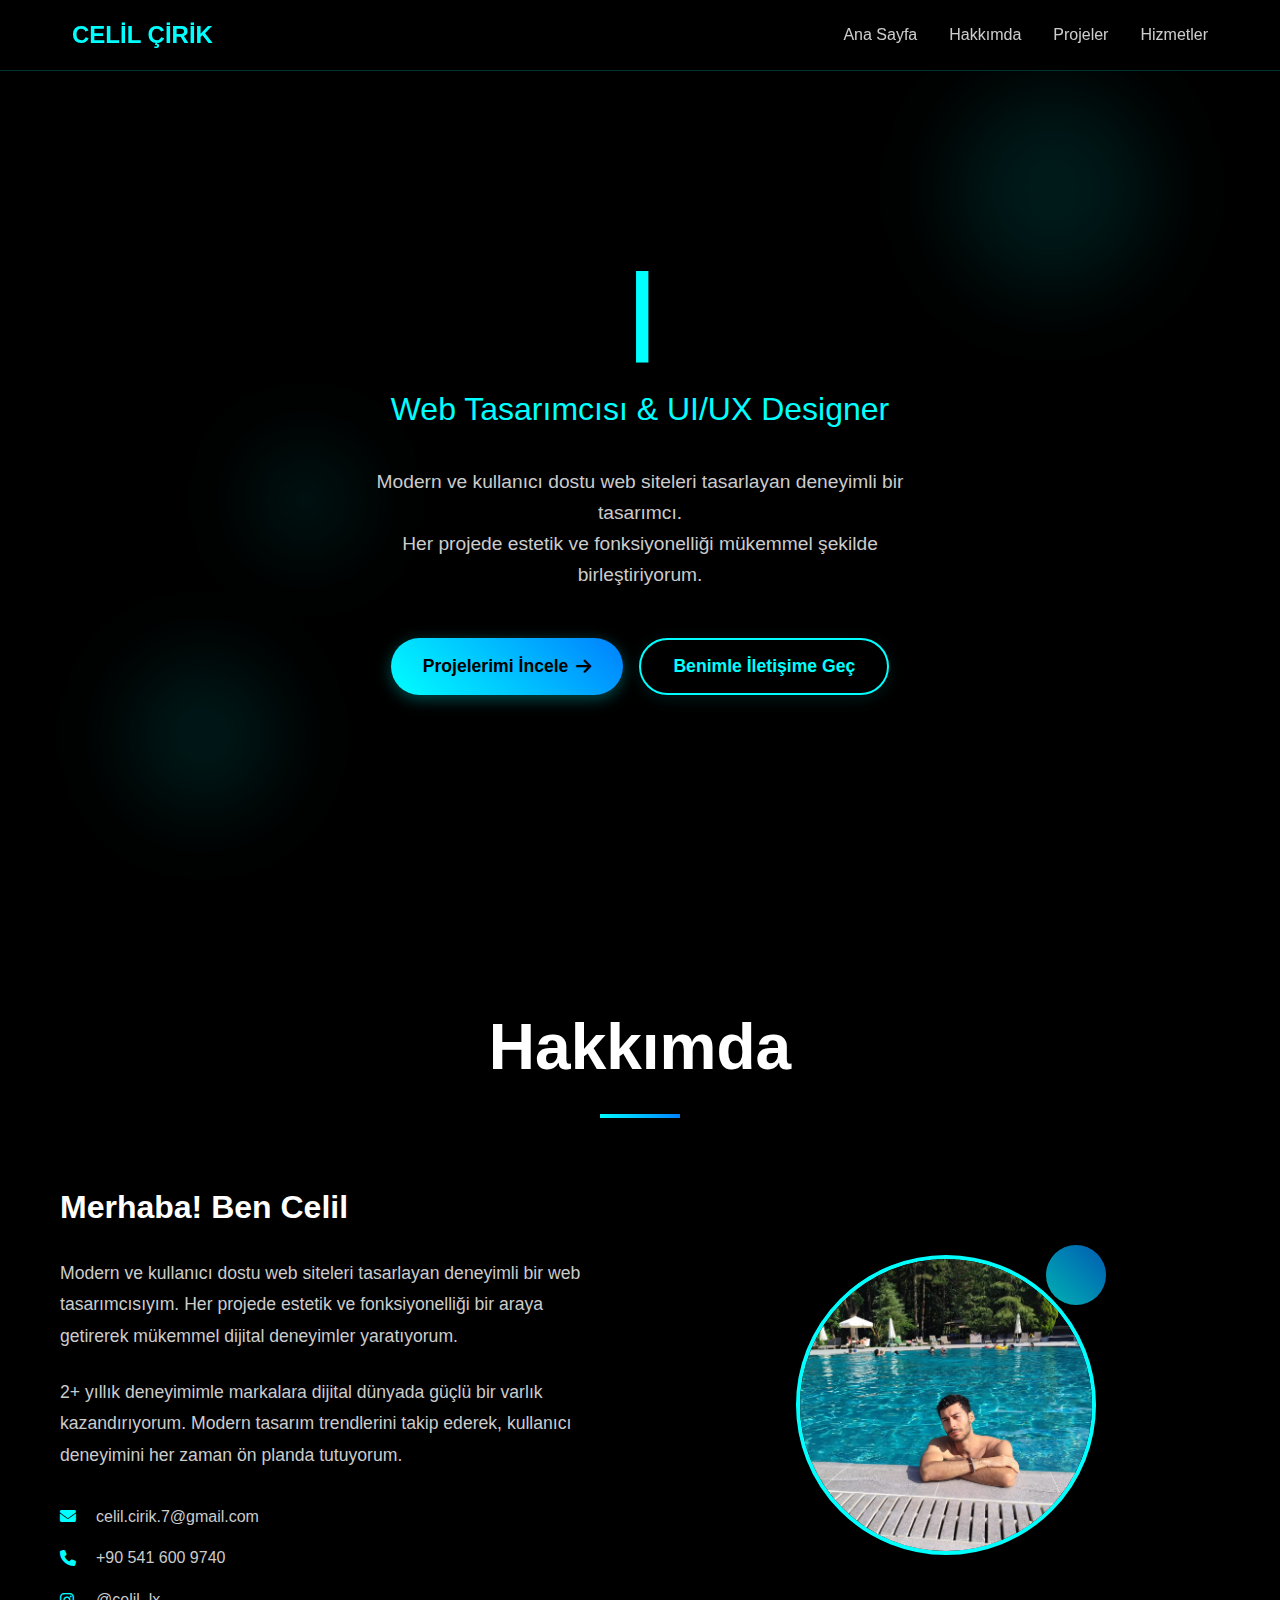
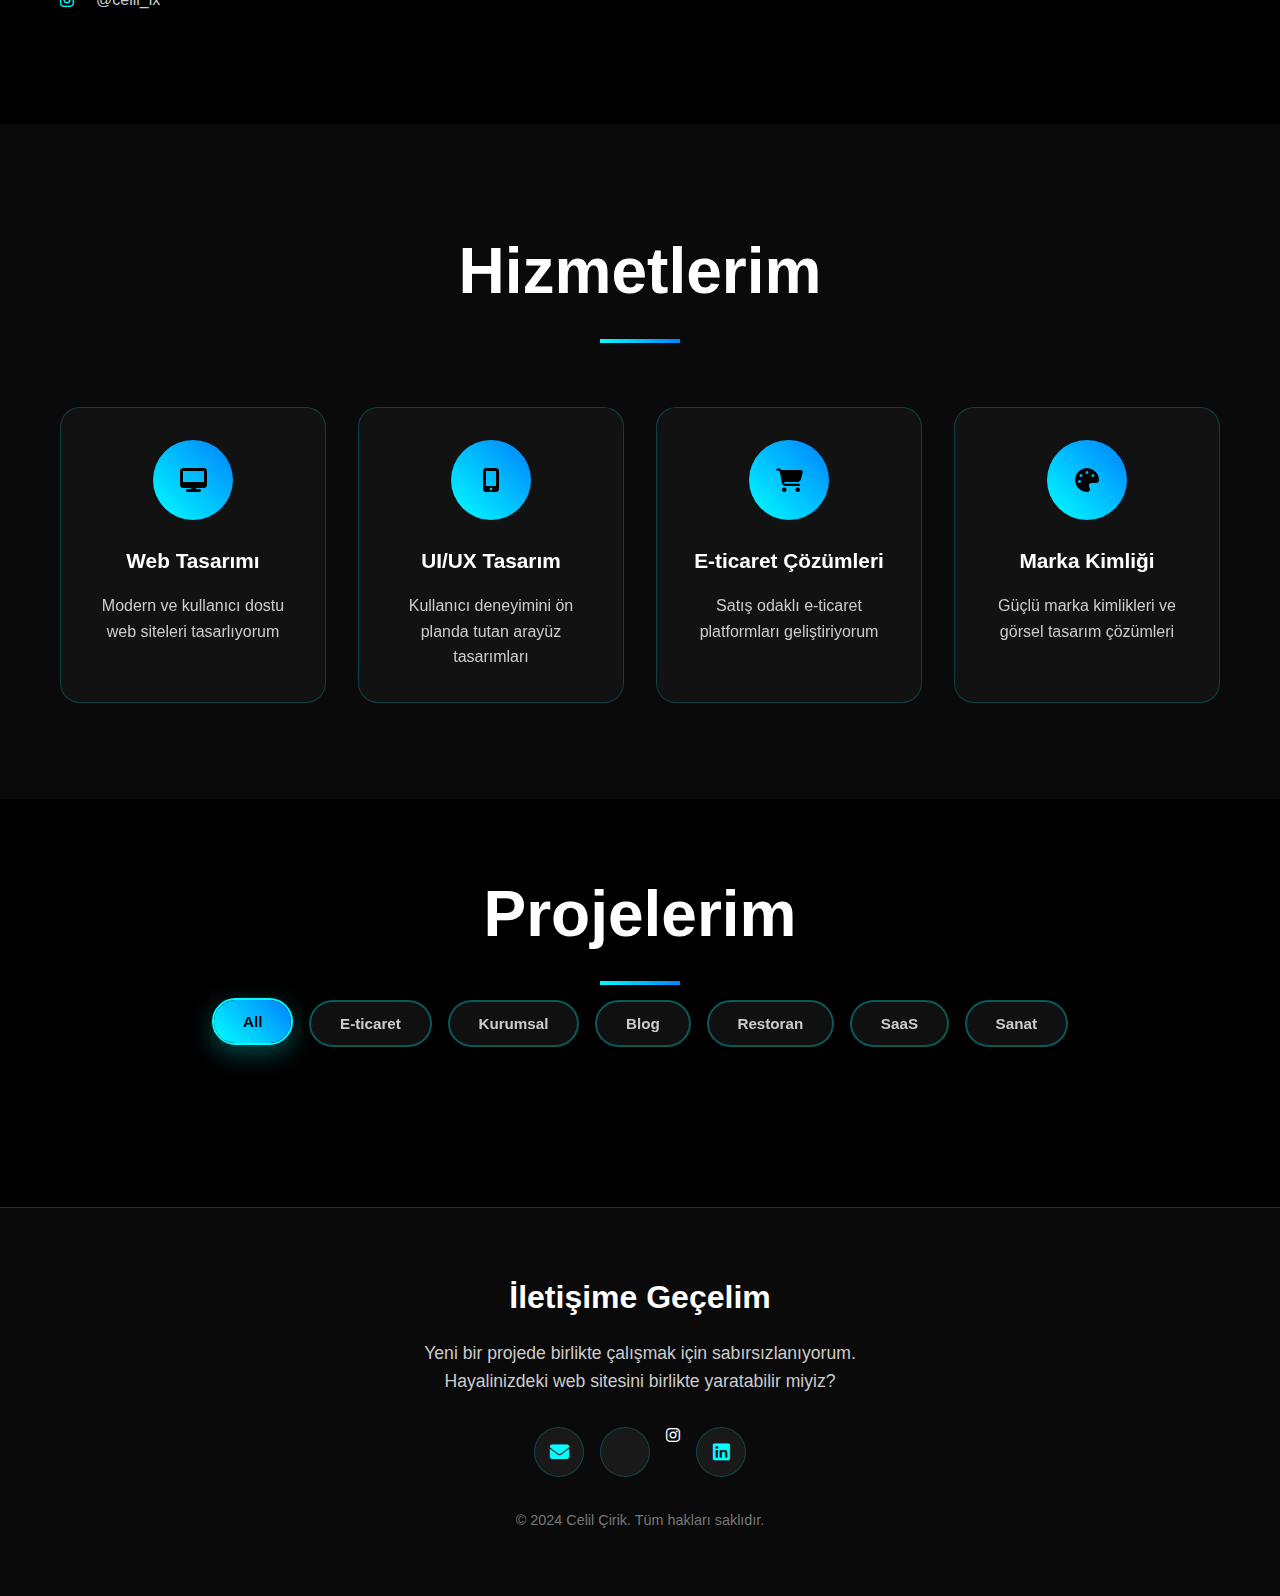
<file: index.html>
<!DOCTYPE html>
<html lang="tr">
<head>
    <meta charset="UTF-8">
    <meta name="viewport" content="width=device-width, initial-scale=1.0">
    <title>CELİL ÇİRİK - Web Tasarımcısı & UI/UX Designer</title>
    <link rel="stylesheet" href="style.css">
    <link href="https://cdnjs.cloudflare.com/ajax/libs/font-awesome/6.4.0/css/all.min.css" rel="stylesheet">
</head>
<body>
    <!-- Navigation -->
    <nav class="navbar">
        <div class="nav-container">
            <div class="nav-logo">CELİL ÇİRİK</div>
            <div class="nav-menu" id="nav-menu">
                <a href="#home" class="nav-link">Ana Sayfa</a>
                <a href="#about" class="nav-link">Hakkımda</a>
                <a href="#projects" class="nav-link">Projeler</a>
                <a href="#services" class="nav-link">Hizmetler</a>
            </div>
            <div class="hamburger" id="hamburger">
                <span></span>
                <span></span>
                <span></span>
            </div>
        </div>
    </nav>

    <!-- Hero Section -->
    <section id="home" class="hero">
        <div class="hero-content">
            <h1 class="hero-title" id="typing-text"></h1>
            <span class="cursor">|</span>
            <p class="hero-subtitle">Web Tasarımcısı & UI/UX Designer</p>
            <p class="hero-description">
                Modern ve kullanıcı dostu web siteleri tasarlayan deneyimli bir tasarımcı.<br>
                Her projede estetik ve fonksiyonelliği mükemmel şekilde birleştiriyorum.
            </p>
            <div class="hero-buttons">
                <button class="btn btn-primary" onclick="scrollToSection('projects')">
                    Projelerimi İncele
                    <i class="fas fa-arrow-right"></i>
                </button>
                <button class="btn btn-secondary" onclick="scrollToSection('about')">
                    Benimle İletişime Geç
                </button>
            </div>
        </div>
        
        <!-- Animated background elements -->
        <div class="bg-animations">
            <div class="bg-circle bg-circle-1"></div>
            <div class="bg-circle bg-circle-2"></div>
            <div class="bg-circle bg-circle-3"></div>
        </div>
    </section>

    <!-- About Section -->
    <section id="about" class="about">
        <div class="container">
            <div class="section-header">
                <h2 class="section-title">Hakkımda</h2>
                <div class="section-divider"></div>
            </div>
            
            <div class="about-content">
                <div class="about-text">
                    <h3 class="about-subtitle">Merhaba! Ben Celil</h3>
                    <p class="about-description">
                        Modern ve kullanıcı dostu web siteleri tasarlayan deneyimli bir web tasarımcısıyım. 
                        Her projede estetik ve fonksiyonelliği bir araya getirerek mükemmel dijital deneyimler yaratıyorum.
                    </p>
                    <p class="about-description">
                        2+ yıllık deneyimimle markalara dijital dünyada güçlü bir varlık kazandırıyorum. 
                        Modern tasarım trendlerini takip ederek, kullanıcı deneyimini her zaman ön planda tutuyorum.
                    </p>
                    
                    <div class="contact-info">
                        <div class="contact-item">
                            <i class="fas fa-envelope"></i>
                            <span>celil.cirik.7@gmail.com</span>
                        </div>
                        <div class="contact-item">
                            <i class="fas fa-phone"></i>
                            <span>+90 541 600 9740</span>
                        </div>
                        <div class="contact-item">
                            <i class="fab fa-instagram"></i>
                            <span>@celil_lx</span>
                        </div>
                    </div>
                </div>
                
                <div class="about-image">
                    <div class="profile-container">
                        <div class="profile-image">
                            <img src="images/pp.jpeg" alt="Celil Çirik">
                        </div>
                        <div class="profile-animation"></div>
                    </div>
                </div>
            </div>
        </div>
    </section>

    <!-- Services Section -->
    <section id="services" class="services">
        <div class="container">
            <div class="section-header">
                <h2 class="section-title">Hizmetlerim</h2>
                <div class="section-divider"></div>
            </div>
            
            <div class="services-grid">
                <div class="service-card">
                    <div class="service-icon">
                        <i class="fas fa-desktop"></i>
                    </div>
                    <h3 class="service-title">Web Tasarımı</h3>
                    <p class="service-description">Modern ve kullanıcı dostu web siteleri tasarlıyorum</p>
                </div>
                
                <div class="service-card">
                    <div class="service-icon">
                        <i class="fas fa-mobile-alt"></i>
                    </div>
                    <h3 class="service-title">UI/UX Tasarım</h3>
                    <p class="service-description">Kullanıcı deneyimini ön planda tutan arayüz tasarımları</p>
                </div>
                
                <div class="service-card">
                    <div class="service-icon">
                        <i class="fas fa-shopping-cart"></i>
                    </div>
                    <h3 class="service-title">E-ticaret Çözümleri</h3>
                    <p class="service-description">Satış odaklı e-ticaret platformları geliştiriyorum</p>
                </div>
                
                <div class="service-card">
                    <div class="service-icon">
                        <i class="fas fa-palette"></i>
                    </div>
                    <h3 class="service-title">Marka Kimliği</h3>
                    <p class="service-description">Güçlü marka kimlikleri ve görsel tasarım çözümleri</p>
                </div>
            </div>
        </div>
    </section>

    <!-- Projects Section -->
    <section id="projects" class="projects">
        <div class="container">
            <div class="section-header">
                <h2 class="section-title">Projelerim</h2>
                <div class="section-divider"></div>
                
                <!-- Filter Buttons -->
                <div class="filter-buttons" id="filter-buttons">
                    <button class="filter-btn active" data-filter="all">All</button>
                    <button class="filter-btn" data-filter="E-ticaret">E-ticaret</button>
                    <button class="filter-btn" data-filter="Kurumsal">Kurumsal</button>
                    <button class="filter-btn" data-filter="Blog">Blog</button>
                    <button class="filter-btn" data-filter="Restoran">Restoran</button>
                    <button class="filter-btn" data-filter="SaaS">SaaS</button>
                    <button class="filter-btn" data-filter="Sanat">Sanat</button>
                </div>
            </div>
            
            <div class="projects-grid" id="projects-grid">
                <!-- Projects will be dynamically loaded here -->
            </div>
        </div>
    </section>

    <!-- Footer -->
    <footer class="footer">
        <div class="container">
            <h3 class="footer-title">İletişime Geçelim</h3>
            <p class="footer-description">
                Yeni bir projede birlikte çalışmak için sabırsızlanıyorum.<br>
                Hayalinizdeki web sitesini birlikte yaratabilir miyiz?
            </p>
            
            <div class="social-links">
                 <a href="https://mail.google.com/mail/?view=cm&fs=1&to=celil.cirik.7@gmail.com" class="social-link">
                    <i class="fas fa-envelope"></i>
                </a>
                <a href="https://instagram.com/celil_lx" class="social-link" target="_blank" rel="noopener"></a>
                    <i class="fab fa-instagram"></i>
                </a>
                <a href="#" class="social-link">
                    <i class="fab fa-linkedin"></i>
                </a>
            </div>
      
            
            
            <p class="footer-copyright">
                © 2024 Celil Çirik. Tüm hakları saklıdır.
            </p>
        </div>
    </footer>

    <script src="script.js"></script>
</body>
</html>
</file>
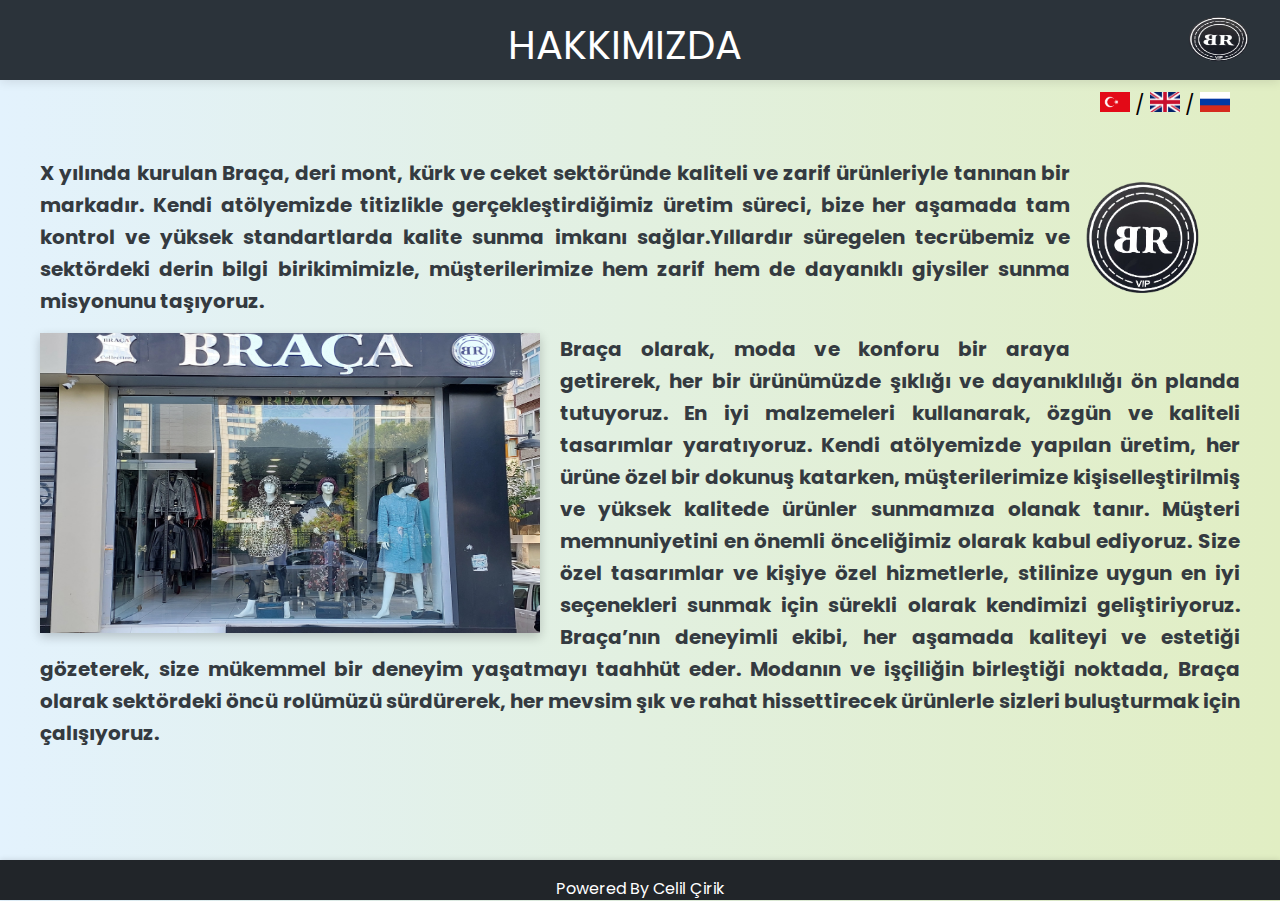
<file: about.html>
<!DOCTYPE html>
<html lang="en">
<head>
    <meta charset="UTF-8">
    <meta name="viewport" content="width=device-width, initial-scale=1.0">
    <title>Document</title>
    <link rel="stylesheet" href="https://cdnjs.cloudflare.com/ajax/libs/font-awesome/6.6.0/css/all.min.css" integrity="sha512-Kc323vGBEqzTmouAECnVceyQqyqdsSiqLQISBL29aUW4U/M7pSPA/gEUZQqv1cwx4OnYxTxve5UMg5GT6L4JJg==" crossorigin="anonymous" referrerpolicy="no-referrer" />
    <link rel="stylesheet" href="style1.css">
    <link href="https://fonts.googleapis.com/css2?family=Poppins:wght@400;700&display=swap" rel="stylesheet">


</head>
<body>

    <nav>
        <a href="tekstil.html"> <i class="fa-solid fa-house" style="color: #ffffff;"></i> </a>
        <p>HAKKIMIZDA</p>
       <img src="images/logo1 (1).png" alt="">

    </nav>

    <div class="language">
        <p>
            <a id="Tr" href="#"> <img class="bayrak" src="images/türk.png" alt=""> </a>/
            <a id="Eng" href="#"> <img class="bayrak" src="images/english.png" alt=""> </a>/
            <a id="Ru" href="#"> <img class="bayrak" src="images/rusca.png" alt=""> </a>
        </p>
    </div>
    <div class="content">

        <img src="images/logo1 (1).png " class="logo" style="width: 200px; height: 200px;" alt="">

        <h2 data-tr="X yılında kurulan Braça, deri mont, kürk ve ceket sektöründe kaliteli ve zarif ürünleriyle tanınan bir markadır. Kendi atölyemizde titizlikle gerçekleştirdiğimiz üretim süreci, bize her aşamada tam kontrol ve yüksek standartlarda kalite sunma imkanı sağlar.Yıllardır süregelen tecrübemiz ve sektördeki derin bilgi birikimimizle, müşterilerimize hem zarif hem de dayanıklı giysiler sunma misyonunu taşıyoruz."
        data-en="Founded in [Year], Braça is a brand known for its high-quality and elegant products in the leather jacket, fur, and coat sector. Our meticulous production process in our own workshop allows us to maintain full control and ensure high-quality standards at every stage."
        data-ru="Основанная в X году, компания Braça известна своими качественными и элегантными изделиями из кожи, меха и курток. Наше собственное ателье позволяет нам тщательно контролировать весь процесс производства и поддерживать высокие стандарты качества на каждом этапе.Многолетний опыт и глубокие знания в отрасли позволяют нам осуществлять миссию предоставления нашим клиентам как элегантной, так и прочной одежды.">
        X yılında kurulan Braça, deri mont, kürk ve ceket sektöründe kaliteli ve zarif ürünleriyle tanınan bir markadır. Kendi atölyemizde titizlikle gerçekleştirdiğimiz üretim süreci, bize her aşamada tam kontrol ve yüksek standartlarda kalite sunma imkanı sağlar.Yıllardır süregelen tecrübemiz ve sektördeki derin bilgi birikimimizle, müşterilerimize hem zarif hem de dayanıklı giysiler sunma misyonunu taşıyoruz.
    </h2>
    
<div class="about">
    <img src="images/about1.jpeg" alt="">
</div>
<h2 data-tr="Braça olarak, moda ve konforu bir araya getirerek, her bir ürünümüzde şıklığı ve dayanıklılığı ön planda tutuyoruz. En iyi malzemeleri kullanarak, özgün ve kaliteli tasarımlar yaratıyoruz. Kendi atölyemizde yapılan üretim, her ürüne özel bir dokunuş katarken, müşterilerimize kişiselleştirilmiş ve yüksek kalitede ürünler sunmamıza olanak tanır.
Müşteri memnuniyetini en önemli önceliğimiz olarak kabul ediyoruz. Size özel tasarımlar ve kişiye özel hizmetlerle, stilinize uygun en iyi seçenekleri sunmak için sürekli olarak kendimizi geliştiriyoruz. Braça’nın deneyimli ekibi, her aşamada kaliteyi ve estetiği gözeterek, size mükemmel bir deneyim yaşatmayı taahhüt eder.
Modanın ve işçiliğin birleştiği noktada, Braça olarak sektördeki öncü rolümüzü sürdürerek, her mevsim şık ve rahat hissettirecek ürünlerle sizleri buluşturmak için çalışıyoruz."
    data-en="At Braça, we combine fashion and comfort, prioritizing both style and durability in every product we create. By using the finest materials, we craft unique and high-quality designs. Our in-house production adds a special touch to each item, enabling us to provide personalized and top-quality products to our customers.

Customer satisfaction is our top priority. We continually improve ourselves to offer you the best options tailored to your style through custom designs and personalized services. The experienced team at Braça is dedicated to delivering a perfect experience by ensuring quality and aesthetics at every stage.

At the intersection of fashion and craftsmanship, Braça continues to play a pioneering role in the industry, working to provide you with stylish and comfortable products for every season."
    data-ru="Мы в Braça объединяем моду и комфорт, ставя элегантность и долговечность каждого изделия на передний план. Используя лучшие материалы, мы создаем уникальные и качественные дизайны. Производство в нашем ателье придает каждому продукту особый характер и позволяет нам предлагать клиентам персонализированные и высококачественные изделия.

Удовлетворение потребностей клиентов является нашим главным приоритетом. Мы постоянно совершенствуемся, чтобы предложить вам лучшие варианты, соответствующие вашему стилю, через индивидуальный подход и персонализированные услуги. Опытная команда Braça следит за качеством и эстетикой на каждом этапе, чтобы предоставить вам идеальный опыт.

На стыке моды и мастерства, мы в Braça продолжаем занимать ведущие позиции в отрасли, работая над тем, чтобы предложить вам стильные и удобные изделия в любое время года.">
    Braça olarak, moda ve konforu bir araya getirerek, her bir ürünümüzde şıklığı ve dayanıklılığı ön planda tutuyoruz. En iyi malzemeleri kullanarak, özgün ve kaliteli tasarımlar yaratıyoruz. Kendi atölyemizde yapılan üretim, her ürüne özel bir dokunuş katarken, müşterilerimize kişiselleştirilmiş ve yüksek kalitede ürünler sunmamıza olanak tanır.
Müşteri memnuniyetini en önemli önceliğimiz olarak kabul ediyoruz. Size özel tasarımlar ve kişiye özel hizmetlerle, stilinize uygun en iyi seçenekleri sunmak için sürekli olarak kendimizi geliştiriyoruz. Braça’nın deneyimli ekibi, her aşamada kaliteyi ve estetiği gözeterek, size mükemmel bir deneyim yaşatmayı taahhüt eder.
Modanın ve işçiliğin birleştiği noktada, Braça olarak sektördeki öncü rolümüzü sürdürerek, her mevsim şık ve rahat hissettirecek ürünlerle sizleri buluşturmak için çalışıyoruz.
</h2>


</div>




  






</div>

<footer>
    <p>Powered By Celil Çirik <i class="fa-solid fa-circle-info"></i></p>

</footer>

<script src="script.js"></script>

</body>
</html>
</file>
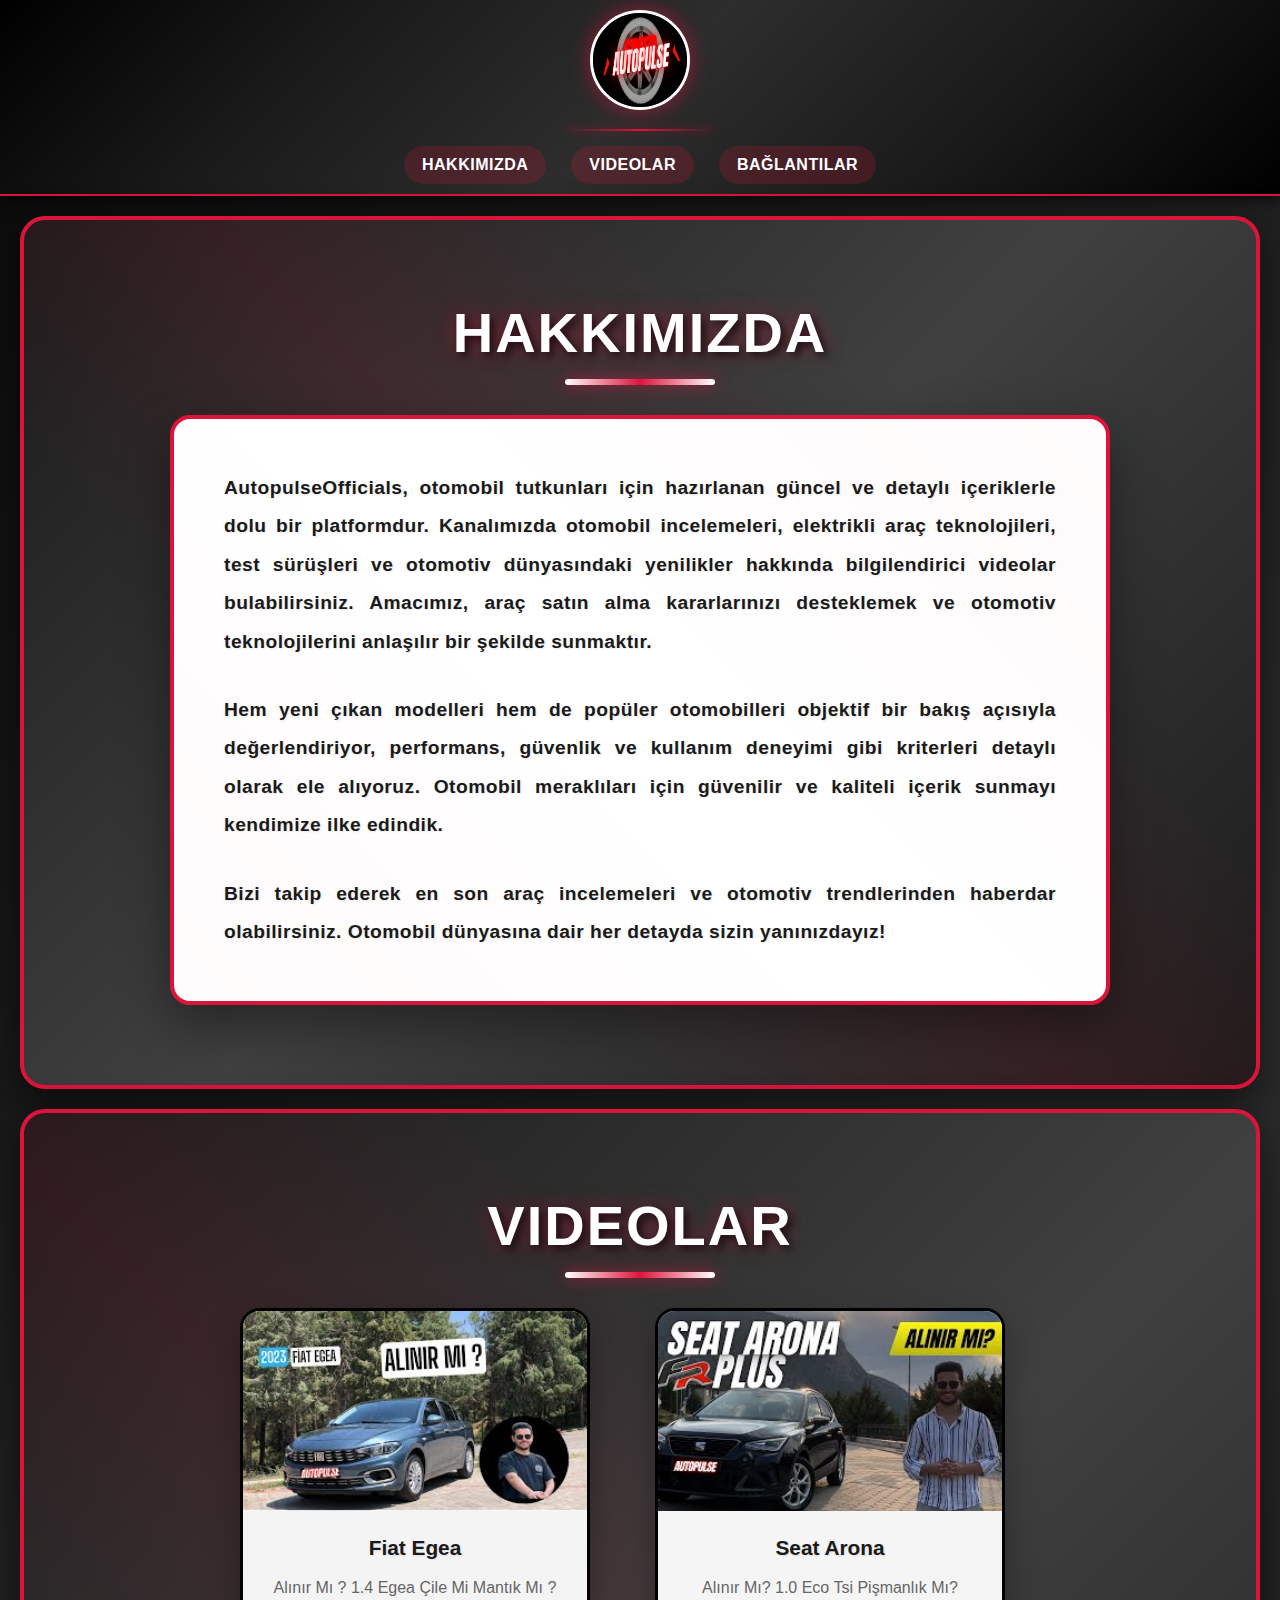
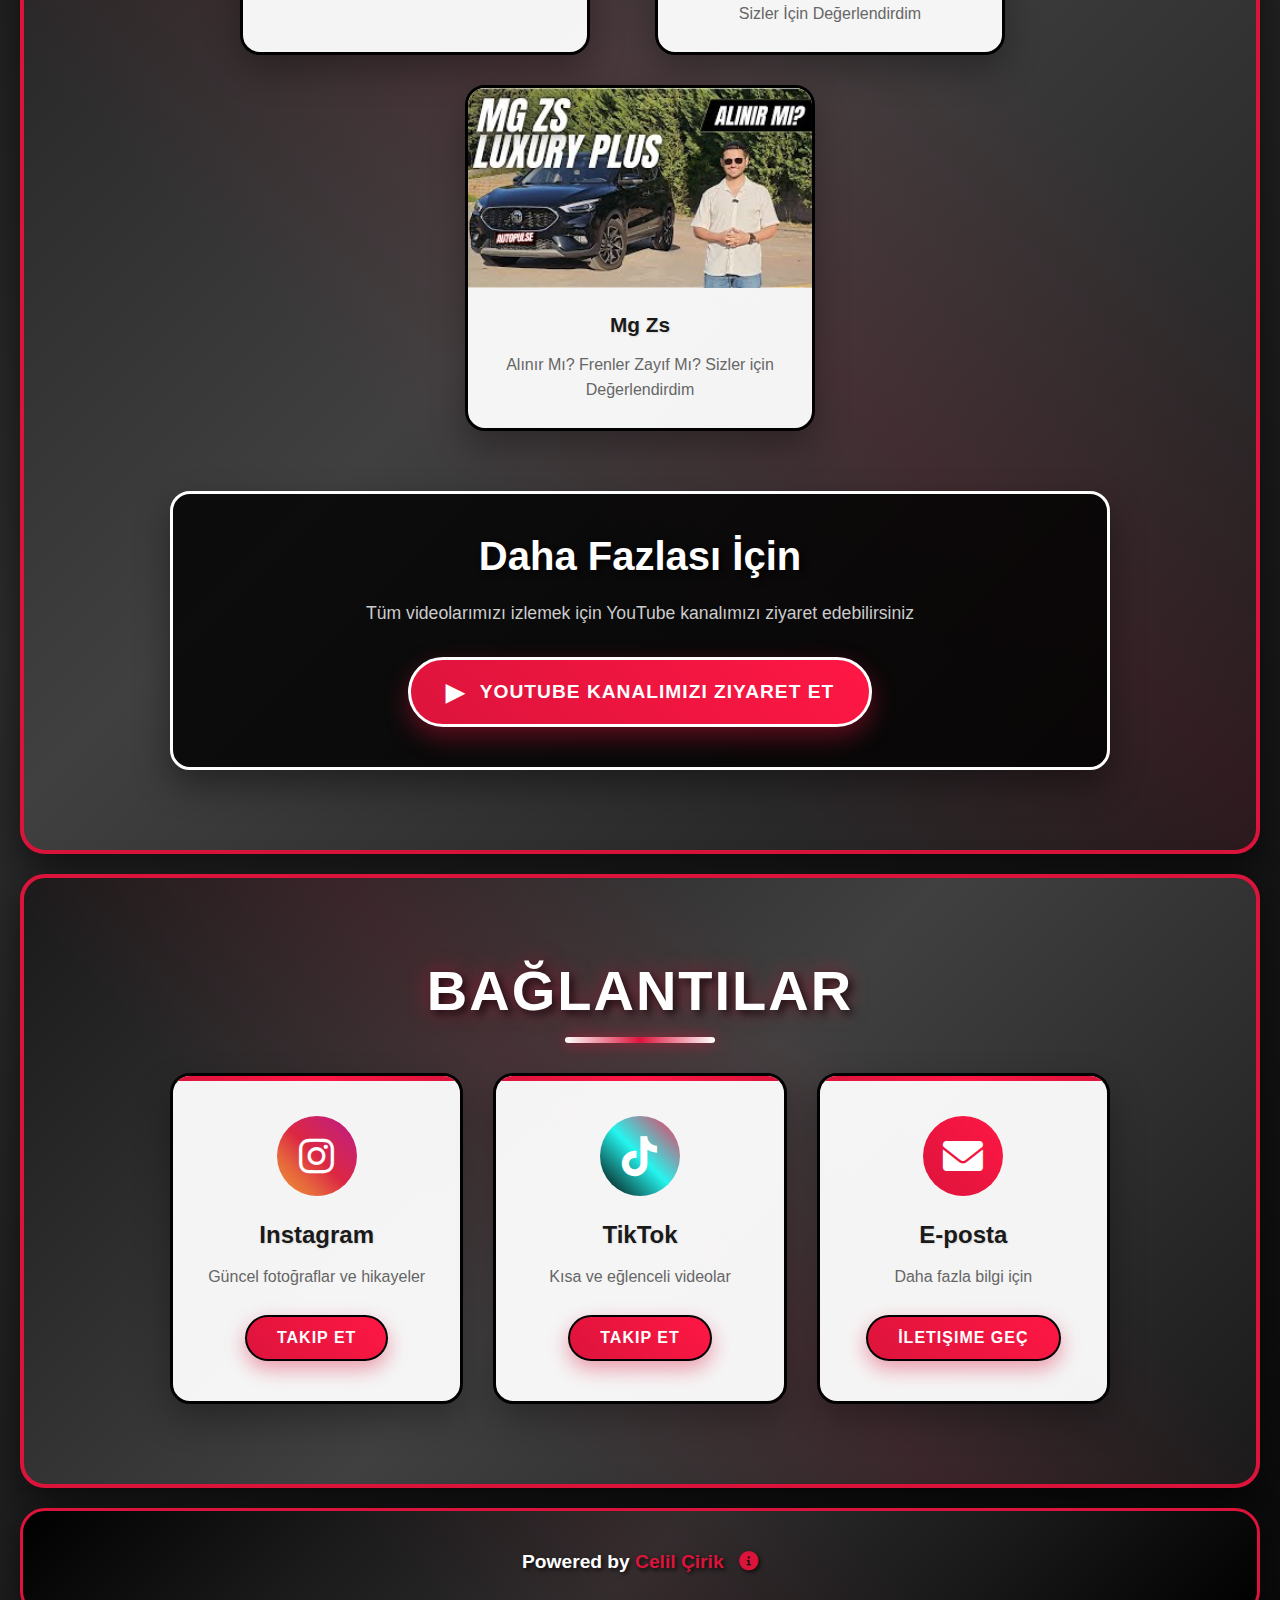
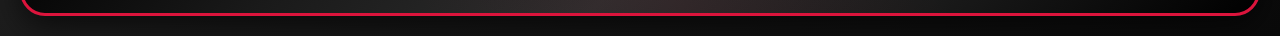
<file: auto.html>
<!DOCTYPE html>
<html lang="en">
<head>
    <meta charset="UTF-8">
    <meta name="viewport" content="width=device-width, initial-scale=1.0">
    <title>AutoPulseOffical</title>
    <link rel="stylesheet" href="auto.css">
    <link rel="stylesheet" href="https://cdnjs.cloudflare.com/ajax/libs/font-awesome/6.0.0/css/all.min.css">
</head>
<body>

    <nav class="navbar">
        <div class="nav-content">
            <a href="https://www.youtube.com/@autopulseofficials" target="_blank" class="logo-link">
                <img src="images/autologo.jpeg" alt="AutoPulse Logo" class="logo">
            </a>
            <div class="nav-divider"></div>
            <div class="nav-links">
                <a href="#about" class="nav-link">Hakkımızda</a>
                <a href="#videos" class="nav-link">Videolar</a>
                <a href="#social" class="nav-link">Bağlantılar</a>
            </div>
        </div>
    </nav>

    <section class="about-section" id="about">
        <div class="container">
            <h2 class="section-title">Hakkımızda</h2>
            <div class="about-content">
                <p class="about-text">
                    AutopulseOfficials, otomobil tutkunları için hazırlanan güncel ve detaylı içeriklerle dolu bir platformdur. Kanalımızda otomobil incelemeleri, elektrikli araç teknolojileri, test sürüşleri ve otomotiv dünyasındaki yenilikler hakkında bilgilendirici videolar bulabilirsiniz. Amacımız, araç satın alma kararlarınızı desteklemek ve otomotiv teknolojilerini anlaşılır bir şekilde sunmaktır.
                </p>
                <p class="about-text">
                    Hem yeni çıkan modelleri hem de popüler otomobilleri objektif bir bakış açısıyla değerlendiriyor, performans, güvenlik ve kullanım deneyimi gibi kriterleri detaylı olarak ele alıyoruz. Otomobil meraklıları için güvenilir ve kaliteli içerik sunmayı kendimize ilke edindik.
                </p>
                <p class="about-text">
                    Bizi takip ederek en son araç incelemeleri ve otomotiv trendlerinden haberdar olabilirsiniz. Otomobil dünyasına dair her detayda sizin yanınızdayız!
                </p>
            </div>
        </div>
    </section>

    <section class="videos-section" id="videos">
        <div class="container">
            <h2 class="section-title">Videolar</h2>
            <div class="videos-grid">
                <a href="https://www.youtube.com/watch?v=nGgabVaQyZ4&ab_channel=AutopulseOfficials%E2%80%93Ara%C3%A7%C4%B0nceleme%26Teknoloji" target="_blank" class="video-card">
                    <div class="video-image">
                        <img src="images/blog1.jpeg" alt="Video 1" class="video-thumbnail">
                        <div class="play-overlay">
                            <div class="play-button">▶</div>
                        </div>
                    </div>
                    <div class="video-info">
                        <h3 class="video-title">Fiat Egea</h3>
                        <p class="video-description">Alınır Mı ? 1.4 Egea Çile Mi Mantık Mı ?</p>
                    </div>
                </a>

                <a href="https://www.youtube.com/watch?v=KYAuo-1WU2w&ab_channel=AutopulseOfficials%E2%80%93Ara%C3%A7%C4%B0nceleme%26Teknoloji" target="_blank" class="video-card">
                    <div class="video-image">
                        <img src="images/blog2.jpeg" alt="Video 2" class="video-thumbnail">
                        <div class="play-overlay">
                            <div class="play-button">▶</div>
                        </div>
                    </div>
                    <div class="video-info">
                        <h3 class="video-title">Seat Arona</h3>
                        <p class="video-description">Alınır Mı? 1.0 Eco Tsi Pişmanlık Mı? Sizler İçin Değerlendirdim </p>
                    </div>
                </a>

                <a href="https://www.youtube.com/watch?v=gHUl43fYq6M&t=43s&ab_channel=AutopulseOfficials%E2%80%93Ara%C3%A7%C4%B0nceleme%26Teknoloji" target="_blank" class="video-card">
                    <div class="video-image">
                        <img src="images/blog3.jpeg" alt="Video 3" class="video-thumbnail">
                        <div class="play-overlay">
                            <div class="play-button">▶</div>
                        </div>
                    </div>
                    <div class="video-info">
                        <h3 class="video-title">Mg Zs</h3>
                        <p class="video-description">Alınır Mı? Frenler Zayıf Mı? Sizler için Değerlendirdim</p>
                    </div>
                </a>
            </div>

            <div class="youtube-section">
                <h3 class="youtube-title">Daha Fazlası İçin</h3>
                <p class="youtube-description">Tüm videolarımızı izlemek için YouTube kanalımızı ziyaret edebilirsiniz</p>
                <a href="https://www.youtube.com/@autopulseofficials/videos" target="_blank" class="youtube-button">
                    <span class="youtube-icon">▶</span>
                    YouTube Kanalımızı Ziyaret Et
                </a>
            </div>
        </div>
    </section>

    <section class="social-section" id="social">
        <div class="container">
            <h2 class="section-title">Bağlantılar</h2>
            <div class="social-grid">
                <div class="social-card instagram">
                    <div class="social-icon">
                        <i class="fab fa-instagram"></i>
                    </div>
                    <h3 class="social-title">Instagram</h3>
                    <p class="social-description">Güncel fotoğraflar ve hikayeler</p>
                    <a href="https://instagram.com/autopulseofficials?igsh=cHhwcWQ0aDMxMXMy&utm_source=qr" target="_blank" class="social-button">
                        Takip Et
                    </a>
                </div>

                <div class="social-card tiktok">
                    <div class="social-icon">
                        <i class="fab fa-tiktok"></i>
                    </div>
                    <h3 class="social-title">TikTok</h3>
                    <p class="social-description">Kısa ve eğlenceli videolar</p>
                    <a href="https://tiktok.com/@autopulseofficials?_t=ZS-8vYWXbMdiy1&_r=1" target="_blank" class="social-button">
                        Takip Et
                    </a>
                    </div>

                <div class="social-card email">
                    <div class="social-icon">
                        <i class="fas fa-envelope"></i>
                    </div>
                    <h3 class="social-title">E-posta</h3>
                    <p class="social-description">Daha fazla bilgi için</p>
                    <a href="mailto:autopulseofficials@gmail.com" class="social-button">
                        İletişime Geç
                    </a>
                </div>
            </div>
        </div>
    </section>
    
    <footer class="footer">
        <div class="footer-content">
            <p class="footer-text">Powered by <span class="highlight">Celil Çirik</span> 
                <a href="https://www.ccirik.com" target="_blank" class="info-link">
                    <i class="fas fa-info-circle"></i>
                </a>
            </p>
        </div>
    </footer>
</body>
</html>
</file>
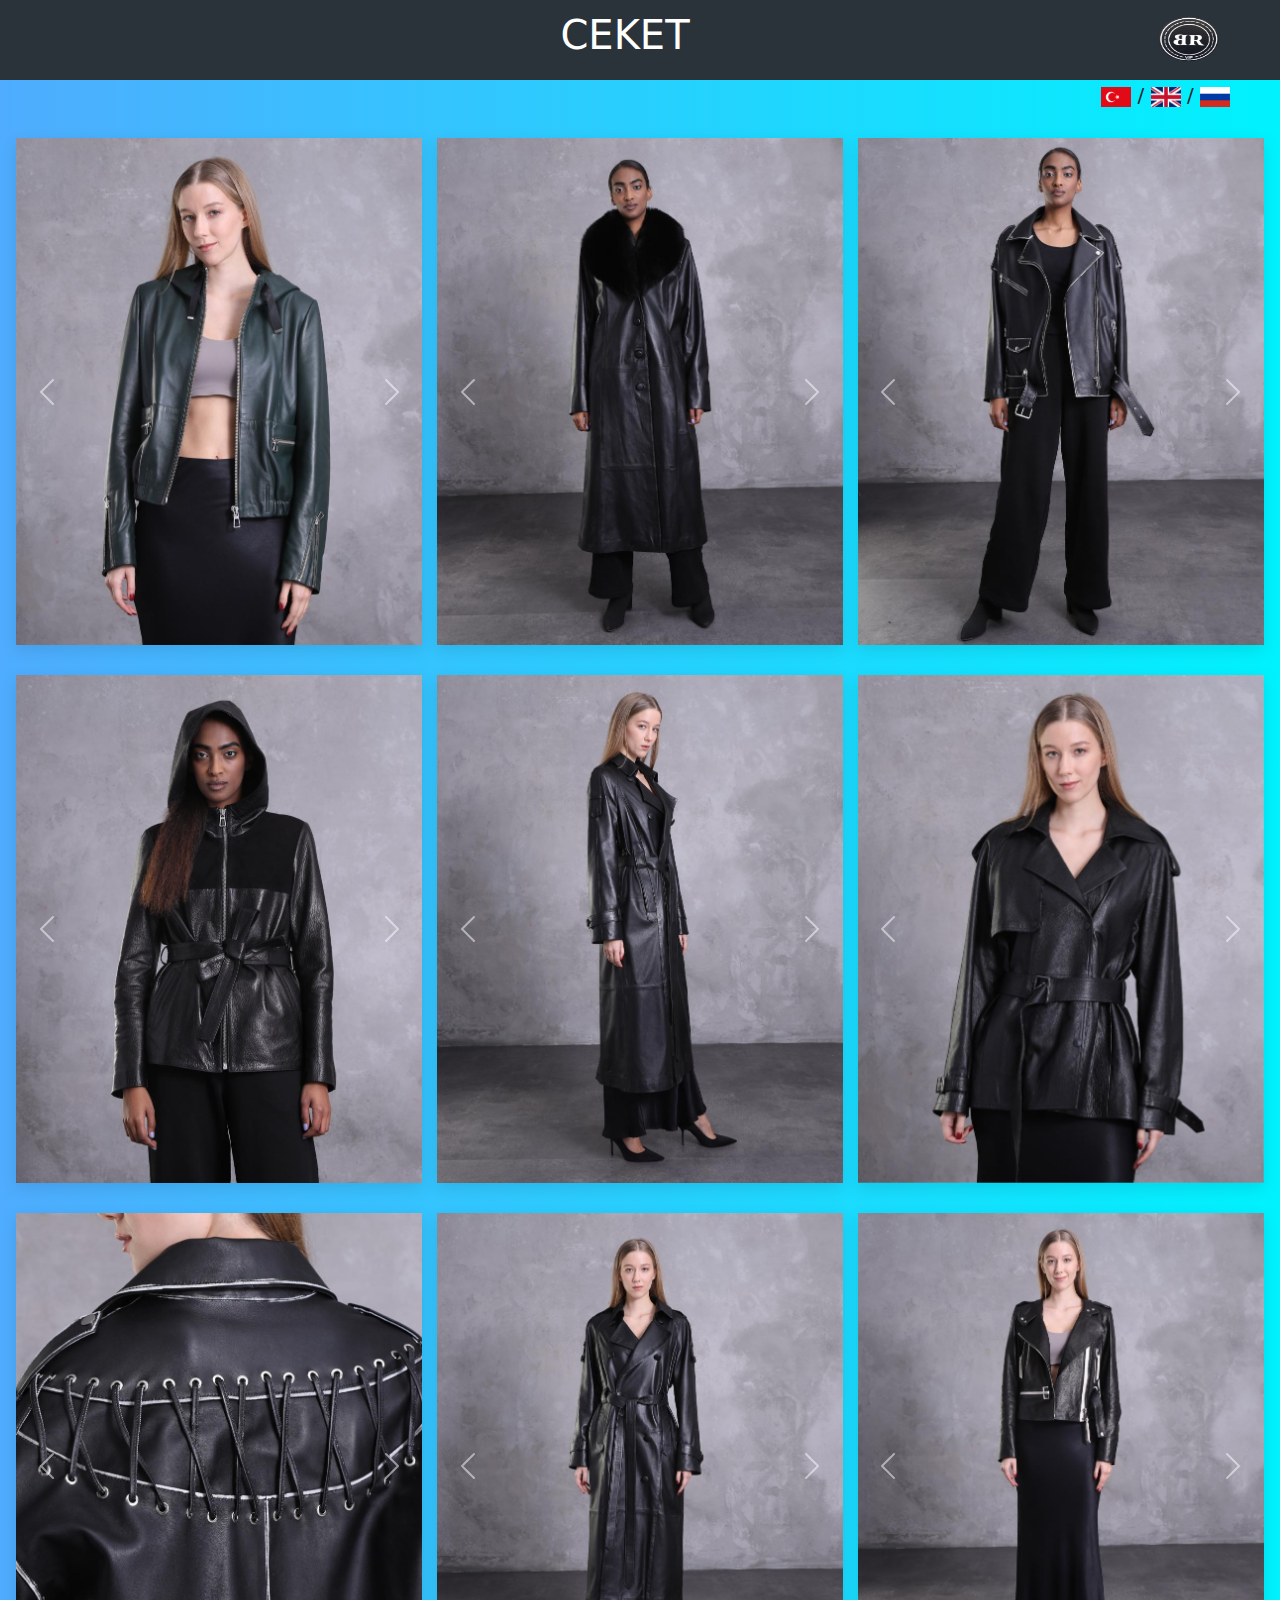
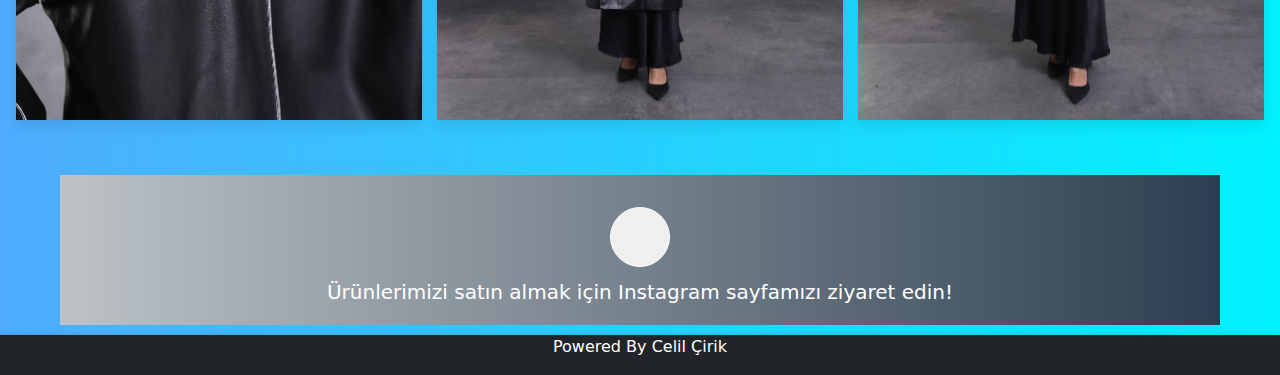
<file: ceket.html>
<!DOCTYPE html>
<html lang="en">
<head>
    <meta charset="UTF-8">
    <meta name="viewport" content="width=device-width, initial-scale=1.0">
    <title>Document</title>
    <link rel="stylesheet" href="clothes.css">
    <link href="https://cdn.jsdelivr.net/npm/bootstrap@5.3.3/dist/css/bootstrap.min.css" rel="stylesheet" integrity="sha384-QWTKZyjpPEjISv5WaRU9OFeRpok6YctnYmDr5pNlyT2bRjXh0JMhjY6hW+ALEwIH" crossorigin="anonymous">
    <link rel="stylesheet" href="https://cdnjs.cloudflare.com/ajax/libs/font-awesome/6.6.0/css/all.min.css" integrity="sha512-Kc323vGBEqzTmouAECnVceyQqyqdsSiqLQISBL29aUW4U/M7pSPA/gEUZQqv1cwx4OnYxTxve5UMg5GT6L4JJg==" crossorigin="anonymous" referrerpolicy="no-referrer" />

</head>
<body>

    <nav>
        <a href="tekstil.html"> <i class="fa-solid fa-house" style="color: #ffffff;"></i> </a>
        <p data-tr="CEKET" data-en="JACKET" data-ru="КУРТКА">CEKET</p>
       <img src="images/logo1 (1).png" alt="">

    </nav>

    <div class="language">
        <p>
            <a id="Tr" href="#"> <img class="bayrak" src="images/türk.png" alt=""> </a>/
            <a id="Eng" href="#"> <img class="bayrak" src="images/english.png" alt=""> </a>/
            <a id="Ru" href="#"> <img class="bayrak" src="images/rusca.png" alt=""> </a>
        </p>
    </div>


    <section id="Products">
        <div class="carousel-container mt-5">
          <div class="carousel-wrapper" id="wrapper">
            <div id="carouselExample1" class="carousel slide">
              <div class="carousel-inner">
                <div class="carousel-item active">
                  <img src="images/1ön.jpeg" class="d-block w-100" alt="...">
                </div>
                <div class="carousel-item">
                  <img src="images/1close.jpeg" class="d-block w-100" alt="...">
                </div>
                <div class="carousel-item">
                  <img src="images/1yan.jpeg" class="d-block w-100" alt="...">
                </div>
                <div class="carousel-item">
                  <img src="images/arka1.jpeg" class="d-block w-100" alt="...">
                </div>     
              </div>
             
              <button class="carousel-control-prev" type="button" data-bs-target="#carouselExample1" data-bs-slide="prev">
                <span class="carousel-control-prev-icon" aria-hidden="true"></span>
                <span class="visually-hidden">Previous</span>
              </button>
              <button class="carousel-control-next" type="button" data-bs-target="#carouselExample1" data-bs-slide="next">
                <span class="carousel-control-next-icon" aria-hidden="true"></span>
                <span class="visually-hidden">Next</span>
              </button>
            </div>
          </div>
          <div class="carousel-wrapper" id="wrapper">
            <div id="carouselExample2" class="carousel slide">
              <div class="carousel-inner">
                <div class="carousel-item active">
                  <img src="images/ön2.jpeg" class="d-block w-100" alt="...">
                </div>
                <div class="carousel-item">
                  <img src="images/yan2.jpeg" class="d-block w-100" alt="...">
                </div>
                <div class="carousel-item">
                  <img src="images/arka2.jpeg" class="d-block w-100" alt="...">
                </div>
                <div class="carousel-item">
                  <img src="images/yakın2.jpeg" class="d-block w-100" alt="...">
                </div>
              </div>
              
              <button class="carousel-control-prev" type="button" data-bs-target="#carouselExample2" data-bs-slide="prev">
                <span class="carousel-control-prev-icon" aria-hidden="true"></span>
                <span class="visually-hidden">Previous</span>
              </button>
              <button class="carousel-control-next" type="button" data-bs-target="#carouselExample2" data-bs-slide="next">
                <span class="carousel-control-next-icon" aria-hidden="true"></span>
                <span class="visually-hidden">Next</span>
              </button>
            </div>
          </div>
          <div class="carousel-wrapper" id="wrapper">
            <div id="carouselExample3" class="carousel slide">
              <div class="carousel-inner">
                <div class="carousel-item active">
                  <img src="images/ön3.jpeg" class="d-block w-100" alt="...">
                </div>
                <div class="carousel-item">
                  <img src="images/close3.jpeg" class="d-block w-100" alt="...">
                </div>
                <div class="carousel-item">
                  <img src="images/yakın3.jpeg" class="d-block w-100" alt="...">
                </div>
                <div class="carousel-item">
                  <img src="images/arka3.jpeg" class="d-block w-100" alt="...">
                </div>
              </div>
             
              <button class="carousel-control-prev" type="button" data-bs-target="#carouselExample3" data-bs-slide="prev">
                <span class="carousel-control-prev-icon" aria-hidden="true"></span>
                <span class="visually-hidden">Previous</span>
              </button>
              <button class="carousel-control-next" type="button" data-bs-target="#carouselExample3" data-bs-slide="next">
                <span class="carousel-control-next-icon" aria-hidden="true"></span>
                <span class="visually-hidden">Next</span>
              </button>
            </div>
          </div>
          <div class="carousel-wrapper" id="wrapper">
            <div id="carouselExample4" class="carousel slide">
              <div class="carousel-inner">
                <div class="carousel-item active">
                  <img src="images/arka4.jpeg" class="d-block w-100" alt="...">
                </div>
                <div class="carousel-item">
                  <img src="images/kapalı4.jpeg" class="d-block w-100" alt="...">
                </div>
                <div class="carousel-item">
                  <img src="images/lal4.jpeg" class="d-block w-100" alt="...">
                </div>
                <div class="carousel-item">
                  <img src="images/ön4.jpeg" class="d-block w-100" alt="...">
                </div>
              </div>
             
              <button class="carousel-control-prev" type="button" data-bs-target="#carouselExample4" data-bs-slide="prev">
                <span class="carousel-control-prev-icon" aria-hidden="true"></span>
                <span class="visually-hidden">Previous</span>
              </button>
              <button class="carousel-control-next" type="button" data-bs-target="#carouselExample4" data-bs-slide="next">
                <span class="carousel-control-next-icon" aria-hidden="true"></span>
                <span class="visually-hidden">Next</span>
              </button>
            </div>
          </div>
          <div class="carousel-wrapper" id="wrapper">
            <div id="carouselExample5" class="carousel slide">
              <div class="carousel-inner">
                <div class="carousel-item active">
                  <img src="images/5a.jpeg" class="d-block w-100" alt="...">
                </div>
                <div class="carousel-item">
                  <img src="images/5b.jpeg" class="d-block w-100" alt="...">
                </div>
                <div class="carousel-item">
                  <img src="images/5c.jpeg" class="d-block w-100" alt="...">
                </div>
                <div class="carousel-item">
                  <img src="images/5d.jpeg" class="d-block w-100" alt="...">
                </div>
              </div>
              
              <button class="carousel-control-prev" type="button" data-bs-target="#carouselExample5" data-bs-slide="prev">
                <span class="carousel-control-prev-icon" aria-hidden="true"></span>
                <span class="visually-hidden">Previous</span>
              </button>
              <button class="carousel-control-next" type="button" data-bs-target="#carouselExample5" data-bs-slide="next">
                <span class="carousel-control-next-icon" aria-hidden="true"></span>
                <span class="visually-hidden">Next</span>
              </button>
            </div>
          </div>
          <div class="carousel-wrapper" id="wrapper">
            <div id="carouselExample6" class="carousel slide">
              <div class="carousel-inner">
                <div class="carousel-item active">
                  <img src="images/6a.jpeg" class="d-block w-100" alt="...">
                </div>
                <div class="carousel-item">
                  <img src="images/6b.jpeg" class="d-block w-100" alt="...">
                </div>
                <div class="carousel-item">
                  <img src="images/6c.jpeg" class="d-block w-100" alt="...">
                </div>
                <div class="carousel-item">
                  <img src="images/6d.jpeg" class="d-block w-100" alt="...">
                </div>
              </div>
              
              <button class="carousel-control-prev" type="button" data-bs-target="#carouselExample6" data-bs-slide="prev">
                <span class="carousel-control-prev-icon" aria-hidden="true"></span>
                <span class="visually-hidden">Previous</span>
              </button>
              <button class="carousel-control-next" type="button" data-bs-target="#carouselExample6" data-bs-slide="next">
                <span class="carousel-control-next-icon" aria-hidden="true"></span>
                <span class="visually-hidden">Next</span>
              </button>
            </div>
          </div>
          <div class="carousel-wrapper" id="wrapper">
            <div id="carouselExample7" class="carousel slide">
              <div class="carousel-inner">
                <div class="carousel-item active">
                  <img src="images/7a.jpeg" class="d-block w-100" alt="...">
                </div>
                <div class="carousel-item">
                  <img src="images/7b.jpeg" class="d-block w-100" alt="...">
                </div>
                <div class="carousel-item">
                  <img src="images/7c.jpeg" class="d-block w-100" alt="...">
               </div> 
              </div>
             
              <button class="carousel-control-prev" type="button" data-bs-target="#carouselExample7" data-bs-slide="prev">
                <span class="carousel-control-prev-icon" aria-hidden="true"></span>
                <span class="visually-hidden">Previous</span>
              </button>
              <button class="carousel-control-next" type="button" data-bs-target="#carouselExample7" data-bs-slide="next">
                <span class="carousel-control-next-icon" aria-hidden="true"></span>
                <span class="visually-hidden">Next</span>
              </button>
            </div>
          </div>
          <div class="carousel-wrapper" id="wrapper">
            <div id="carouselExample8" class="carousel slide">
              <div class="carousel-inner">
                <div class="carousel-item active">
                  <img src="images/8a.jpeg" class="d-block w-100" alt="...">
                </div>
                <div class="carousel-item">
                  <img src="images/8b.jpeg" class="d-block w-100" alt="...">
                </div>
                <div class="carousel-item">
                  <img src="images/8c.jpeg" class="d-block w-100" alt="...">
                </div>
                <div class="carousel-item">
                  <img src="images/8d.jpeg" class="d-block w-100" alt="...">
                </div>
              </div>
              
              <button class="carousel-control-prev" type="button" data-bs-target="#carouselExample8" data-bs-slide="prev">
                <span class="carousel-control-prev-icon" aria-hidden="true"></span>
                <span class="visually-hidden">Previous</span>
              </button>
              <button class="carousel-control-next" type="button" data-bs-target="#carouselExample8" data-bs-slide="next">
                <span class="carousel-control-next-icon" aria-hidden="true"></span>
                <span class="visually-hidden">Next</span>
              </button>
            </div>
          </div>
          <div class="carousel-wrapper" id="wrapper">
            <div id="carouselExample9" class="carousel slide">
              <div class="carousel-inner">
                <div class="carousel-item active">
                  <img src="images/9a.jpeg" class="d-block w-100" alt="...">
                </div>
                <div class="carousel-item">
                  <img src="images/9b.jpeg" class="d-block w-100" alt="...">
                </div>
                <div class="carousel-item">
                  <img src="images/9c.jpeg" class="d-block w-100" alt="...">
                </div>
                <div class="carousel-item">
                  <img src="images/9d.jpeg" class="d-block w-100" alt="...">
                </div>
              </div>
              
              <button class="carousel-control-prev" type="button" data-bs-target="#carouselExample9" data-bs-slide="prev">
                <span class="carousel-control-prev-icon" aria-hidden="true"></span>
                <span class="visually-hidden">Previous</span>
              </button>
              <button class="carousel-control-next" type="button" data-bs-target="#carouselExample9" data-bs-slide="next">
                <span class="carousel-control-next-icon" aria-hidden="true"></span>
                <span class="visually-hidden">Next</span>
              </button>
            </div>
          </div>
        </div>
      </section>

      <div class="buy">
        <button><i class="fa-brands fa-instagram"></i></button>
        <p data-tr="Ürünlerimizi satın almak için Instagram sayfamızı ziyaret edin!" data-ru="Посетите нашу страницу в Instagram, чтобы купить нашу продукцию!" data-en="Visit our Instagram page to buy our products!">Ürünlerimizi satın almak için Instagram sayfamızı ziyaret edin!</p>
      </div>

      <footer>
        <p>Powered By Celil Çirik <i class="fa-solid fa-circle-info"></i></p>
    
    </footer>

    <script src="script.js"></script>
    

    
<script src="https://cdn.jsdelivr.net/npm/bootstrap@5.3.3/dist/js/bootstrap.bundle.min.js" integrity="sha384-YvpcrYf0tY3lHB60NNkmXc5s9fDVZLESaAA55NDzOxhy9GkcIdslK1eN7N6jIeHz" crossorigin="anonymous"></script>
    
</body>

</html>
</file>
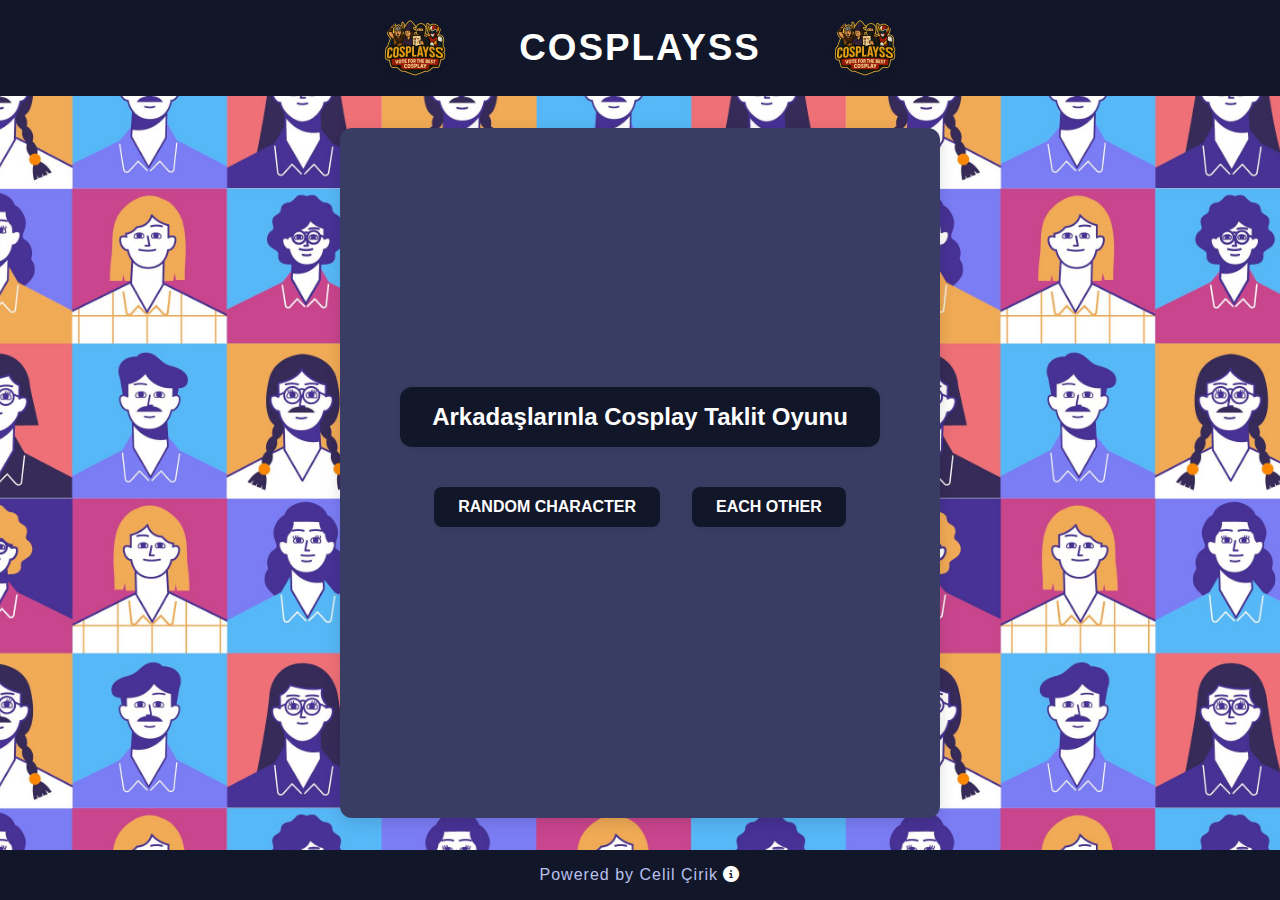
<file: cp.html>
<!DOCTYPE html>
<html lang="en">
<head>
    <meta charset="UTF-8">
    <meta name="viewport" content="width=device-width, initial-scale=1.0">
    <link rel="stylesheet" href="https://cdnjs.cloudflare.com/ajax/libs/font-awesome/6.7.2/css/all.min.css" integrity="sha512-Evv84Mr4kqVGRNSgIGL/F/aIDqQb7xQ2vcrdIwxfjThSH8CSR7PBEakCr51Ck+w+/U6swU2Im1vVX0SVk9ABhg==" crossorigin="anonymous" referrerpolicy="no-referrer" />
    <title>COSPLAYSS</title>
    <link rel="stylesheet" href="cp.css">
</head>
<body>
    <nav>
        <div class="nav-flex">
            <img src="images/cplogo.png" alt="logo" class="nav-img">
            <h1>COSPLAYSS</h1>
            <img src="images/cplogo.png" alt="logo" class="nav-img">
        </div>
    </nav>
    <main>
        <div class="bg-title">
            <h2>Arkadaşlarınla Cosplay Taklit Oyunu</h2>
        </div>
        <div id="menu">
            <button id="randomBtn">RANDOM CHARACTER</button>
            <button id="eachOtherBtn">EACH OTHER</button>
        </div>
        <div id="playerForm" class="hidden">
            <h3>Oyuncu İsimlerini Girin</h3>
            <div id="playerInputs"></div>
            <button id="addPlayer">Oyuncu Ekle</button>
            <button id="startGame">Başlat</button>
        </div>
        <div id="gameArea" class="hidden">
            <h3>Karakterler Dağıtıldı!</h3>
            <ul id="assignments"></ul>
            <div id="timer"></div>
            <button id="voteBtn" class="hidden">Oylamaya Geç</button>
        </div>
        <div id="voteArea" class="hidden">
            <h3>Oylama</h3>
            <ul id="voteList"></ul>
            <button id="showWinner">Kazananı Göster</button>
        </div>
        <div id="winnerArea" class="hidden">
            <h3 id="winnerText"></h3>
        </div>
    </main>
    <footer>
<p>Powered by Celil Çirik <a href="http://celilcirik.com.tr/?i=1"><i class="fa-solid fa-circle-info" style="color: white"></i></a></p>    </footer>
    <script src="cp.js"></script>
</body>
</html>
</file>
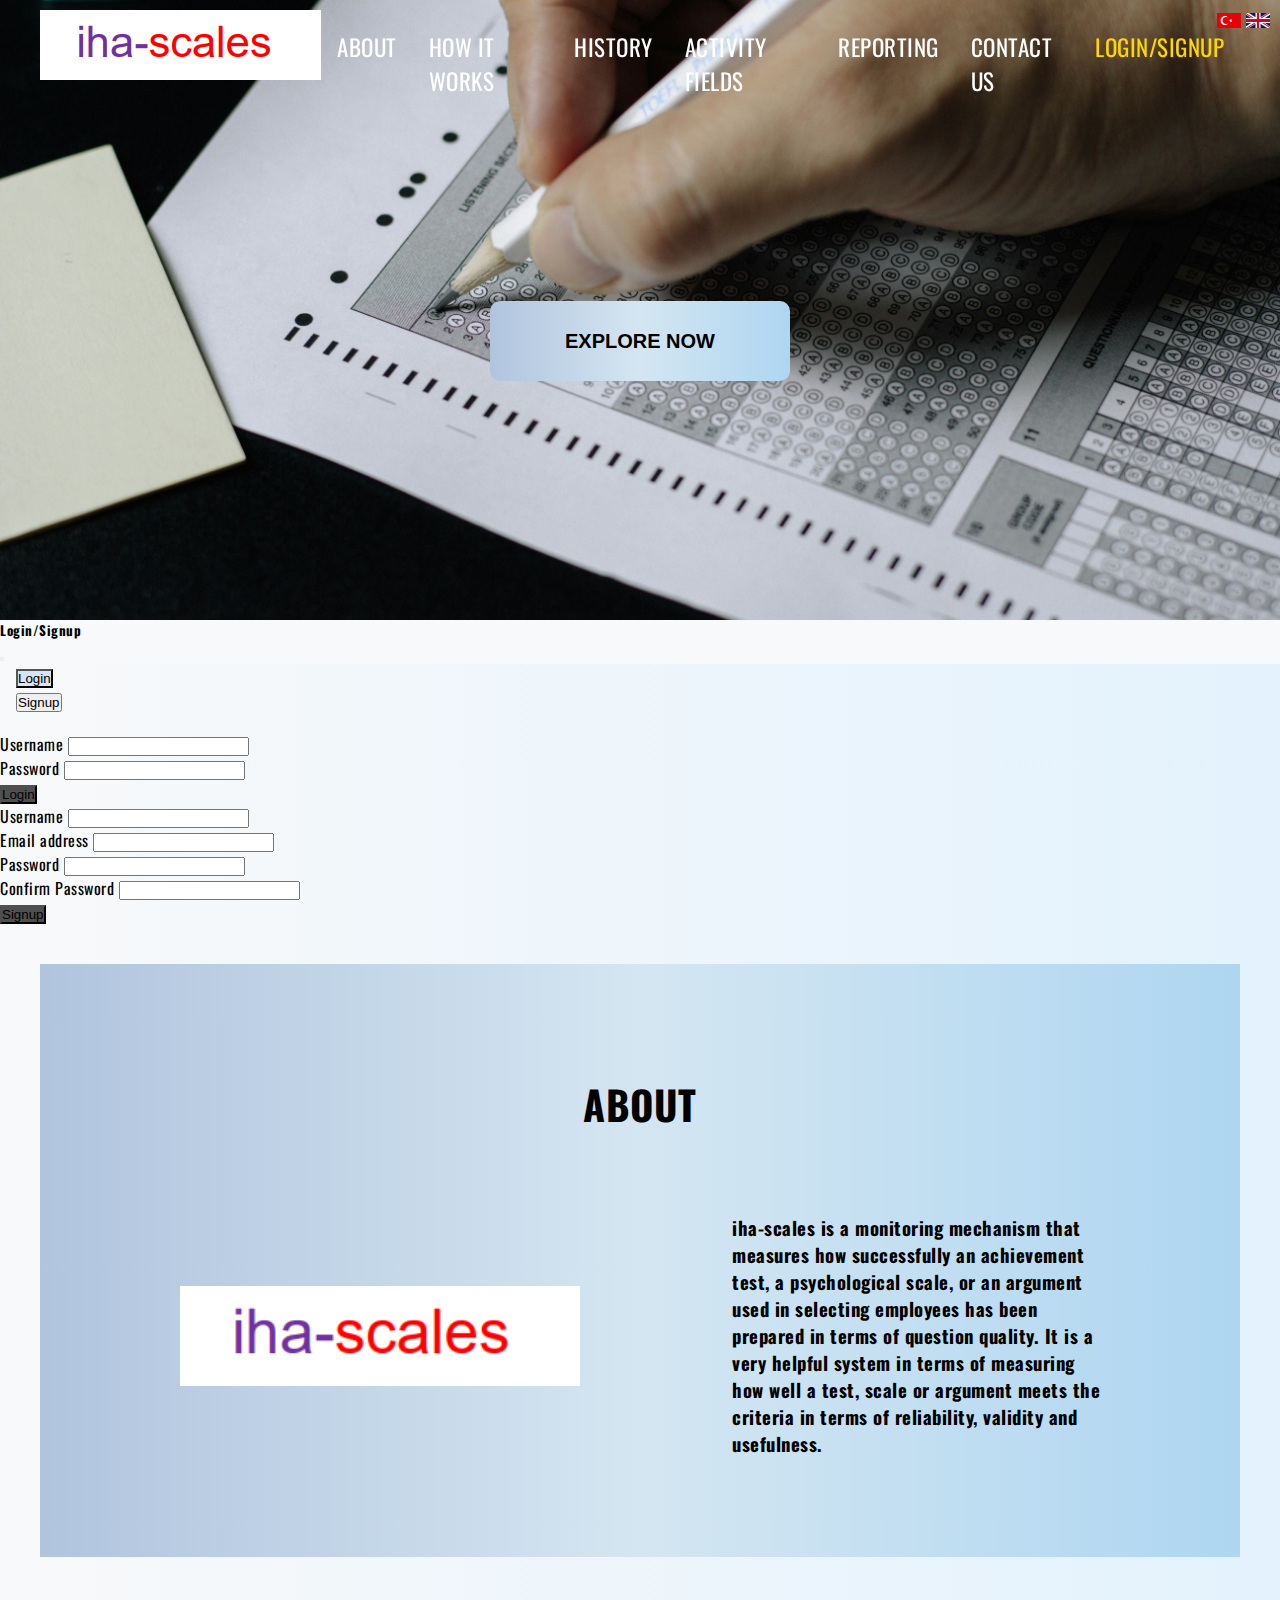
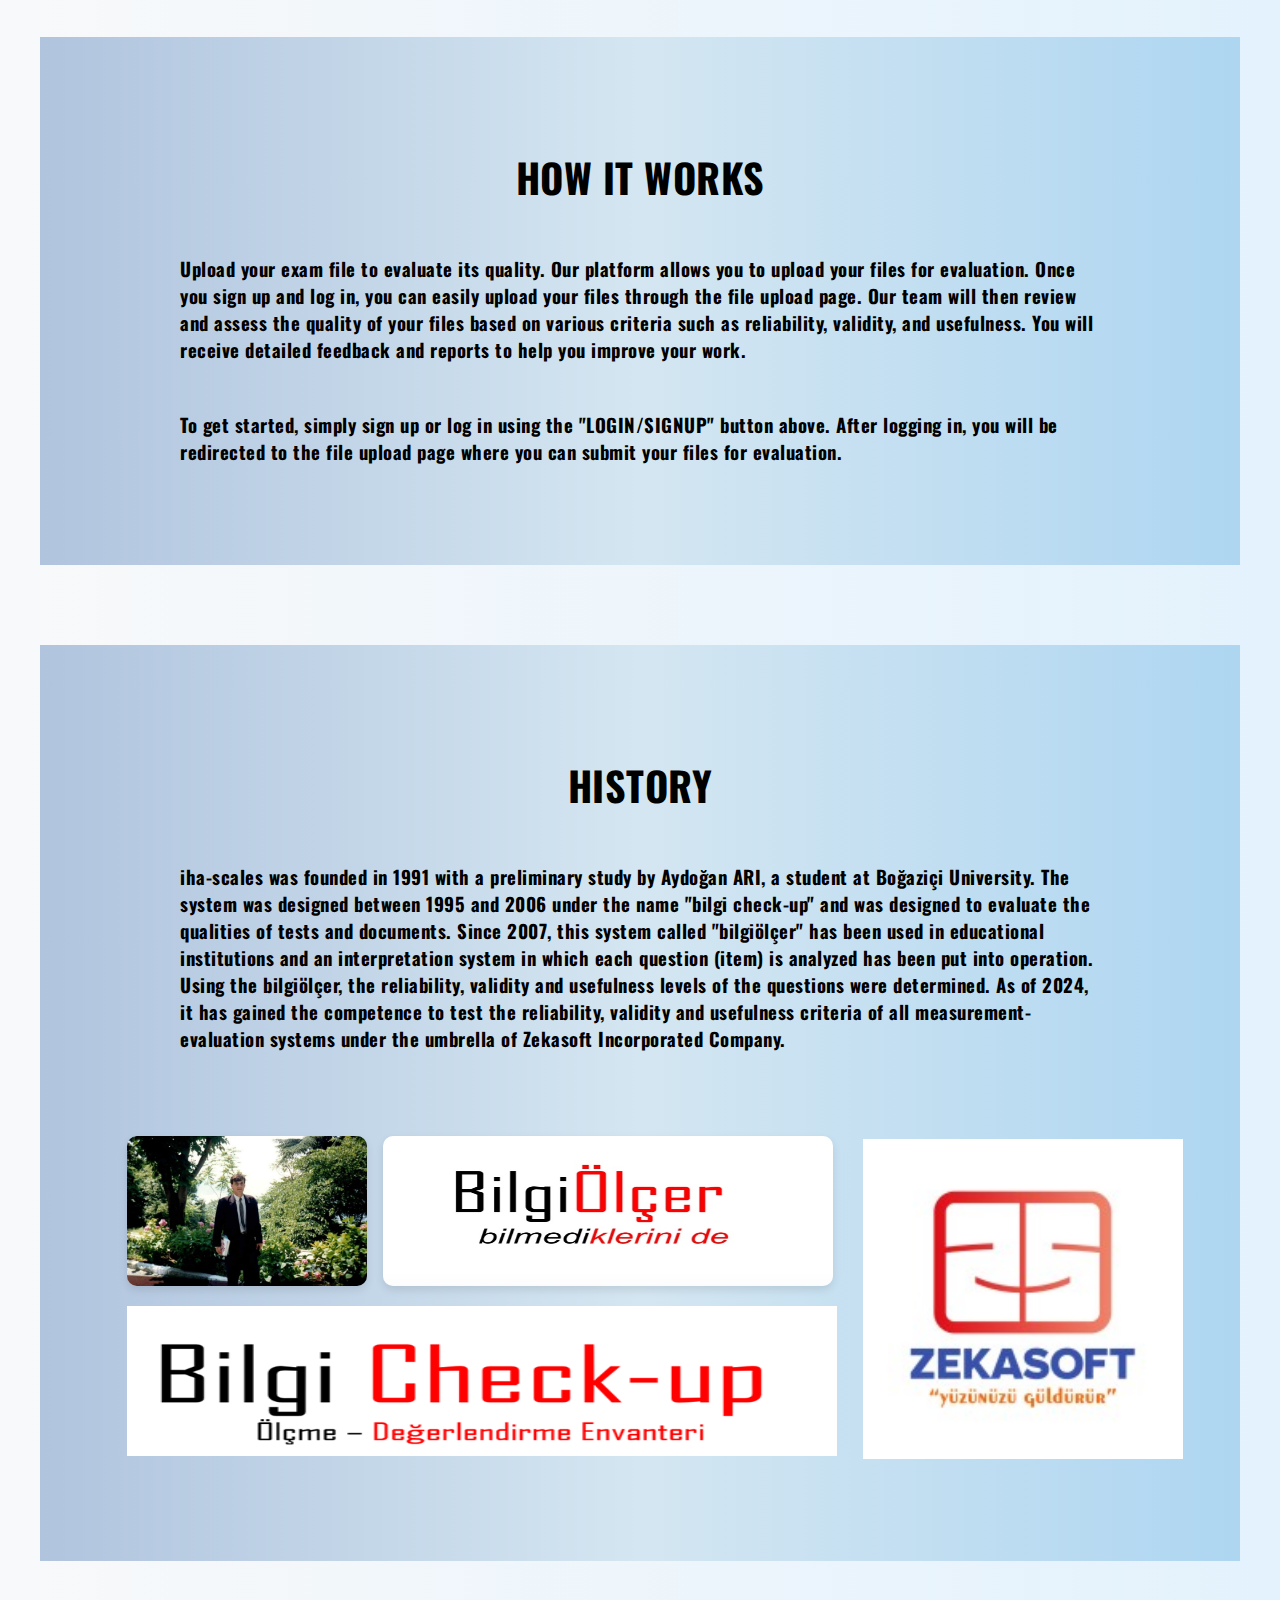
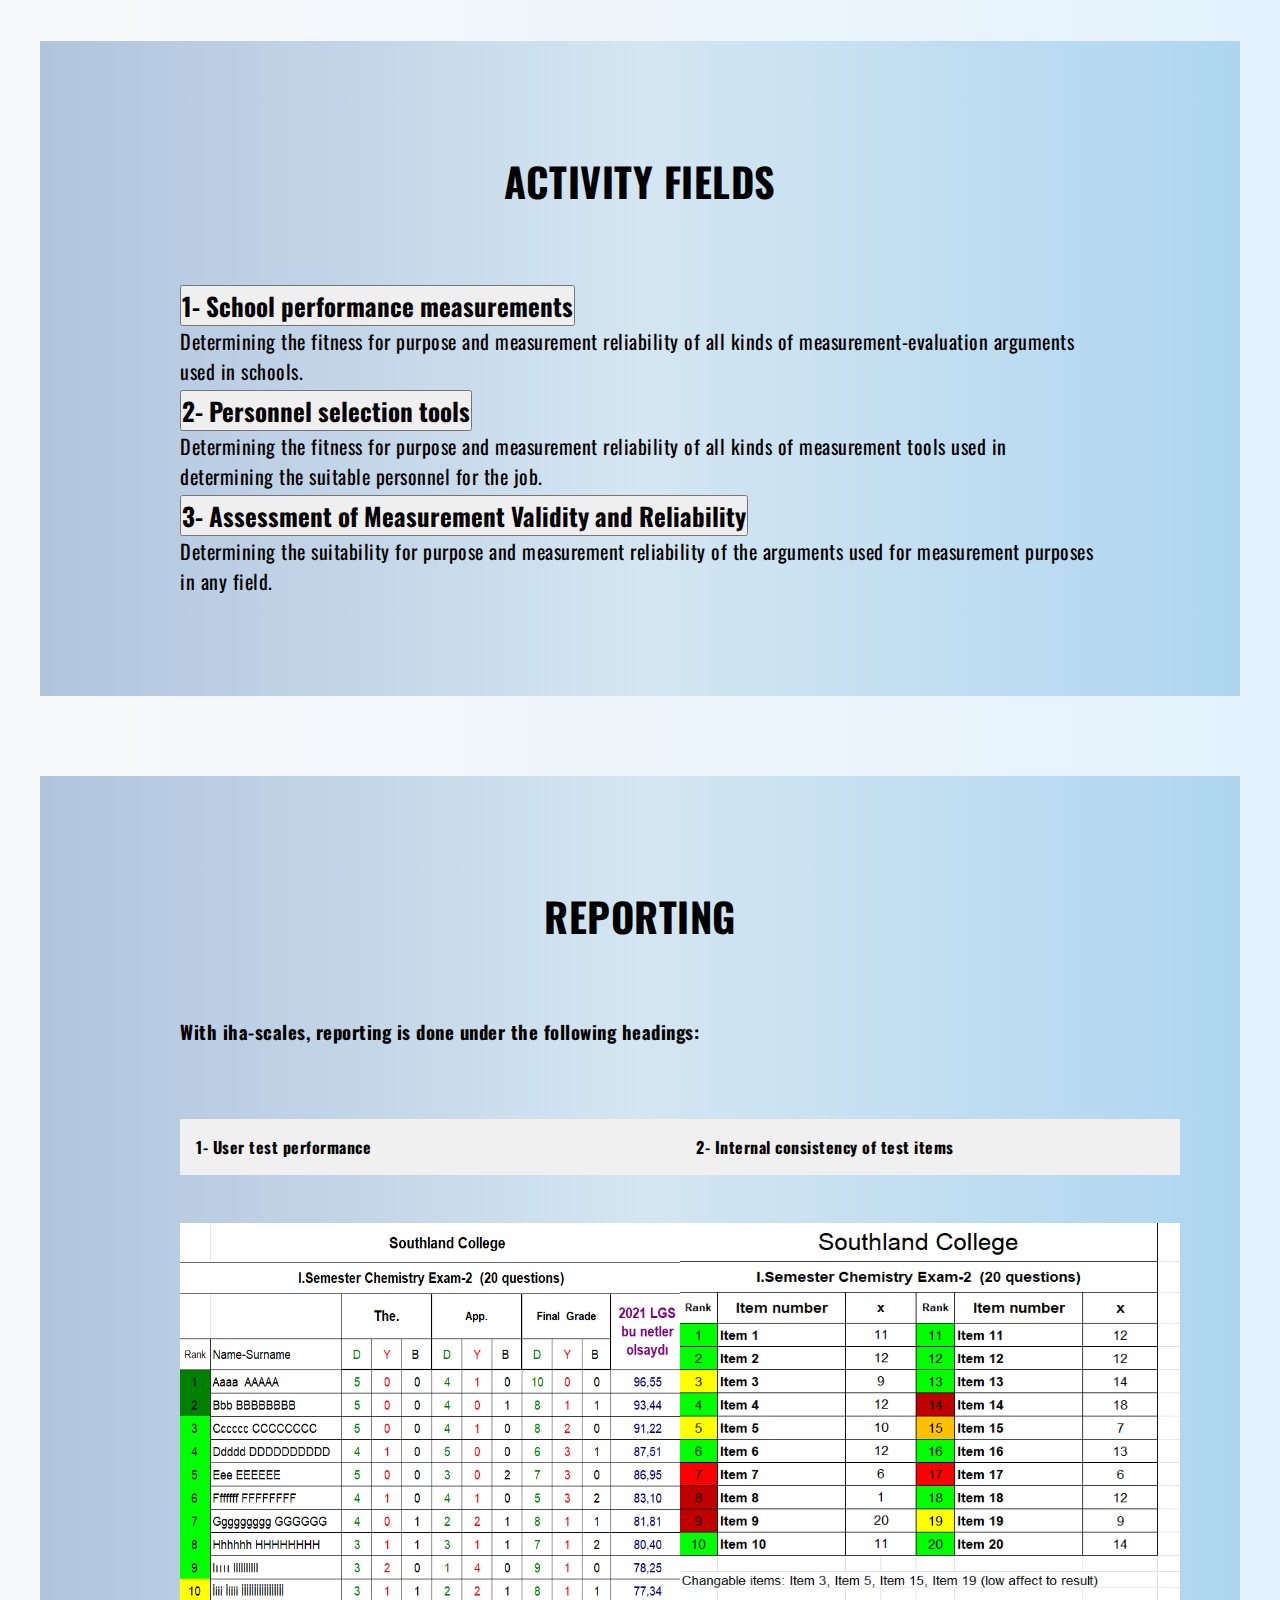
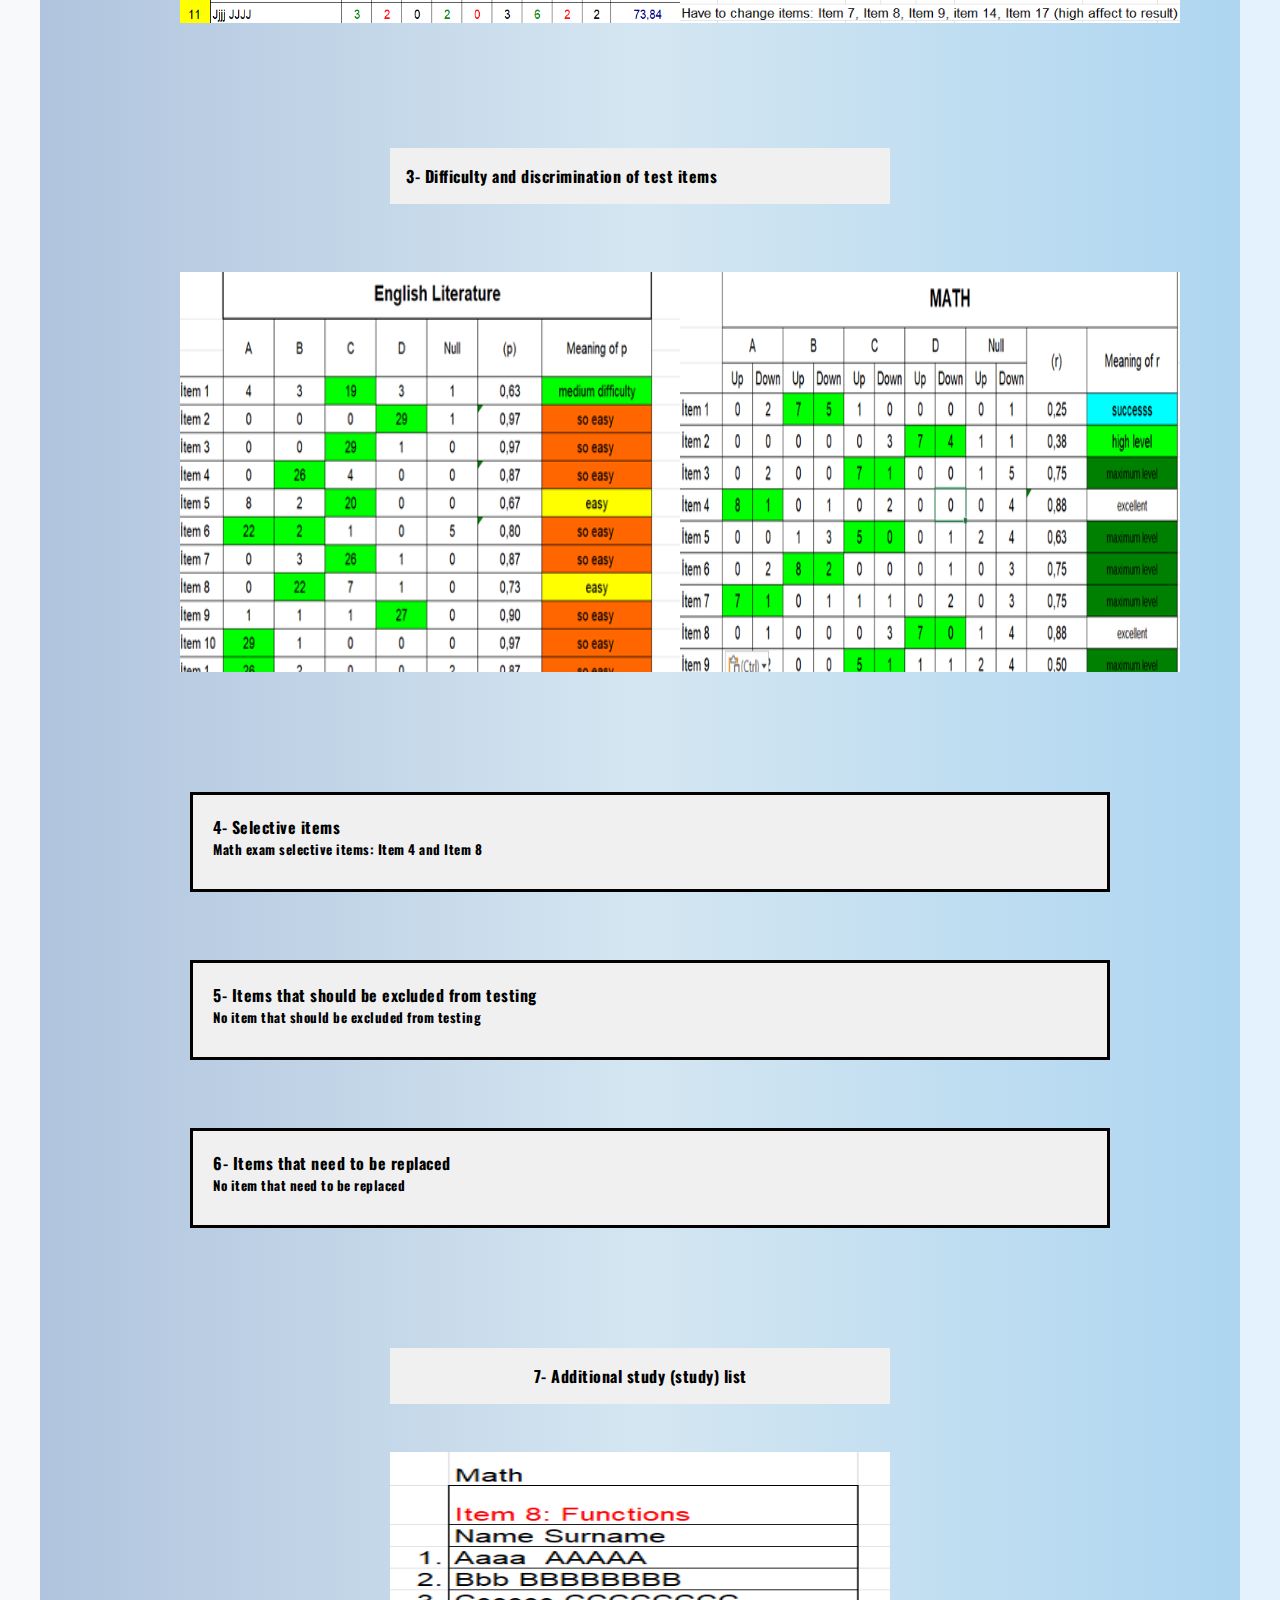
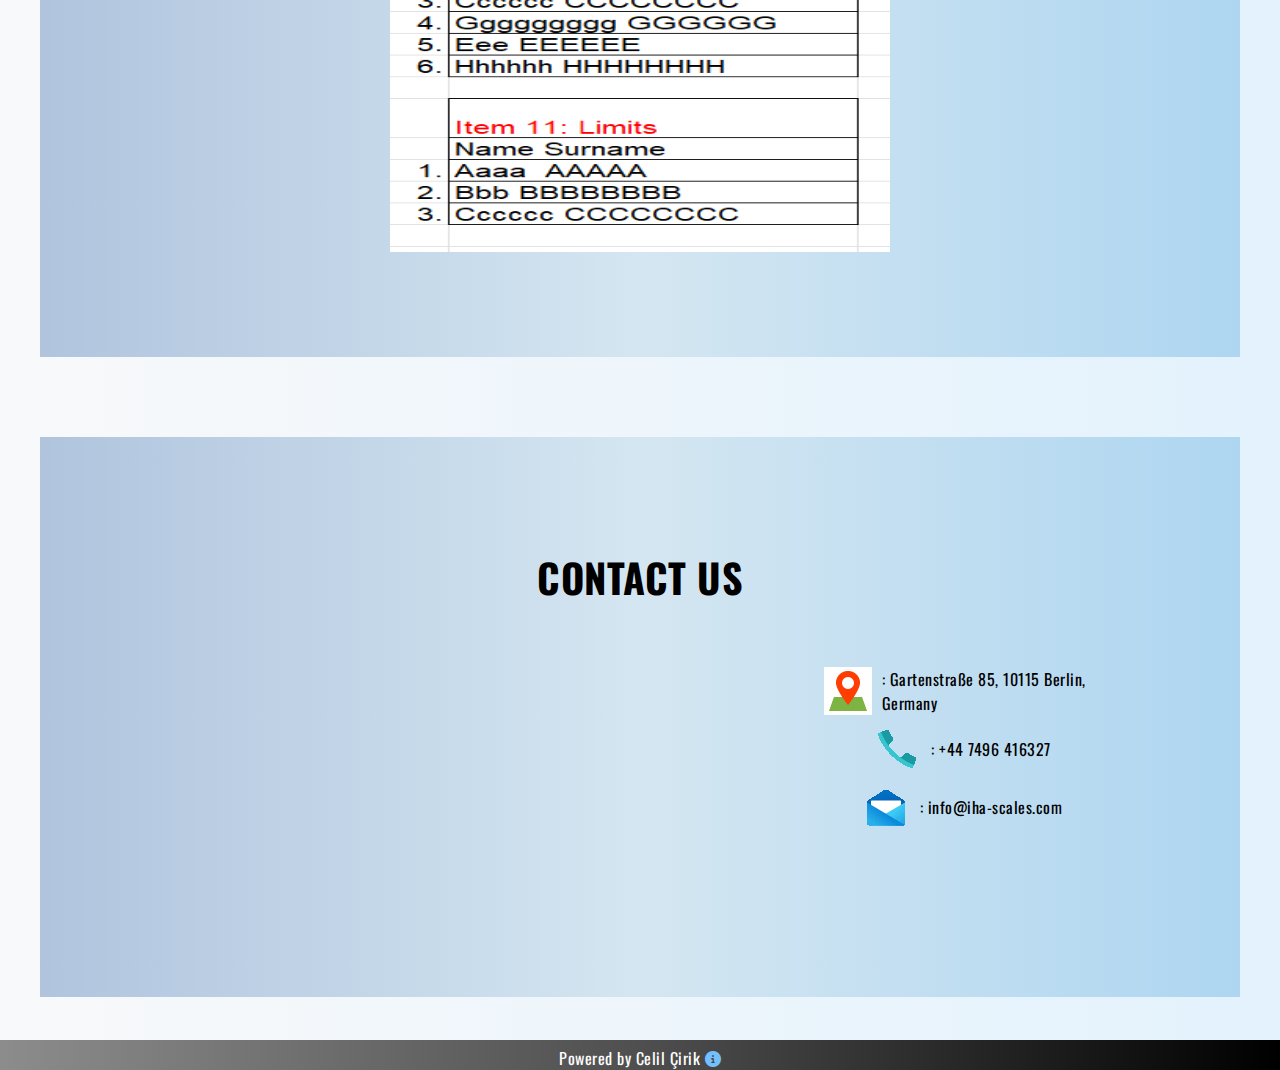
<file: iha.html>
<!DOCTYPE html>
<html lang="en">
<head>
    <meta charset="UTF-8">
    <meta name="viewport" content="width=device-width, initial-scale=1.0">
    <title>Document</title>
    <link rel="preconnect" href="https://fonts.googleapis.com">
    <link rel="preconnect" href="https://fonts.gstatic.com" crossorigin>
    <link href="https://fonts.googleapis.com/css2?family=Oswald:wght@200..700&display=swap" rel="stylesheet">
    <link rel="stylesheet" href="iha.style.css">
    <link href="https://cdn.jsdelivr.net/npm/bootstrap@5.0.2/dist/css/bootstrap.min.css" rel="stylesheet" integrity="sha384-EVSTQN3/azprG1Anm3QDgpJLIm9Nao0Yz1ztcQTwFspd3yD65VohhpuuCOmLASjC" crossorigin="anonymous">
    <link rel="stylesheet" href="https://cdnjs.cloudflare.com/ajax/libs/font-awesome/6.7.2/css/all.min.css" integrity="sha512-Evv84Mr4kqVGRNSgIGL/F/aIDqQb7xQ2vcrdIwxfjThSH8CSR7PBEakCr51Ck+w+/U6swU2Im1vVX0SVk9ABhg==" crossorigin="anonymous" referrerpolicy="no-referrer" />
</head>
<body style="font-family: 'Oswald', sans-serif;">
<nav>
    <div class="nav-container" id="navbar" style="display: flex; align-items: flex-start;">
        <img id="logo" src="images/logo.jpg.png" alt="">
        <div class="firstnav">
        <ul style="margin: 0; padding: 0; list-style: none; display: flex; align-items: flex-start;">
            <li data-en="ABOUT" data-tr="HAKKINDA" onclick="scrollToSection('About')">ABOUT</li>
            <li data-en="HOW IT WORKS" data-tr="NASIL ÇALIŞIR" onclick="scrollToSection('Explanation')">HOW IT WORKS</li>
            <li data-en="HISTORY" data-tr="TARİHÇE" onclick="scrollToSection('History')">HISTORY</li>
            <li data-en="ACTIVITY FIELDS" data-tr="FAALİYET ALANLARI" onclick="scrollToSection('Activity')">ACTIVITY FIELDS</li>
            <li data-en="REPORTING" data-tr="RAPORLAMA" onclick="scrollToSection('Reporting')">REPORTING</li>
            <li data-en="CONTACT US" data-tr="İLETİŞİM" onclick="scrollToSection('Contact')">CONTACT US</li>
            <li id="login1" data-en="LOGIN/SIGNUP" data-tr="GİRİŞ/KAYIT" data-bs-toggle="modal" data-bs-target="#loginSignupModal">LOGIN/SIGNUP</li>
        </ul>
      </div>

        <div class="dropdown">
          <a class="btn btn-secondary " href="#" role="button" data-bs-toggle="dropdown" aria-expanded="false">
            <div class="bar">MENU<i class="fa-solid fa-bars" style="color: #FFD43B;"></i> </div>
          </a>
          <ul class="dropdown-menu">
            <li data-en="ABOUT" data-tr="HAKKINDA" onclick="scrollToSection('About')">ABOUT</li>
            <li data-en="HOW IT WORKS" data-tr="NASIL ÇALIŞIR" onclick="scrollToSection('Explanation')">HOW IT WORKS</li>
            <li data-en="HISTORY" data-tr="TARİHÇE" onclick="scrollToSection('History')">HISTORY</li>
            <li data-en="ACTIVITY FIELDS" data-tr="FAALİYET ALANLARI" onclick="scrollToSection('Activity')">ACTIVITY FIELDS</li>
            <li data-en="REPORTING" data-tr="RAPORLAMA" onclick="scrollToSection('Reporting')">REPORTING</li>
            <li data-en="CONTACT US" data-tr="İLETİŞİM" onclick="scrollToSection('Contact')">CONTACT US</li>
            <li id="login1" data-en="LOGIN/SIGNUP" data-tr="GİRİŞ/KAYIT" data-bs-toggle="modal" data-bs-target="#loginSignupModal">LOGIN/SIGNUP</li>
          </ul>
</div>
            
          

    </div>
    <button onclick="scrollToSection('About')"><strong data-en="EXPLORE NOW" data-tr="ŞİMDİ KEŞFET">EXPLORE NOW</strong></button>
</nav>

<!-- Language switch buttons -->
<div class="language">
    <a id="Tr" href="#"><img class="bayrak" src="images/tr.jpg" alt="Tr"></a>
    <a id="Eng" href="#"><img class="bayrak" src="images/ing.png" alt="Eng"></a>
</div>

<!-- Modal -->
<div class="modal fade" id="loginSignupModal" tabindex="-1" aria-labelledby="loginSignupModalLabel" aria-hidden="true">
  <div class="modal-dialog">
    <div class="modal-content">
      <div class="modal-header">
        <h5 class="modal-title" id="loginSignupModalLabel" data-en="Login/Signup" data-tr="Giriş/Kayıt">Login/Signup</h5>
        <button type="button" class="btn-close" data-bs-dismiss="modal" aria-label="Close"></button>
      </div>
      <div class="modal-body">
        <ul class="nav nav-tabs" id="myTab" role="tablist">
          <li class="nav-item" role="presentation">
            <button class="nav-link active" id="login-tab" data-bs-toggle="tab" data-bs-target="#login" type="button" role="tab" aria-controls="login" aria-selected="true" data-en="Login" data-tr="Giriş">Login</button>
          </li>
          <li class="nav-item" role="presentation">
            <button class="nav-link" id="signup-tab" data-bs-toggle="tab" data-bs-target="#signup" type="button" role="tab" aria-controls="signup" aria-selected="false" data-en="Signup" data-tr="Kayıt">Signup</button>
          </li>
        </ul>
        <div class="tab-content" id="myTabContent">
          <div class="tab-pane fade show active" id="login" role="tabpanel" aria-labelledby="login-tab">
            <form id="loginForm">
              <div class="mb-3">
                <label for="loginUsername" class="form-label" data-en="Username" data-tr="Kullanıcı Adı">Username</label>
                <input type="text" class="form-control" id="loginUsername" required>
              </div>
              <div class="mb-3">
                <label for="loginPassword" class="form-label" data-en="Password" data-tr="Şifre">Password</label>
                <input type="password" class="form-control" id="loginPassword" required>
              </div>
              <button type="submit" class="btn btn-primary" data-en="Login" data-tr="Giriş">Login</button>
            </form>
          </div>
          <div class="tab-pane fade" id="signup" role="tabpanel" aria-labelledby="signup-tab">
            <form id="signupForm">
              <div class="mb-3">
                <label for="signupUsername" class="form-label" data-en="Username" data-tr="Kullanıcı Adı">Username</label>
                <input type="text" class="form-control" id="signupUsername" required>
              </div>
              <div class="mb-3">
                <label for="signupEmail" class="form-label" data-en="Email address" data-tr="E-posta Adresi">Email address</label>
                <input type="email" class="form-control" id="signupEmail" required>
              </div>
              <div class="mb-3">
                <label for="signupPassword" class="form-label" data-en="Password" data-tr="Şifre">Password</label>
                <input type="password" class="form-control" id="signupPassword" required>
              </div>
              <div class="mb-3">
                <label for="signupConfirmPassword" class="form-label" data-en="Confirm Password" data-tr="Şifreyi Onayla">Confirm Password</label>
                <input type="password" class="form-control" id="signupConfirmPassword" required>
              </div>
              <button type="submit" class="btn btn-primary" data-en="Signup" data-tr="Kayıt">Signup</button>
            </form>
          </div>
        </div>
      </div>
    </div>
  </div>
</div>

<section id="About">
    <h1 data-en="ABOUT" data-tr="HAKKINDA">ABOUT</h1>

    <div class="about-container">
    <img class="logo" src="images/logo.jpg.png" alt="">
    <h3 class="about-text" data-en="iha-scales is a monitoring mechanism that measures how successfully an achievement test, a psychological scale, or an
argument used in selecting employees has been prepared in terms of question quality.
It is a very helpful system in terms of measuring how well a test, scale or argument meets the criteria in terms of
reliability, validity and usefulness." data-tr="iha-scales, bir başarı testinin, psikolojik ölçeğin veya çalışanları seçmek için kullanılan bir argümanın soru kalitesi açısından ne kadar başarılı hazırlandığını ölçen bir izleme mekanizmasıdır. Bir testin, ölçeğin veya argümanın güvenilirlik, geçerlilik ve kullanışlılık açısından kriterleri ne kadar iyi karşıladığını ölçmek açısından çok yardımcı bir sistemdir.">
        iha-scales is a monitoring mechanism that measures how successfully an achievement test, a psychological scale, or an
argument used in selecting employees has been prepared in terms of question quality.
It is a very helpful system in terms of measuring how well a test, scale or argument meets the criteria in terms of
reliability, validity and usefulness.
    </h3>
</div>
</section>

<!-- Explanation Section -->
<section id="Explanation">
    <h1 data-en="HOW IT WORKS" data-tr="NASIL ÇALIŞIR">HOW IT WORKS</h1>
    <div class="explanation-container">
        <h3 data-en=" Upload your exam file to evaluate its quality. Our platform allows you to upload your files for evaluation. Once you sign up and log in, you can easily upload your files through the file upload page. Our team will then review and assess the quality of your files based on various criteria such as reliability, validity, and usefulness. You will receive detailed feedback and reports to help you improve your work.
        " data-tr="Sınav dosyanızı yükleyerek kalitesini değerlendirin. Platformumuz, dosyalarınızı değerlendirmek için yüklemenize olanak tanır. Kaydolup giriş yaptıktan sonra dosyalarınızı dosya yükleme sayfası aracılığıyla kolayca yükleyebilirsiniz. Ekibimiz, dosyalarınızın güvenilirlik, geçerlilik ve kullanışlılık gibi çeşitli kriterlere göre kalitesini inceleyecek ve değerlendirecektir. İşinizi geliştirmenize yardımcı olacak detaylı geri bildirimler ve raporlar alacaksınız.">
            Upload your exam file to evaluate its quality. Our platform allows you to upload your files for evaluation. Once you sign up and log in, you can easily upload your files through the file upload page. Our team will then review and assess the quality of your files based on various criteria such as reliability, validity, and usefulness. You will receive detailed feedback and reports to help you improve your work.
        </h3>
        <h3 data-en="To get started, simply sign up or log in using the 'LOGIN/SIGNUP' button above. After logging in, you will be redirected to the file upload page where you can submit your files for evaluation." data-tr="Başlamak için yukarıdaki 'GİRİŞ/KAYIT' düğmesini kullanarak sadece kaydolun veya giriş yapın. Giriş yaptıktan sonra, dosyalarınızı değerlendirmek için dosya yükleme sayfasına yönlendirileceksiniz.">
            To get started, simply sign up or log in using the "LOGIN/SIGNUP" button above. After logging in, you will be redirected to the file upload page where you can submit your files for evaluation.
        </h3>
    </div>
</section>

<section id="History">
    <h1 data-en="HISTORY" data-tr="TARİHÇE">HISTORY</h1>
 
    <div class="history-container"> 
        <h3 data-en="iha-scales was founded in 1991 with a preliminary study by Aydoğan ARI, a student at Boğaziçi University.
        The system was designed between 1995 and 2006 under the name 'bilgi check-up' and was designed to evaluate the
        qualities of tests and documents.
        
        Since 2007, this system called 'bilgiölçer' has been used in educational institutions and an interpretation system in which
            each question (item) is analyzed has been put into operation. Using the bilgiölçer, the reliability, validity and usefulness
            levels of the questions were determined.
            As of 2024, it has gained the competence to test the reliability, validity and usefulness criteria of all measurement-evaluation systems under the umbrella of Zekasoft Incorporated Company."
            data-tr="iha-scales, 1991 yılında Boğaziçi Üniversitesi öğrencisi Aydoğan ARI tarafından yapılan bir ön çalışma ile kuruldu.
            Sistem, 1995 ve 2006 yılları arasında 'bilgi check-up' adı altında tasarlandı ve testlerin ve belgelerin kalitesini değerlendirmek için tasarlandı.
            2007 yılından bu yana, 'bilgiölçer' adı verilen bu sistem eğitim kurumlarında kullanılmakta ve her bir sorunun (madde) analiz edildiği bir yorumlama sistemi devreye alınmıştır. Bilgiölçer kullanılarak soruların güvenilirlik, geçerlilik ve kullanışlılık düzeyleri belirlenmiştir.
2024 itibarıyla, Zekasoft Incorporated Company çatısı altında tüm ölçme-değerlendirme sistemlerinin güvenilirlik, geçerlilik ve kullanışlılık kriterlerini test etme yetkinliğine sahip olmuştur.
            ">iha-scales was founded in 1991 with a preliminary study by Aydoğan ARI, a student at Boğaziçi University.
            The system was designed between 1995 and 2006 under the name "bilgi check-up" and was designed to evaluate the
            qualities of tests and documents.
            
            Since 2007, this system called "bilgiölçer" has been used in educational institutions and an interpretation system in which
            each question (item) is analyzed has been put into operation. Using the bilgiölçer, the reliability, validity and usefulness
            levels of the questions were determined.
            As of 2024, it has gained the competence to test the reliability, validity and usefulness criteria of all measurement-evaluation systems under the umbrella of Zekasoft Incorporated Company.
        </h3>
        <div class="resimss">
<div class="resims">
        <div class="img-row">
            <img id="person" src="images/person.jpg" alt="Person">
            <img id="bilgi" src="images/bilgi.jpg.jpeg" alt="Bilgi">
        </div>
        <div class="img-row-single"></div>
            <img id="bilgi2" src="images/bilgi2.jpg.png" alt="Bilgi 2">
        </div>
        <img id="zeka" src="images/zeka.jpg" alt="Zeka">

      </div>
      </div>
    </div>
</section>


<section id="Activity">
    <h1 data-tr="FAALİYET ALANLARI" data-en="ACTIVITY FIELDS">ACTIVITY FIELDS</h1>
    <div class="accordion accordion-flush" id="accordionFlushExample">
        <div class="accordion-item">
          <h2 class="accordion-header" id="flush-headingOne">
            <button class="accordion-button collapsed" type="button" data-bs-toggle="collapse" data-bs-target="#flush-collapseOne" aria-expanded="false" aria-controls="flush-collapseOne">
              <strong data-en="1- School performance measurements" data-tr="1- Okul performans ölçümleri"> 1- School performance measurements</strong>
            </button>
          </h2>
          <div id="flush-collapseOne" class="accordion-collapse collapse" aria-labelledby="flush-headingOne" data-bs-parent="#accordionFlushExample">
            <div class="accordion-body" data-en="Determining the fitness for purpose and measurement reliability of all kinds of measurement-evaluation arguments used in schools." data-tr="Okullarda kullanılan her türlü ölçme-değerlendirme argümanının amaca uygunluğunu ve ölçüm güvenilirliğini belirlemek.">Determining the fitness for purpose and measurement reliability of all kinds of measurement-evaluation arguments used in schools.</div>
          </div>
        </div>
        <div class="accordion-item">
          <h2 class="accordion-header" id="flush-headingTwo">
            <button class="accordion-button collapsed" type="button" data-bs-toggle="collapse" data-bs-target="#flush-collapseTwo" aria-expanded="false" aria-controls="flush-collapseTwo">
              <strong data-en="2- Personnel selection tools" data-tr="2- Personel seçim araçları"> 2- Personnel selection tools </strong>
            </button>
          </h2>
          <div id="flush-collapseTwo" class="accordion-collapse collapse" aria-labelledby="flush-headingTwo" data-bs-parent="#accordionFlushExample">
            <div class="accordion-body" data-en="Determining the fitness for purpose and measurement reliability of all kinds of measurement tools used in determining the suitable personnel for the job." data-tr="İşe uygun personelin belirlenmesinde kullanılan her türlü ölçüm aracının amaca uygunluğunu ve ölçüm güvenilirliğini belirlemek.">Determining the fitness for purpose and measurement reliability of all kinds of measurement tools used in determining the suitable personnel for the job.</div>
          </div>
        </div>
        <div class="accordion-item">
          <h2 class="accordion-header" id="flush-headingThree">
            <button class="accordion-button collapsed" type="button" data-bs-toggle="collapse" data-bs-target="#flush-collapseThree" aria-expanded="false" aria-controls="flush-collapseThree">
              <strong data-en="3- Assessment of Measurement Validity and Reliability" data-tr="3- Ölçüm Geçerliliği ve Güvenilirliğinin Değerlendirilmesi"> 3- Assessment of Measurement Validity and Reliability </strong>
            </button>
          </h2>
          <div id="flush-collapseThree" class="accordion-collapse collapse" aria-labelledby="flush-headingThree" data-bs-parent="#accordionFlushExample">
            <div class="accordion-body" data-en="Determining the suitability for purpose and measurement reliability of the arguments used for measurement purposes in any field." data-tr="Herhangi bir alanda ölçüm amaçlı kullanılan argümanların amaca uygunluğunu ve ölçüm güvenilirliğini belirlemek.">Determining the suitability for purpose and measurement reliability of the arguments used for measurement purposes in any field.</div>
          </div>
        </div>
      </div>
</section>

<section id="Reporting">

    <h1 data-en="REPORTING" data-tr="RAPORLAMA">REPORTING</h1>
    <br><br><br>

    <h3 data-en="With iha-scales, reporting is done under the following headings:" data-tr="iha-scales ile raporlama aşağıdaki başlıklar altında yapılır:">With iha-scales, reporting is done under the following headings:</h3>
    <br>
    <div class="first">
      <div class="block">
        <h4 class="borderc" data-en="1- User test performance" data-tr="1- Kullanıcı test performansı"><strong> 1- User test performance </strong></h4> <br> <br>
        <img id="analiz" class="1"   src="images/Resim1.png" alt="">
      </div>
      <div class="block">
        <h4 class="borderc" data-en="2- Internal consistency of test items" data-tr="2- Test maddelerinin iç tutarlılığı"><strong>2- Internal consistency of test items</strong></h4>
        <br><br>
        <img id="analiz" class="2" src="images/Resim2.png" alt="">
      </div>
    </div>

    <div class="second">
      <h4 class="borderc" data-en="3- Difficulty and discrimination of test items" data-tr="3- Test maddelerinin zorluk ve ayırt ediciliği"><strong>3- Difficulty and discrimination of test items</strong></h4>
      <br><br>
      <div class="images">
        <img id="analiz" class="3" src="images/Resim3.png" alt="">
        <img id="analiz" class="4" src="images/Resim4.png" alt="">
      </div>
    </div>
      
    <div class="third">
      <div class="border">
        <h4 data-en="4- Selective items" data-tr="4- Seçici maddeler"><strong>4- Selective items </strong></h4>
        <h5 data-en="Math exam selective items: Item 4 and Item 8" data-tr="Matematik sınavı seçici maddeler: Madde 4 ve Madde 8"><strong>Math exam selective items: Item 4 and Item 8 </strong></h5>
      </div>
      <br><br>
      <div class="border">
        <h4 data-en="5- Items that should be excluded from testing" data-tr="5- Testten çıkarılması gereken maddeler"><strong>5- Items that should be excluded from testing</strong></h4>
        <h5 data-en="No item that should be excluded from testing" data-tr="Testten çıkarılması gereken madde yok"><strong> No item that should be excluded from testing</strong></h5>
      </div>
      <br><br>
      <div class="border">
        <h4 data-en="6- Items that need to be replaced" data-tr="6- Değiştirilmesi gereken maddeler"><strong>6- Items that need to be replaced</strong></h4>
        <h5 data-en="No item that need to be replaced" data-tr="Değiştirilmesi gereken madde yok"><strong> No item that need to be replaced </strong></h5>
      </div>
    </div>

    <div class="last">
      <h4 class="borderc" data-en="7- Additional study (study) list" data-tr="7- Ek çalışma (çalışma) listesi"><strong>7- Additional study (study) list</strong></h4>
      <br><br>
      <img id="analiz" class="5" src="images/Resim5.png" alt="">
    </div>
    </section>


<section id="Contact">
    <h1 data-en="CONTACT US" data-tr="İLETİŞİM">CONTACT US</h1>
    <div class="map">
    <iframe class="harita" src="https://www.google.com/maps/embed?pb=!1m18!1m12!1m3!1d2427.020291901186!2d13.385162076193568!3d52.533067035262576!2m3!1f0!2f0!3f0!3m2!1i1024!2i768!4f13.1!3m3!1m2!1s0x47a851edec9046c9%3A0x844192ace6704be7!2sGartenstra%C3%9Fe%2085%2C%2010115%20Berlin%2C%20Almanya!5e0!3m2!1str!2str!4v1738779485677!5m2!1str!2str" width="750" height="250" style="border:0;" allowfullscreen="" loading="lazy" referrerpolicy="no-referrer-when-downgrade"></iframe>
    <div class="map-info" style="margin-top: 20px;">
        <div class="map-info-item">
            <img src="images/icons8-map.gif" alt=""><p> : Gartenstraße 85, 10115 Berlin, Germany </p>
        </div>
        <div class="map-info-item">
            <img src="images/icons8-phone.gif" alt=""><p> : +44 7496 416327 </p>
        </div>
        <div class="map-info-item">
            <img src="images/icons8-mail.gif" alt=""><p> : info@iha-scales.com  </p>
        </div>
    </div>
</div>
</section>

<footer style="bottom: 0; width: 100%; display: flex; align-items: center; justify-content: center;">
    <p>Powered by Celil Çirik <a href="http://celilcirik.com.tr/?i=1"><i class="fa-solid fa-circle-info" style="color: #74C0FC;"></i></a></p>
</footer>


<script src="https://cdn.jsdelivr.net/npm/bootstrap@5.0.2/dist/js/bootstrap.bundle.min.js" integrity="sha384-MrcW6ZMFYlzcLA8Nl+NtUVF0sA7MsXsP1UyJoMp4YLEuNSfAP+JcXn/tWtIaxVXM" crossorigin="anonymous"></script>
<script src="script.js"></script>
<script>
    function scrollToSection(sectionId) {
        document.getElementById(sectionId).scrollIntoView({ behavior: 'smooth' });
    }

    window.addEventListener('scroll', function() {
        var navbar = document.getElementById('navbar');
        if (window.scrollY > 50) {
            navbar.classList.add('scrolled');
        } else {
            navbar.classList.remove('scrolled');
        }
    });
</script>
</body>
</html>
</file>
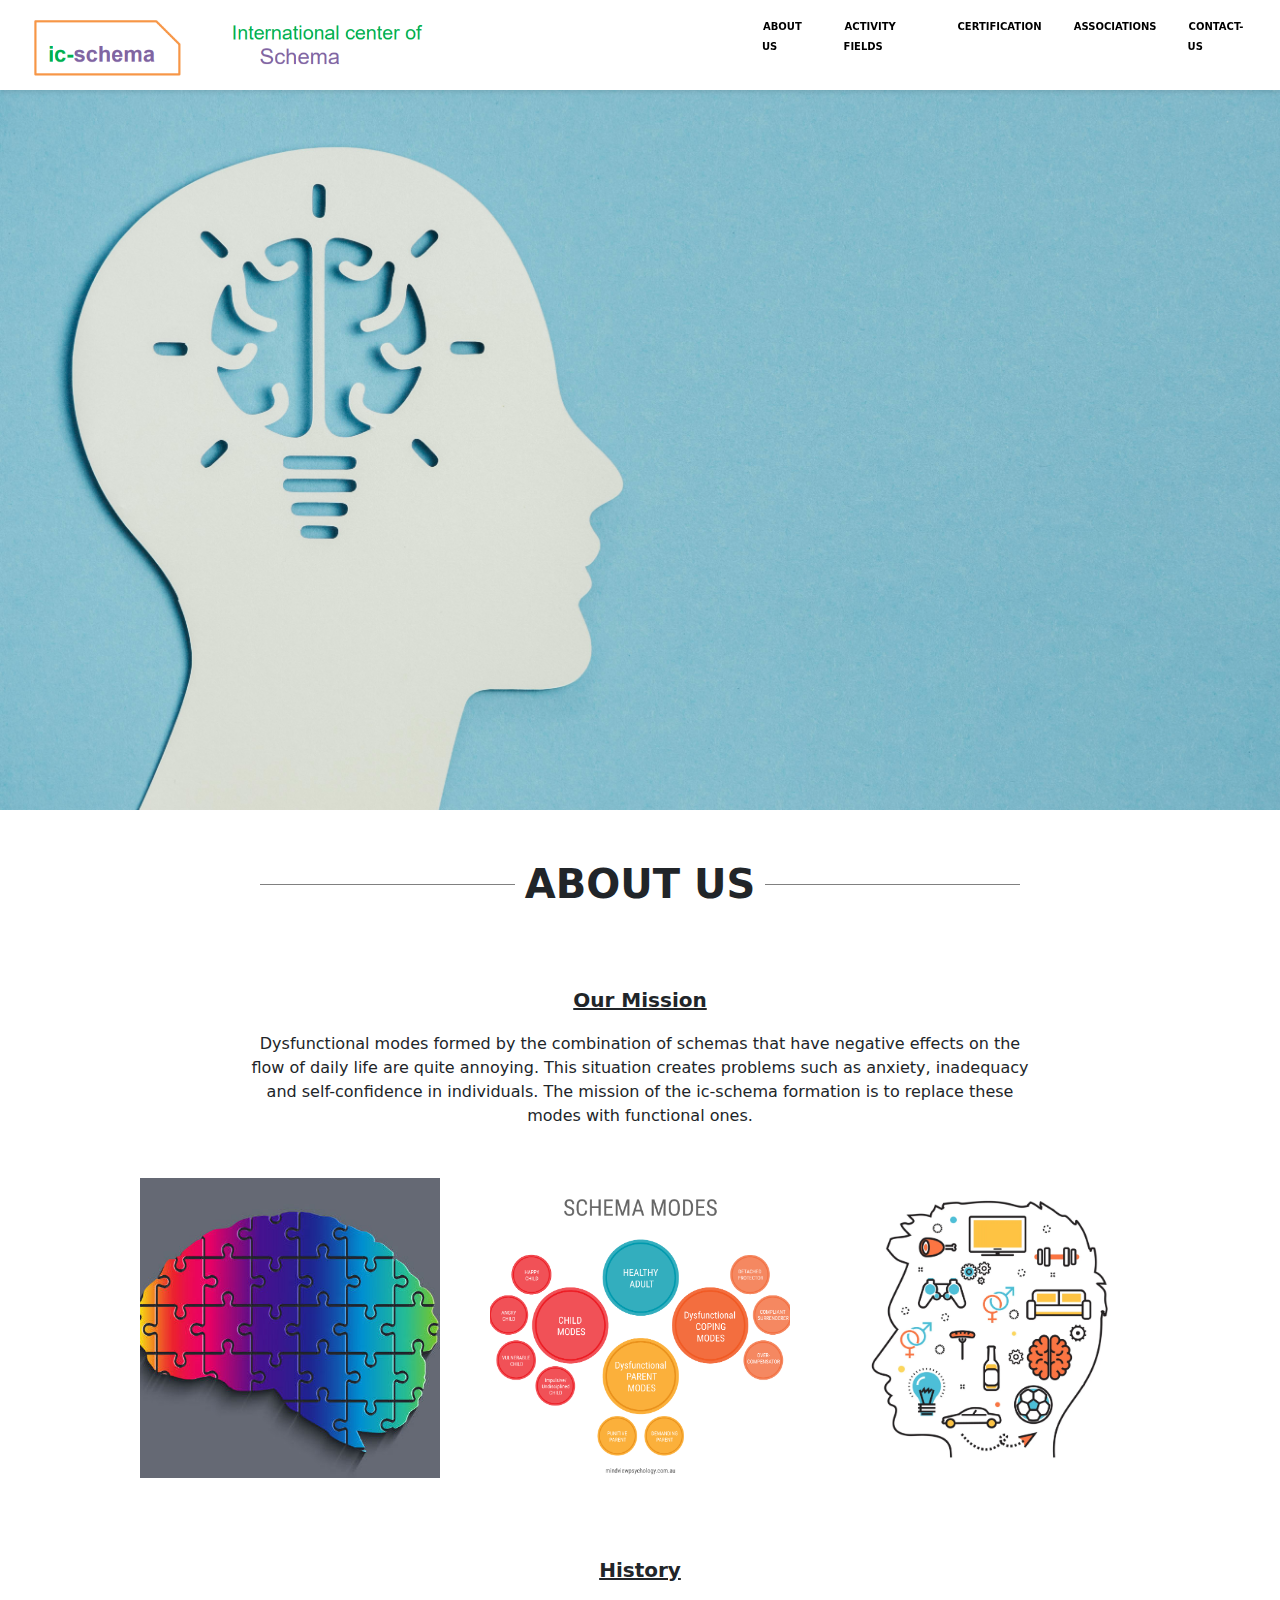
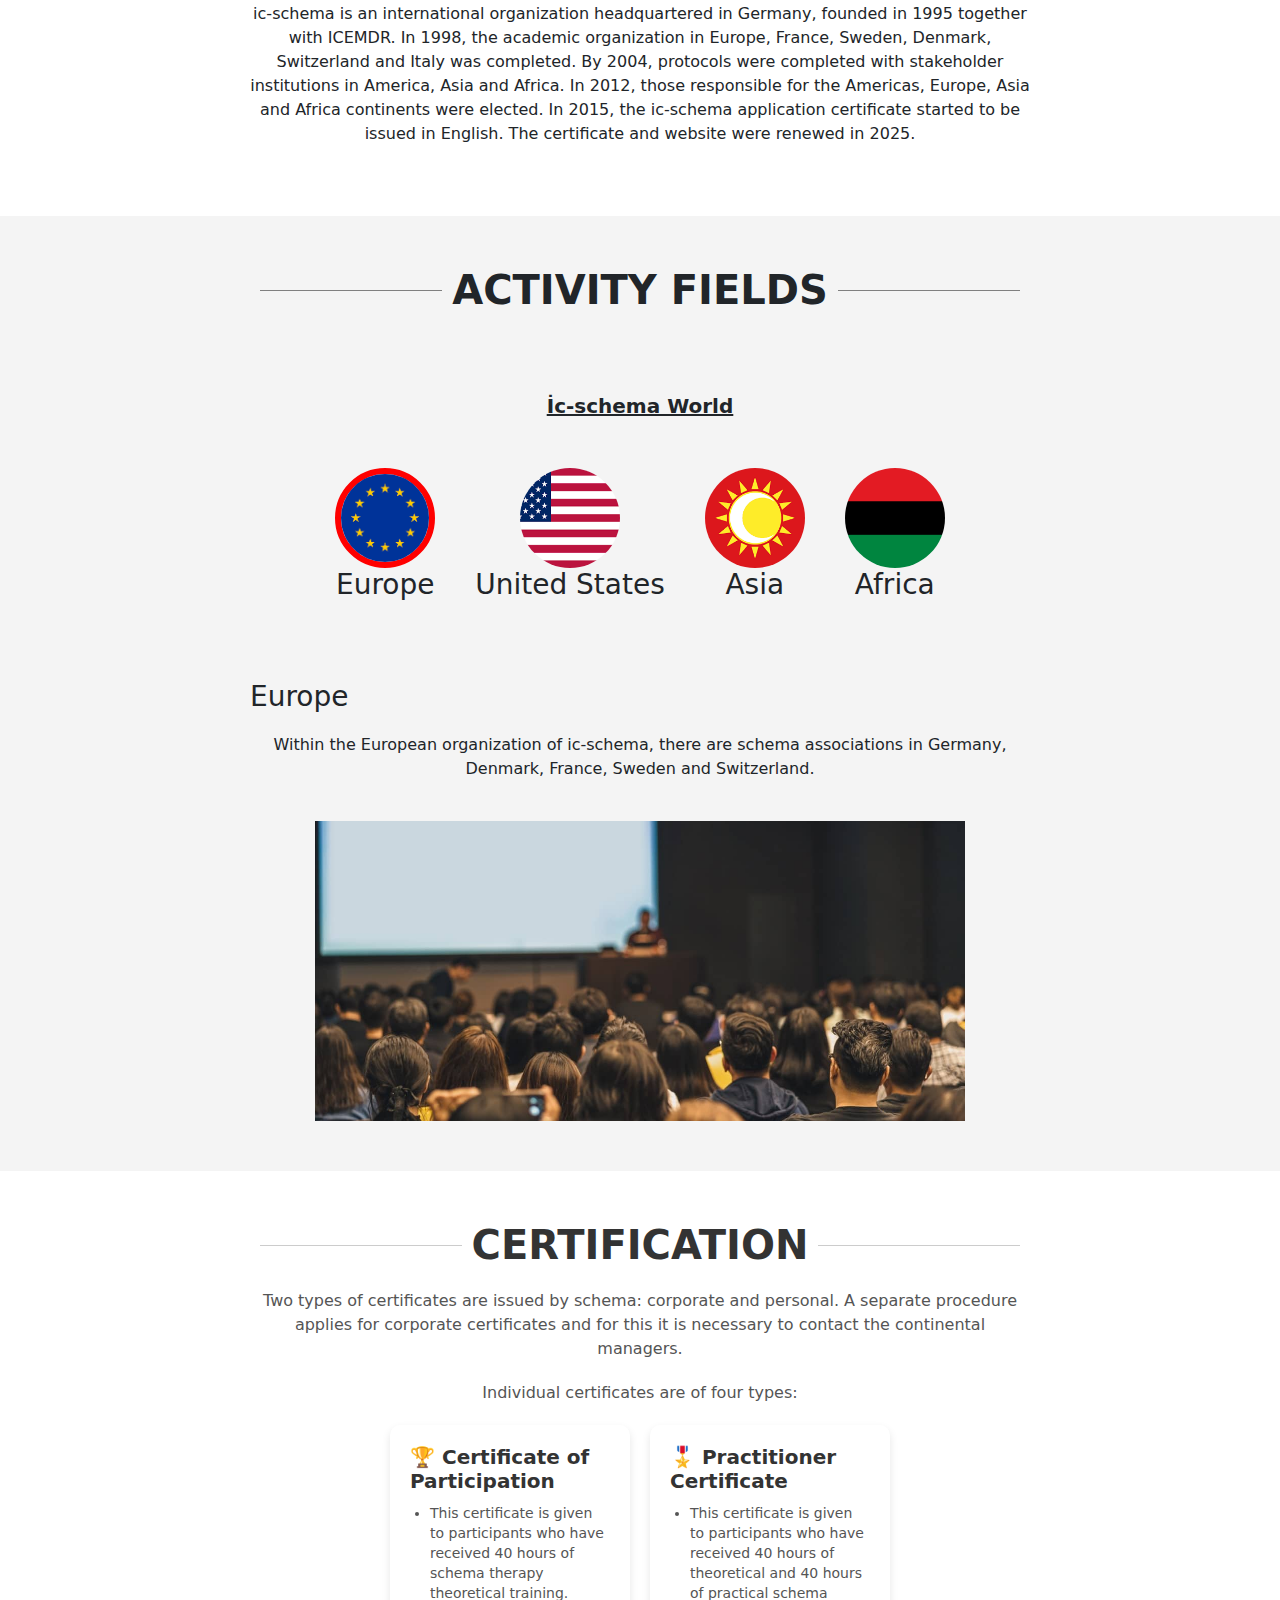
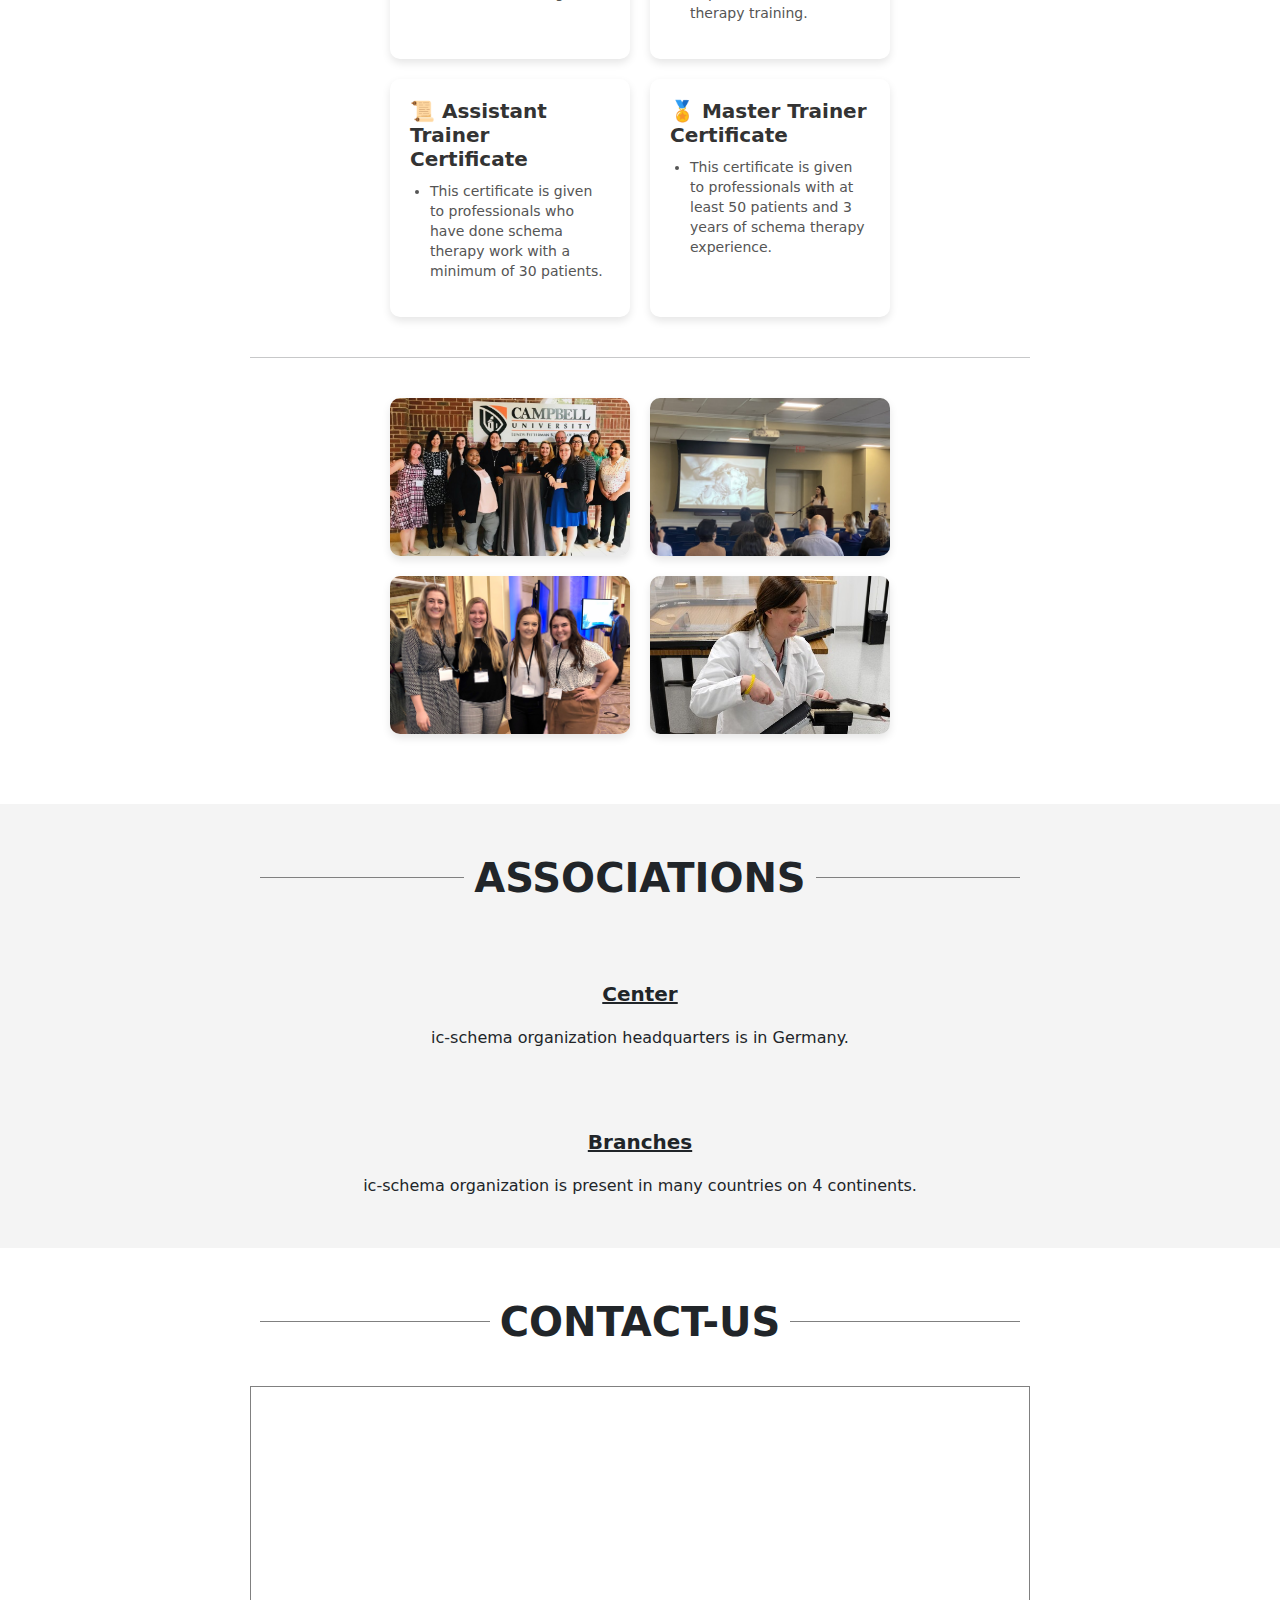
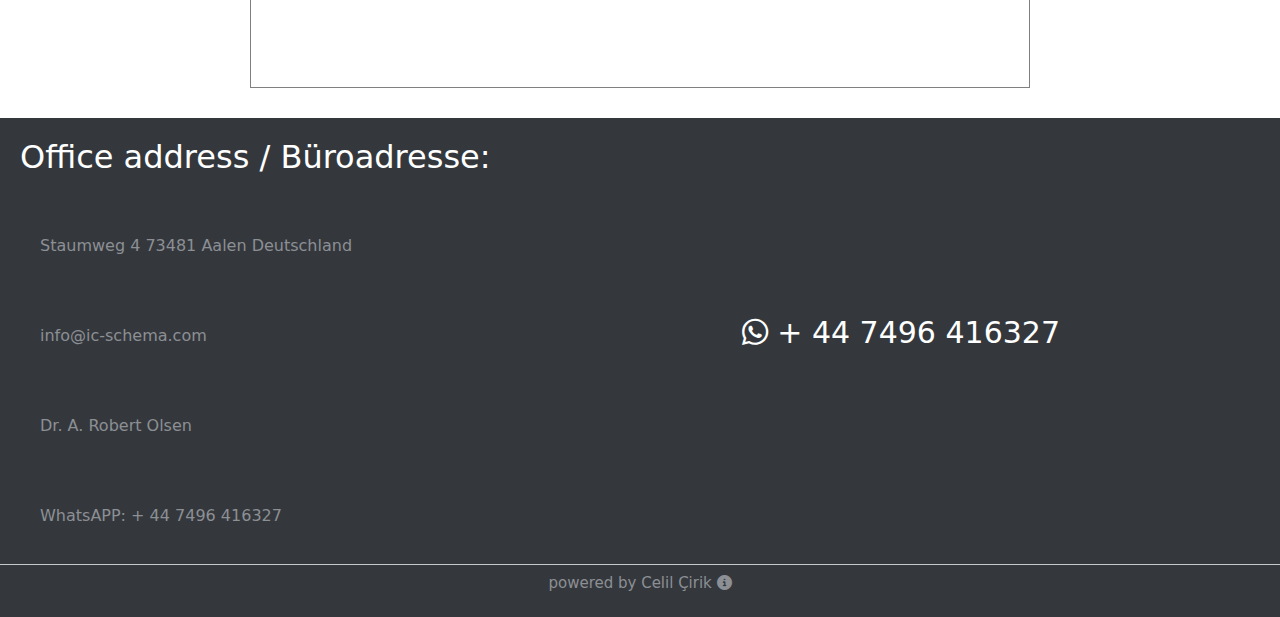
<file: iha2.html>
<!DOCTYPE html>
<html lang="en">
<head>
    <meta charset="UTF-8">
    <meta name="viewport" content="width=device-width, initial-scale=1.0">
    <title>Document</title>
    <link rel="stylesheet" href="iha2.css">
    <link rel="stylesheet" href="https://cdnjs.cloudflare.com/ajax/libs/font-awesome/6.7.2/css/all.min.css" integrity="sha512-Evv84Mr4kqVGRNSgIGL/F/aIDqQb7xQ2vcrdIwxfjThSH8CSR7PBEakCr51Ck+w+/U6swU2Im1vVX0SVk9ABhg==" crossorigin="anonymous" referrerpolicy="no-referrer" />
        <link href="https://cdn.jsdelivr.net/npm/bootstrap@5.3.3/dist/css/bootstrap.min.css" rel="stylesheet" integrity="sha384-QWTKZyjpPEjISv5WaRU9OFeRpok6YctnYmDr5pNlyT2bRjXh0JMhjY6hW+ALEwIH" crossorigin="anonymous">

</head>
<body>
    <nav>
        <img src="images/ihalogo.png" alt="">
<div class="firstnav">
        <ul>
            <li><a href="#About">ABOUT US</a></li>
            <li><a href="#ACTIVITY">ACTIVITY FIELDS</a></li>
            <li><a href="#certification">CERTIFICATION</a></li>
            <li><a href="#ASSOCIATIONS">ASSOCIATIONS</a></li>
            <li><a href="#CONTACT">CONTACT-US</a></li>
        </ul>
    </div>
        <div class="dropdown" style="display: none;">
            <a class="btn btn-secondary dropdown-toggle" href="#" role="button" data-bs-toggle="dropdown" aria-expanded="false">
                MENU
            </a>
          
            <ul class="dropdown-menu">
              <li><a class="dropdown-item" href="#About">ABOUT US</a></li>
              <li><a class="dropdown-item" href="#ACTIVITY">ACTIVITY FIELDS</a></li>
              <li><a class="dropdown-item" href="#certification">CERTIFICATION</a></li>
              <li><a class="dropdown-item" href="#ASSOCIATIONS">ASSOCIATIONS</a></li>
              <li><a class="dropdown-item" href="#CONTACT">CONTACT-US</a></li>
            </ul>
          </div>
    </nav>

    <div class="entrybg">
    </div>

    <section id="About">
        
    <h1>  ABOUT US  </h1>

    <h4><u> Our Mission </u></h4>

    <p>
        Dysfunctional modes formed by the combination of schemas that have negative effects on the flow of daily life are
quite annoying.
This situation creates problems such as anxiety, inadequacy and self-confidence in individuals.
The mission of the ic-schema formation is to replace these modes with functional ones.
</p>

<div class="aboutimg">
<img src="images/1.jpg" alt="">
<img src="images/3.png" alt="">
<img src="images/2.webp" alt="">

</div>


<h4><u>History</u></h4>

<p>ic-schema is an international organization headquartered in Germany, founded in 1995 together with ICEMDR.
    In 1998, the academic organization in Europe, France, Sweden, Denmark, Switzerland and Italy was completed.
    By 2004, protocols were completed with stakeholder institutions in America, Asia and Africa.
    In 2012, those responsible for the Americas, Europe, Asia and Africa continents were elected.
    In 2015, the ic-schema application certificate started to be issued in English.
    The certificate and website were renewed in 2025.
    </p>
    </section>


    <section id="ACTIVITY">


        <h1>ACTIVITY FIELDS
        </h1>

        <h4><u> İc-schema World
        </u></h4>

        <div class="flags">

            <div class="flag">
                <a href="#">
                    <img src="images/europe.png" alt="">
                    <h3>Europe</h3>
                </a>
            </div>

            <div class="flag">
                <a href="#">
                    <img src="images/united.png" alt="">
                    <h3>United States</h3>
                </a>
            </div>

            <div class="flag">
                <a href="#">
                    <img src="images/asia.png" alt="">
                    <h3>Asia</h3>
                </a>
            </div>

            <div class="flag">
                <a href="#">
                    <img src="images/african.png" alt="">
                    <h3>Africa</h3>
                </a>
            </div>

        </div>

<div class="infocountry" style="display: block;">
        <h3>Europe</h3>

        <p>Within the European organization of ic-schema, there are schema associations in Germany, Denmark, France,
            Sweden and Switzerland.</p>

            <img src="images/4.jpeg" alt="">
        </div>

            <div class="infocountry" style="display: none;">
                <h3>United States</h3>
        
                <p>İc-schema, United States organization includes academics from America's most popular universities and schema
                    associations.</p>
        
                    <img src="images/5.jpeg" alt="">
                </div>

                <div class="infocountry" style="display: none;">
                    <h3>Asia</h3>
            
                <p>Ic-schema Asian organization includes academics and schema associations from Türkiye, Iran, China, Japan,
                    Malaysia, Indonesia, Kazakhstan and Kyrgyzstan.</p>
            
                        <img src="images/6.jpg" alt="">
                    </div>

                    <div class="infocountry" style="display: none;">
                        <h3>Africa</h3>
                
                       <p>İc-schema African organization includes academics and schema associations from Morocco, Tunisia, Ghana, South
                        Africa and Nigeria.</p>
                
                            <img src="images/7.jpeg" alt="">
                        </div>
            
    </section>

    <section id="certification">
        <h1>CERTIFICATION</h1>
        <p>Two types of certificates are issued by schema: corporate and personal.
        A separate procedure applies for corporate certificates and for this it is necessary to contact the continental
        managers.</p>
        <p>Individual certificates are of four types:</p>
        <div class="cert-cards">
            <div class="cert-card">
                <h2>🏆 Certificate of Participation</h2>
                <ul>
                    <li>This certificate is given to participants who have received 40 hours of schema therapy theoretical training.</li>
                </ul>
            </div>
            <div class="cert-card">
                <h2>🎖️ Practitioner Certificate</h2>
                <ul>
                    <li>This certificate is given to participants who have received 40 hours of theoretical and 40 hours of practical schema therapy training.</li>
                </ul>
            </div>
            <div class="cert-card">
                <h2>📜 Assistant Trainer Certificate</h2>
                <ul>
                    <li>This certificate is given to professionals who have done schema therapy work with a minimum of 30 patients.</li>
                </ul>
            </div>
            <div class="cert-card">
                <h2>🏅 Master Trainer Certificate</h2>
                <ul>
                    <li>This certificate is given to professionals with at least 50 patients and 3 years of schema therapy experience.</li>
                </ul>
            </div>
        </div>
<div class="galery">
        <hr>
        <div class="gallery-images">
            <img src="images/8.jpg" alt="Gallery Image 1">
            <img src="images/9.jpg" alt="Gallery Image 2">
            <img src="images/10.jpg" alt="Gallery Image 3">
            <img id="last" src="images/11.jpg" alt="Gallery Image 4">
        </div>
       

    </div>

    </section>


    <section id="ASSOCIATIONS">
        <h1>ASSOCIATIONS</h1>
        
        <h4><u> Center </u></h4>

        <p>ic-schema organization headquarters is in Germany.
        </p>

        <h4><u> Branches </u></h4>

        <p>ic-schema organization is present in many countries on 4 continents.</p>

    </section>


    <section id="CONTACT">
        <h1>CONTACT-US</h1>
        <div class="map">
        <iframe class="harita" src="https://www.google.com/maps/embed?pb=!1m18!1m12!1m3!1d168116.05116660174!2d9.959851262687062!3d48.8236235933041!2m3!1f0!2f0!3f0!3m2!1i1024!2i768!4f13.1!3m3!1m2!1s0x47991b78a209bc29%3A0xea2d5d88876041a1!2sLimesmuseum%20Aalen!5e0!3m2!1str!2str!4v1741082821410!5m2!1str!2str" style="border:0; width:100%; max-width:100%; height:300px;" allowfullscreen="" loading="lazy" referrerpolicy="no-referrer-when-downgrade"></iframe>
    </div>
    </section>

    <div class="adres">
    
     <div class="adress">
        
        <h2>Office address / Büroadresse:</h2>
        <p>Staumweg 4 73481 Aalen Deutschland</p>
        <p>info@ic-schema.com</p>
        <p>Dr. A. Robert Olsen
        </p>
        <p>WhatsAPP: + 44 7496 416327</p>
    </div>

        <div class="wp">
         <p>  <i class="fa-brands fa-whatsapp" style="color: #ffffff;"></i> + 44 7496 416327 </p> 
        </div>
       
    </div>
    <hr>
    
    <footer>
        <p>powered by Celil Çirik <a href="http://celilcirik.com.tr/?i=1"> <i class="fa-solid fa-circle-info" style="color: #8c8f94;"></i> </a></p>
    </footer>

    
    
        

    <script src="iha2.js"></script>
    <script src="https://cdn.jsdelivr.net/npm/@popperjs/core@2.11.8/dist/umd/popper.min.js" integrity="sha384-I7E8VVD/ismYTF4hNIPjVp/Zjvgyol6VFvRkX/vR+Vc4jQkC+hVqc2pM8ODewa9r" crossorigin="anonymous"></script>
<script src="https://cdn.jsdelivr.net/npm/bootstrap@5.3.3/dist/js/bootstrap.min.js" integrity="sha384-0pUGZvbkm6XF6gxjEnlmuGrJXVbNuzT9qBBavbLwCsOGabYfZo0T0to5eqruptLy" crossorigin="anonymous"></script>

</body>
</html>
</file>
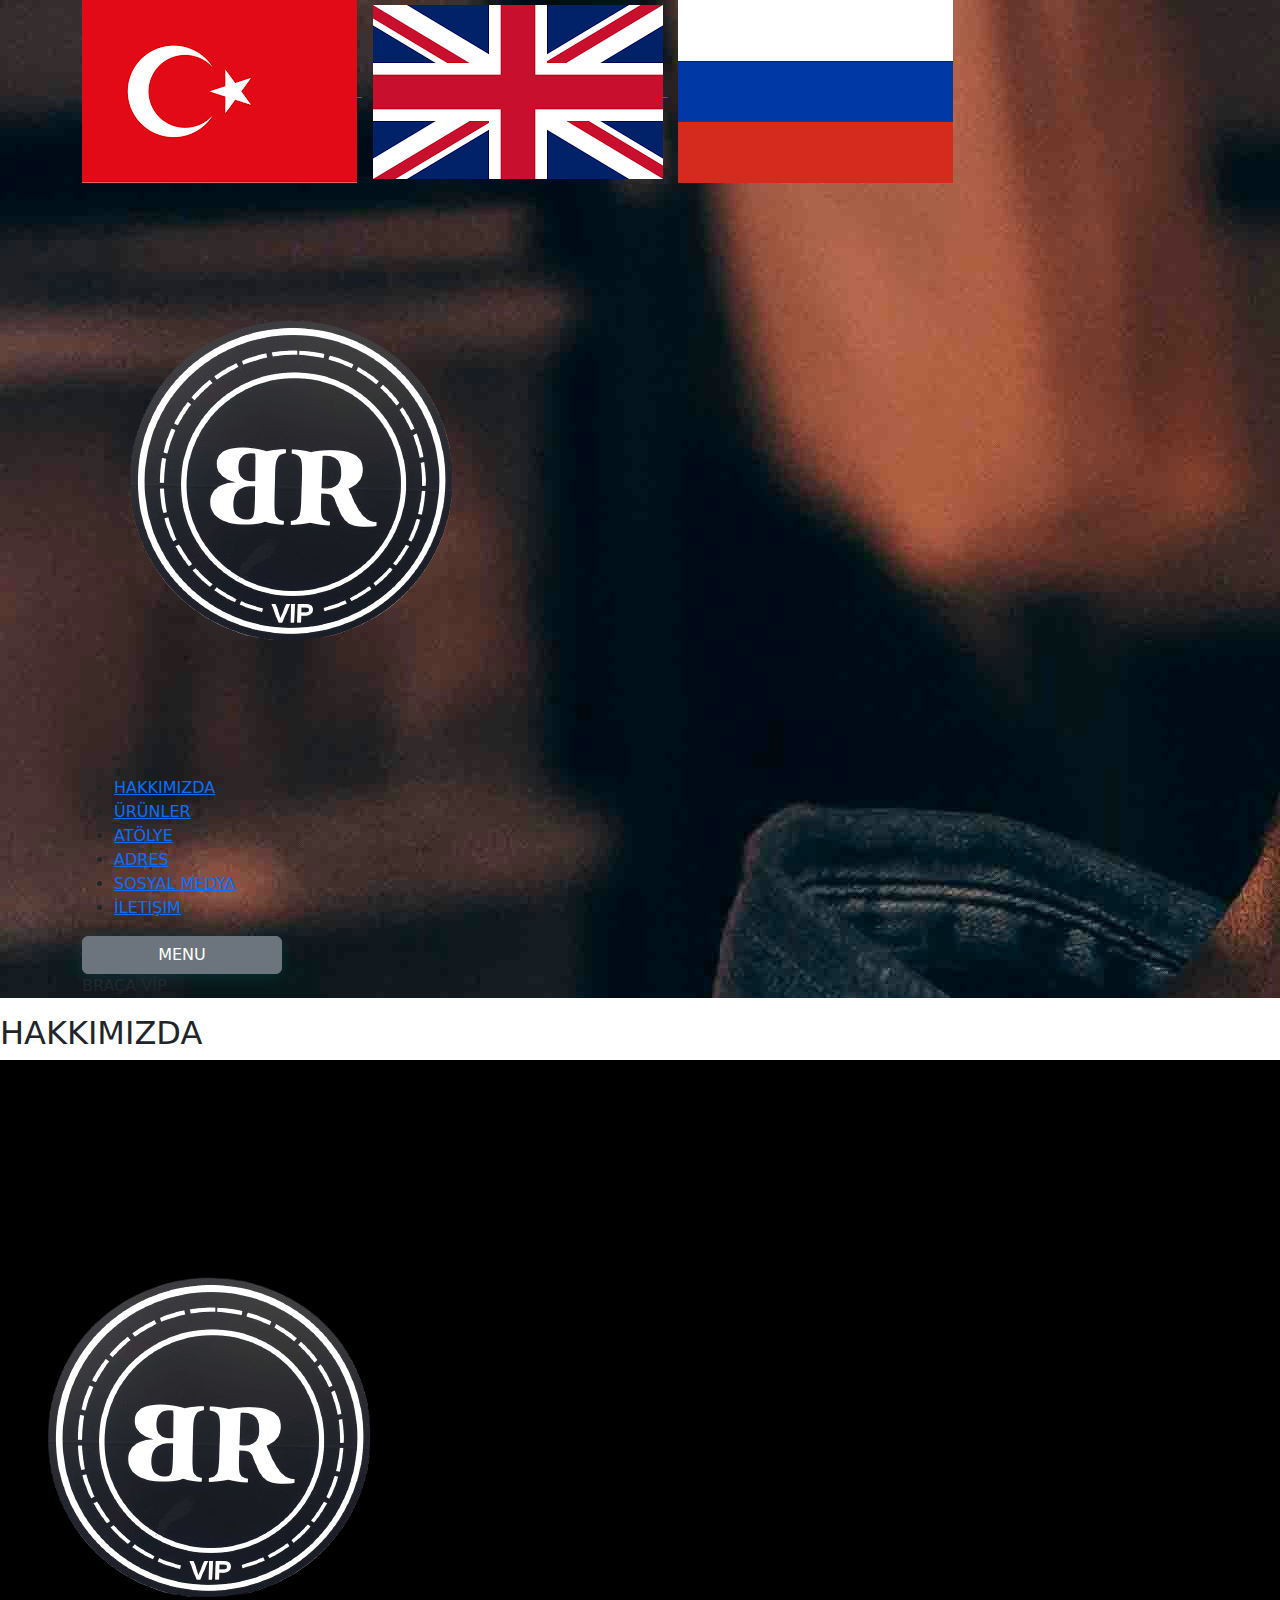
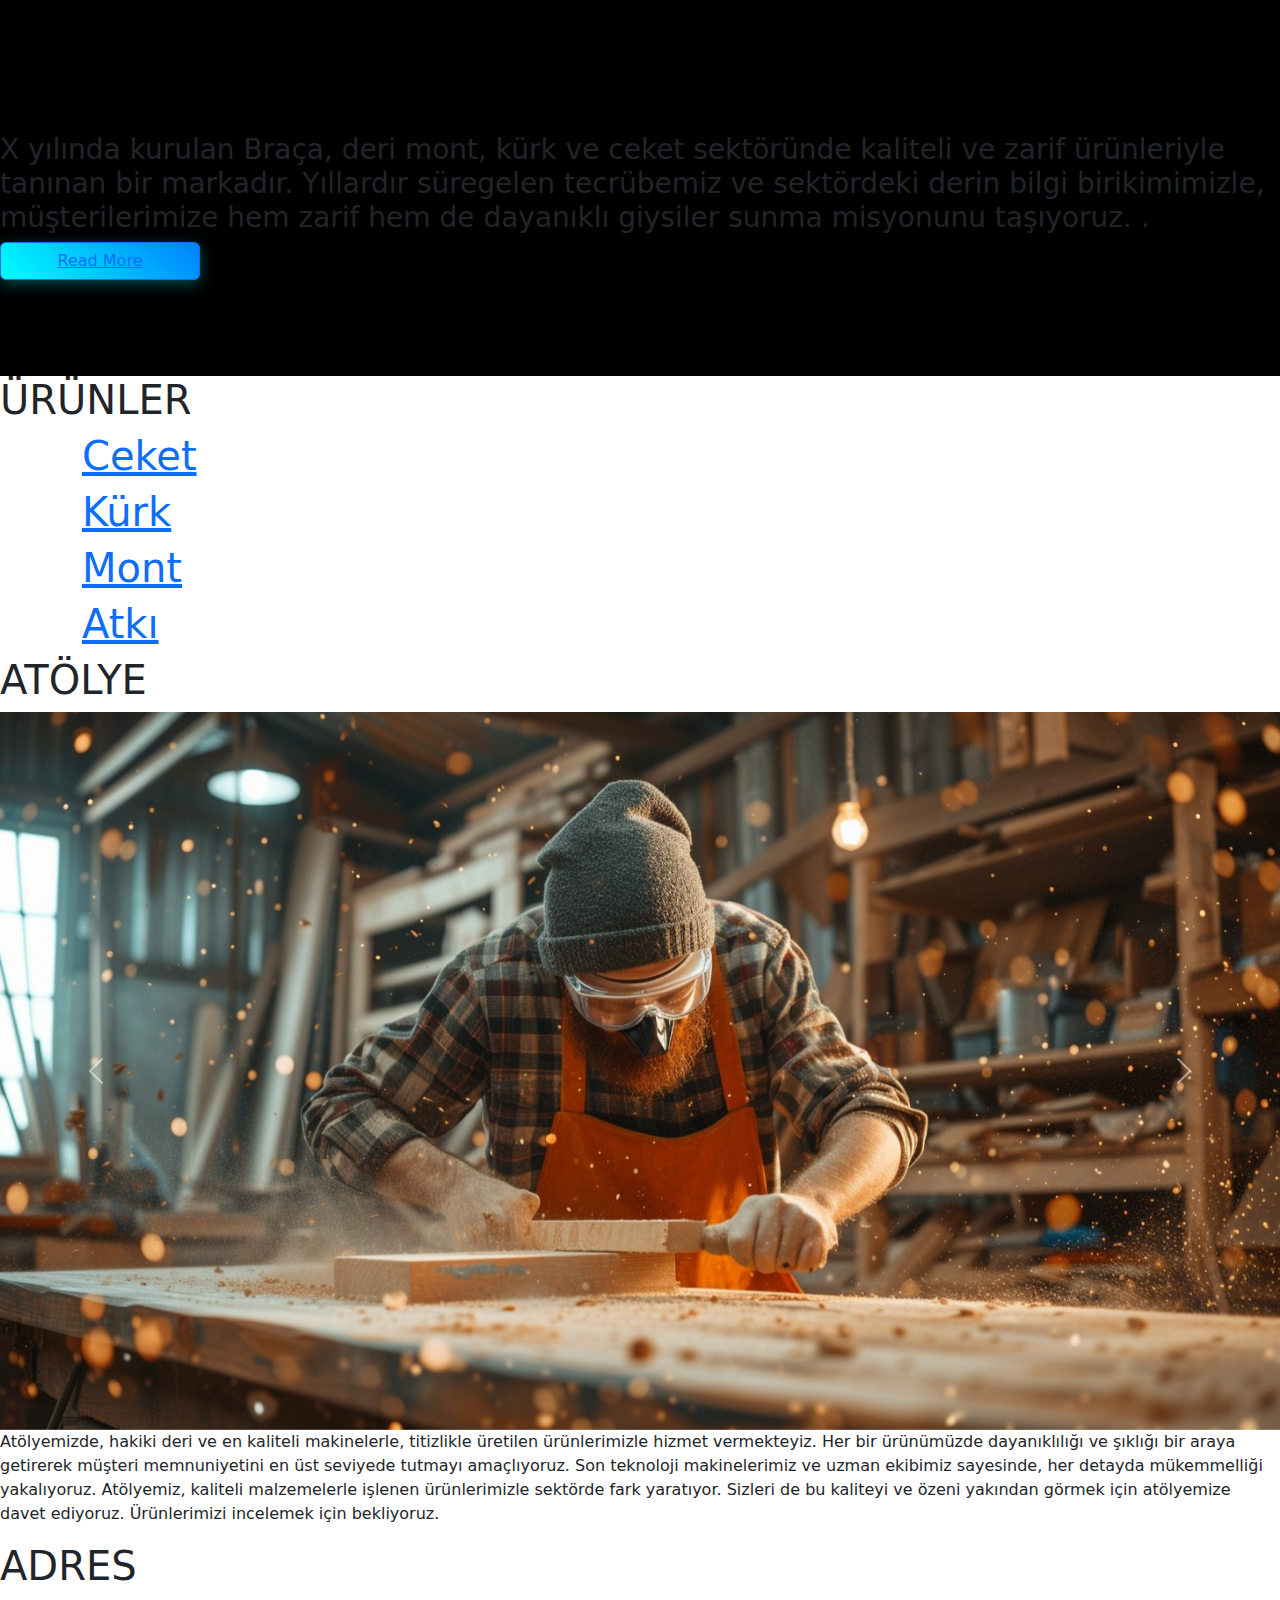
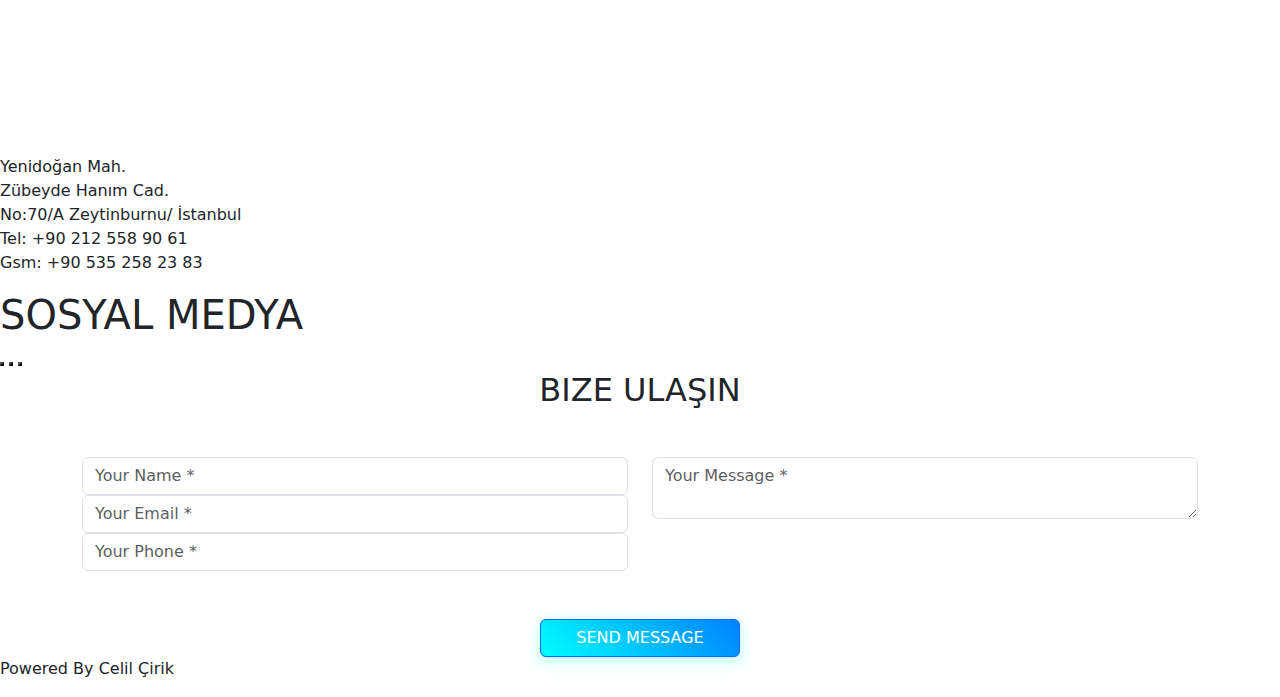
<file: tekstil.html>
<!DOCTYPE html>
<html lang="en">

<head>
    <meta charset="UTF-8">
    <meta name="viewport" content="width=device-width, initial-scale=1.0">
    <title>Braca.com</title>
   
    <link rel="stylesheet" href="style.css">
    <link rel="preconnect" href="https://fonts.googleapis.com">
<link rel="preconnect" href="https://fonts.gstatic.com" crossorigin>
<link href="https://fonts.googleapis.com/css2?family=Quicksand&display=swap" rel="stylesheet">
    <link rel="preconnect" href="https://fonts.googleapis.com">
    <link rel="preconnect" href="https://fonts.gstatic.com" crossorigin>
    <link href="https://fonts.googleapis.com/css2?family=Oswald&display=swap" rel="stylesheet">
    <link rel="preconnect" href="https://fonts.googleapis.com">
<link rel="preconnect" href="https://fonts.gstatic.com" crossorigin>
<link href="https://fonts.googleapis.com/css2?family=Roboto+Condensed&display=swap" rel="stylesheet">
    <link href="https://cdn.jsdelivr.net/npm/bootstrap@5.3.3/dist/css/bootstrap.min.css" rel="stylesheet" integrity="sha384-QWTKZyjpPEjISv5WaRU9OFeRpok6YctnYmDr5pNlyT2bRjXh0JMhjY6hW+ALEwIH" crossorigin="anonymous">
    <link rel="stylesheet" href="https://cdnjs.cloudflare.com/ajax/libs/font-awesome/6.6.0/css/all.min.css" integrity="sha512-Kc323vGBEqzTmouAECnVceyQqyqdsSiqLQISBL29aUW4U/M7pSPA/gEUZQqv1cwx4OnYxTxve5UMg5GT6L4JJg==" crossorigin="anonymous" referrerpolicy="no-referrer" />
    <link href="https://maxcdn.bootstrapcdn.com/bootstrap/5.0.0-beta3/css/bootstrap.min.css" rel="stylesheet">
  

    <style>
        .text-uppercase {
            text-transform: uppercase;
        }
    
    </style>


</head>



<body>

  
  <nav>
  
      <div class="container">
          <div class="language">
              <p>
                  <a id="Tr" href="#"> <img class="bayrak" src="images/türk.png" alt=""> </a>/
                  <a id="Eng" href="#"> <img class="bayrak" src="images/english.png" alt=""> </a>/
                  <a id="Ru" href="#"> <img class="bayrak" src="images/rusca.png" alt=""> </a>
              </p>
          </div>
          <div class="menu">
              <img src="images/logo1 (1).png">
             
              <div class="first-menu">
              <ul class="text-uppercase">
                  <li><a href="#About" data-tr="Hakkımızda" data-en="About" data-ru="О Hас">Hakkımızda</a></li>
                  <li><a href="#Products" data-tr="Ürünler" data-en="Products" data-ru="Продукция">Ürünler</a></li>
                  <li><a href="#Workshop" data-tr="Atölye" data-en="Workshop" data-ru="Мастерская">Atölye</a></li>
                  <li><a href="#Address" data-tr="Adres" data-en="Address" data-ru="Aдрес">Adres</a></li>
                  <li><a href="#social" data-tr="Sosyal Medya" data-en="Social Medya" data-ru="Социальные Mедиа">Sosyal Medya</a></li>
                  <li><a href="#Contact" data-tr="İletişim" data-en="Contact" data-ru="Контакты">İletişim</a></li>
              </ul>
            </div>

              <div class="dropdown">
                <a class="btn btn-secondary " href="#" role="button" data-bs-toggle="dropdown" aria-expanded="false">
                  <div class="bar">MENU<i class="fa-solid fa-bars" style="color: #FFD43B;"></i> </div>
                </a>
              
                <ul class="dropdown-menu">
                  <li><a class="dropdown-item" href="#About" data-tr="Hakkımızda" data-en="About" data-ru="О Hас">Hakkımızda</a></li>

                  <li><a class="dropdown-item" href="#Products" data-tr="Ürünler" data-en="Products" data-ru="Продукция">Ürünler</a></li>
                  <li><a class="dropdown-item" href="#Workshop" data-tr="Atölye" data-en="Workshop" data-ru="Мастерская">Atölye</a></li>
                  <li><a class="dropdown-item" href="#Address" data-tr="Adres" data-en="Address" data-ru="Aдрес">Adres</a></li>
                  <li><a class="dropdown-item" href="#social" data-tr="Sosyal Medya" data-en="Social Medya" data-ru="Социальные Mедиа">Sosyal Medya</a></li>
                  <li><a class="dropdown-item" href="#Contact" data-tr="İletişim" data-en="Contact" data-ru="Контакты">İletişim</a></li>


                </ul>
              </div>


          </div>

          <div class="back">
        <a id="backi" href="#"> <i class="fa-solid fa-angle-left" style="color: #ffffff;"></i> </a>
       <a id="forwardi" href="#">  <i class="fa-solid fa-angle-right" style="color: #ffffff;"></i> </a>
          </div>


          <div class="welcome">
              <div class="first"><p>BRAÇA VİP</p></div>
              <div class="second"><p data-tr="HAKİKİ DERİ" data-ru="НАСТОЯЩАЯ КОЖА" data-en="GENUINE LEATHER">HAKİKİ DERİ</p></div>
              <div class="third"><p data-en="THE ONLY ADDRESS OF QUALITY" data-tr="KALİTENİN TEK ADRESİ" data-ru="ЕДИНСТВЕННЫЙ АДРЕС КАЧЕСТВА">KALİTENİN TEK ADRESİ</p></div>
          </div>

      </div>
  </nav>
  

  
  <section id="About">
    <div class="verticalline"></div>
    <div class="verticalline2"></div>
            <h2 data-tr="HAKKIMIZDA" data-en="ABOUT" data-ru="О HAC">HAKKIMIZDA</h2> 
    
            
            <div class="about">
              
                <img id="about-img" src="images/logo1 (1).png" alt="">
                <div class="vertical-line"></div>
                <h3 data-ru="Основанная в X, компания Braça - это бренд, известный своим качеством и элегантной продукцией в индустрии кожаных пальто, меховых изделий и курток.  Благодаря нашему многолетнему опыту и глубоким знаниям в этой отрасли, мы несем миссию предлагать нашим клиентам элегантную и долговечную одежду." data-tr="X yılında kurulan Braça, deri mont, kürk ve ceket sektöründe kaliteli ve zarif ürünleriyle tanınan bir markadır.  Yıllardır süregelen tecrübemiz ve sektördeki derin bilgi birikimimizle, müşterilerimize hem zarif hem de dayanıklı giysiler sunma misyonunu taşıyoruz." data-en="Founded in X, Braça is a brand known for its quality and elegant products in the leather coat, fur and jacket industry.  With our years of experience and deep knowledge of the industry, we are on a mission to provide our customers with garments that are both elegant and durable.">X yılında kurulan Braça, deri mont, kürk ve ceket sektöründe kaliteli ve zarif ürünleriyle tanınan bir markadır. 
                  Yıllardır süregelen tecrübemiz ve sektördeki derin bilgi birikimimizle, müşterilerimize hem zarif hem de dayanıklı giysiler sunma misyonunu taşıyoruz.
                  . <br> </h3>
                  <button class="btn btn-primary"><a href="about.html"> Read More </a></button>
            
          </div>

          </section>

            
          <section id="Products">
            <h1 class="text-uppercase" id="center" data-en="Products" data-tr="Ürünler" data-ru="Продукция">Ürünler</h1>
            <div class="container">
              <div class="category" id="category-1">
                <h1> <a href="ceket.html"> Ceket </a></h1>
              </div>
              <div class="category" id="category-2">
                <h1><a href="#"> Kürk </a></h1>
              </div>
              <div class="category" id="category-3">
                <h1><a href="#"> Mont </a></h1>
              </div>
              <div class="category" id="category-4">
                <h1><a href="#"> Atkı </a></h1>
              </div>


            </div>


          </section>


<!--  
  <section id="Products">
    <h1 class="text-uppercase" id="center" data-en="Products" data-tr="Ürünler" data-ru="Продукция">Products</h1>
    <div class="carousel-container mt-5">
       Repeat this block for 9 carousels 
      <div class="carousel-wrapper" id="wrapper">
        <div id="carouselExample1" class="carousel slide">
          <div class="carousel-inner">
            <div class="carousel-item active">
              <img src="images/1ön.jpeg" class="d-block w-100" alt="...">
            </div>
            <div class="carousel-item">
              <img src="images/1close.jpeg" class="d-block w-100" alt="...">
            </div>
            <div class="carousel-item">
              <img src="images/1yan.jpeg" class="d-block w-100" alt="...">
            </div>
            <div class="carousel-item">
              <img src="images/arka1.jpeg" class="d-block w-100" alt="...">
            </div>     
          </div>
         
          <button class="carousel-control-prev" type="button" data-bs-target="#carouselExample1" data-bs-slide="prev">
            <span class="carousel-control-prev-icon" aria-hidden="true"></span>
            <span class="visually-hidden">Previous</span>
          </button>
          <button class="carousel-control-next" type="button" data-bs-target="#carouselExample1" data-bs-slide="next">
            <span class="carousel-control-next-icon" aria-hidden="true"></span>
            <span class="visually-hidden">Next</span>
          </button>
        </div>
      </div>
      <div class="carousel-wrapper" id="wrapper">
        <div id="carouselExample2" class="carousel slide">
          <div class="carousel-inner">
            <div class="carousel-item active">
              <img src="images/ön2.jpeg" class="d-block w-100" alt="...">
            </div>
            <div class="carousel-item">
              <img src="images/yan2.jpeg" class="d-block w-100" alt="...">
            </div>
            <div class="carousel-item">
              <img src="images/arka2.jpeg" class="d-block w-100" alt="...">
            </div>
            <div class="carousel-item">
              <img src="images/yakın2.jpeg" class="d-block w-100" alt="...">
            </div>
          </div>
          
          <button class="carousel-control-prev" type="button" data-bs-target="#carouselExample2" data-bs-slide="prev">
            <span class="carousel-control-prev-icon" aria-hidden="true"></span>
            <span class="visually-hidden">Previous</span>
          </button>
          <button class="carousel-control-next" type="button" data-bs-target="#carouselExample2" data-bs-slide="next">
            <span class="carousel-control-next-icon" aria-hidden="true"></span>
            <span class="visually-hidden">Next</span>
          </button>
        </div>
      </div>
      <div class="carousel-wrapper" id="wrapper">
        <div id="carouselExample3" class="carousel slide">
          <div class="carousel-inner">
            <div class="carousel-item active">
              <img src="images/ön3.jpeg" class="d-block w-100" alt="...">
            </div>
            <div class="carousel-item">
              <img src="images/close3.jpeg" class="d-block w-100" alt="...">
            </div>
            <div class="carousel-item">
              <img src="images/yakın3.jpeg" class="d-block w-100" alt="...">
            </div>
            <div class="carousel-item">
              <img src="images/arka3.jpeg" class="d-block w-100" alt="...">
            </div>
          </div>
         
          <button class="carousel-control-prev" type="button" data-bs-target="#carouselExample3" data-bs-slide="prev">
            <span class="carousel-control-prev-icon" aria-hidden="true"></span>
            <span class="visually-hidden">Previous</span>
          </button>
          <button class="carousel-control-next" type="button" data-bs-target="#carouselExample3" data-bs-slide="next">
            <span class="carousel-control-next-icon" aria-hidden="true"></span>
            <span class="visually-hidden">Next</span>
          </button>
        </div>
      </div>
      <div class="carousel-wrapper" id="wrapper">
        <div id="carouselExample4" class="carousel slide">
          <div class="carousel-inner">
            <div class="carousel-item active">
              <img src="images/arka4.jpeg" class="d-block w-100" alt="...">
            </div>
            <div class="carousel-item">
              <img src="images/kapalı4.jpeg" class="d-block w-100" alt="...">
            </div>
            <div class="carousel-item">
              <img src="images/lal4.jpeg" class="d-block w-100" alt="...">
            </div>
            <div class="carousel-item">
              <img src="images/ön4.jpeg" class="d-block w-100" alt="...">
            </div>
          </div>
         
          <button class="carousel-control-prev" type="button" data-bs-target="#carouselExample4" data-bs-slide="prev">
            <span class="carousel-control-prev-icon" aria-hidden="true"></span>
            <span class="visually-hidden">Previous</span>
          </button>
          <button class="carousel-control-next" type="button" data-bs-target="#carouselExample4" data-bs-slide="next">
            <span class="carousel-control-next-icon" aria-hidden="true"></span>
            <span class="visually-hidden">Next</span>
          </button>
        </div>
      </div>
      <div class="carousel-wrapper" id="wrapper">
        <div id="carouselExample5" class="carousel slide">
          <div class="carousel-inner">
            <div class="carousel-item active">
              <img src="images/5a.jpeg" class="d-block w-100" alt="...">
            </div>
            <div class="carousel-item">
              <img src="images/5b.jpeg" class="d-block w-100" alt="...">
            </div>
            <div class="carousel-item">
              <img src="images/5c.jpeg" class="d-block w-100" alt="...">
            </div>
            <div class="carousel-item">
              <img src="images/5d.jpeg" class="d-block w-100" alt="...">
            </div>
          </div>
          
          <button class="carousel-control-prev" type="button" data-bs-target="#carouselExample5" data-bs-slide="prev">
            <span class="carousel-control-prev-icon" aria-hidden="true"></span>
            <span class="visually-hidden">Previous</span>
          </button>
          <button class="carousel-control-next" type="button" data-bs-target="#carouselExample5" data-bs-slide="next">
            <span class="carousel-control-next-icon" aria-hidden="true"></span>
            <span class="visually-hidden">Next</span>
          </button>
        </div>
      </div>
      <div class="carousel-wrapper" id="wrapper">
        <div id="carouselExample6" class="carousel slide">
          <div class="carousel-inner">
            <div class="carousel-item active">
              <img src="images/6a.jpeg" class="d-block w-100" alt="...">
            </div>
            <div class="carousel-item">
              <img src="images/6b.jpeg" class="d-block w-100" alt="...">
            </div>
            <div class="carousel-item">
              <img src="images/6c.jpeg" class="d-block w-100" alt="...">
            </div>
            <div class="carousel-item">
              <img src="images/6d.jpeg" class="d-block w-100" alt="...">
            </div>
          </div>
          
          <button class="carousel-control-prev" type="button" data-bs-target="#carouselExample6" data-bs-slide="prev">
            <span class="carousel-control-prev-icon" aria-hidden="true"></span>
            <span class="visually-hidden">Previous</span>
          </button>
          <button class="carousel-control-next" type="button" data-bs-target="#carouselExample6" data-bs-slide="next">
            <span class="carousel-control-next-icon" aria-hidden="true"></span>
            <span class="visually-hidden">Next</span>
          </button>
        </div>
      </div>
      <div class="carousel-wrapper" id="wrapper">
        <div id="carouselExample7" class="carousel slide">
          <div class="carousel-inner">
            <div class="carousel-item active">
              <img src="images/7a.jpeg" class="d-block w-100" alt="...">
            </div>
            <div class="carousel-item">
              <img src="images/7b.jpeg" class="d-block w-100" alt="...">
            </div>
            <div class="carousel-item">
              <img src="images/7c.jpeg" class="d-block w-100" alt="...">
           </div> 
          </div>
         
          <button class="carousel-control-prev" type="button" data-bs-target="#carouselExample7" data-bs-slide="prev">
            <span class="carousel-control-prev-icon" aria-hidden="true"></span>
            <span class="visually-hidden">Previous</span>
          </button>
          <button class="carousel-control-next" type="button" data-bs-target="#carouselExample7" data-bs-slide="next">
            <span class="carousel-control-next-icon" aria-hidden="true"></span>
            <span class="visually-hidden">Next</span>
          </button>
        </div>
      </div>
      <div class="carousel-wrapper" id="wrapper">
        <div id="carouselExample8" class="carousel slide">
          <div class="carousel-inner">
            <div class="carousel-item active">
              <img src="images/8a.jpeg" class="d-block w-100" alt="...">
            </div>
            <div class="carousel-item">
              <img src="images/8b.jpeg" class="d-block w-100" alt="...">
            </div>
            <div class="carousel-item">
              <img src="images/8c.jpeg" class="d-block w-100" alt="...">
            </div>
            <div class="carousel-item">
              <img src="images/8d.jpeg" class="d-block w-100" alt="...">
            </div>
          </div>
          
          <button class="carousel-control-prev" type="button" data-bs-target="#carouselExample8" data-bs-slide="prev">
            <span class="carousel-control-prev-icon" aria-hidden="true"></span>
            <span class="visually-hidden">Previous</span>
          </button>
          <button class="carousel-control-next" type="button" data-bs-target="#carouselExample8" data-bs-slide="next">
            <span class="carousel-control-next-icon" aria-hidden="true"></span>
            <span class="visually-hidden">Next</span>
          </button>
        </div>
      </div>
      <div class="carousel-wrapper" id="wrapper">
        <div id="carouselExample9" class="carousel slide">
          <div class="carousel-inner">
            <div class="carousel-item active">
              <img src="images/9a.jpeg" class="d-block w-100" alt="...">
            </div>
            <div class="carousel-item">
              <img src="images/9b.jpeg" class="d-block w-100" alt="...">
            </div>
            <div class="carousel-item">
              <img src="images/9c.jpeg" class="d-block w-100" alt="...">
            </div>
            <div class="carousel-item">
              <img src="images/9d.jpeg" class="d-block w-100" alt="...">
            </div>
          </div>
          
          <button class="carousel-control-prev" type="button" data-bs-target="#carouselExample9" data-bs-slide="prev">
            <span class="carousel-control-prev-icon" aria-hidden="true"></span>
            <span class="visually-hidden">Previous</span>
          </button>
          <button class="carousel-control-next" type="button" data-bs-target="#carouselExample9" data-bs-slide="next">
            <span class="carousel-control-next-icon" aria-hidden="true"></span>
            <span class="visually-hidden">Next</span>
          </button>
        </div>
      </div>
    </div>
  </section>
  -->



  <section id="Workshop"> 
      
    <h1 class="text-uppercase" id="center" data-tr="Atölye" data-en="Workshop" data-ru="Мастерская"> Atölye </h1>
    <div class="abpart">
    <div id="carouselExample" class="carousel slide" data-bs-ride="carousel">
      <div class="carousel-inner">
          <div class="carousel-item active">
              <img src="images/atolye3.jpg" class="d-block w-100" alt="...">
          </div>
          <div class="carousel-item">
              <img src="images/atolye1.jpg" class="d-block w-100" alt="...">
          </div>
          <div class="carousel-item">
              <img src="images/StockCake-Textile Factory Interior_1723461788.jpg" class="d-block w-100" alt="...">
          </div>
      </div>
      <button class="carousel-control-prev" type="button" data-bs-target="#carouselExample" data-bs-slide="prev">
          <span class="carousel-control-prev-icon" aria-hidden="true"></span>
          <span class="visually-hidden">Previous</span>
      </button>
      <button class="carousel-control-next" type="button" data-bs-target="#carouselExample" data-bs-slide="next">
          <span class="carousel-control-next-icon" aria-hidden="true"></span>
          <span class="visually-hidden">Next</span>
      </button>
  </div>


  <p data-tr="Atölyemizde, hakiki deri ve en kaliteli makinelerle, titizlikle üretilen ürünlerimizle hizmet vermekteyiz. Her bir ürünümüzde dayanıklılığı ve şıklığı bir araya getirerek müşteri memnuniyetini en üst seviyede tutmayı amaçlıyoruz.

  Son teknoloji makinelerimiz ve uzman ekibimiz sayesinde, her detayda mükemmelliği yakalıyoruz. Atölyemiz, kaliteli malzemelerle işlenen ürünlerimizle sektörde fark yaratıyor. Sizleri de bu kaliteyi ve özeni yakından görmek için atölyemize davet ediyoruz. Ürünlerimizi incelemek için bekliyoruz."
  data-en="In our workshop, we serve with genuine leather and the highest quality machines and meticulously produced products. We aim to keep customer satisfaction at the highest level by combining durability and elegance in each of our products. Thanks to our state-of-the-art machines and our expert team, we achieve perfection in every detail. Our workshop makes a difference in the sector with our products processed with quality materials. We invite you to our workshop to see this quality and care closely. We are waiting to examine our products." data-ru="В нашей мастерской мы работаем с натуральной кожей, используем самые качественные машины и тщательно производим продукцию. Мы стремимся поддерживать удовлетворенность клиентов на самом высоком уровне, сочетая долговечность и элегантность в каждом из наших изделий. Благодаря нашему современному оборудованию и команде экспертов мы достигаем совершенства в каждой детали. Наша мастерская вносит свой вклад в развитие отрасли, предлагая продукцию, изготовленную из качественных материалов. Мы приглашаем вас в нашу мастерскую, чтобы увидеть это качество и заботу вблизи. Мы ждем вас для ознакомления с нашей продукцией.">Atölyemizde, hakiki deri ve en kaliteli makinelerle, titizlikle üretilen ürünlerimizle hizmet vermekteyiz. Her bir ürünümüzde dayanıklılığı ve şıklığı bir araya getirerek müşteri memnuniyetini en üst seviyede tutmayı amaçlıyoruz.

    Son teknoloji makinelerimiz ve uzman ekibimiz sayesinde, her detayda mükemmelliği yakalıyoruz. Atölyemiz, kaliteli malzemelerle işlenen ürünlerimizle sektörde fark yaratıyor. Sizleri de bu kaliteyi ve özeni yakından görmek için atölyemize davet ediyoruz. Ürünlerimizi incelemek için bekliyoruz.</p>
  </div>

  </section>
  
    
    




   


    <section id="Address">
        <h1 class="text-uppercase" id="center" data-en="Address" data-tr="Adres" data-ru="Адрес"> Adres </h1>

        <div class="map">
          <iframe class="harita" src="https://www.google.com/maps/embed?pb=!1m18!1m12!1m3!1d3011.6016870792155!2d28.909150699999998!3d40.990202000000004!2m3!1f0!2f0!3f0!3m2!1i1024!2i768!4f13.1!3m3!1m2!1s0x14cabb9e7fe6dd87%3A0x8d46cfa4328fdd88!2zQlJBw4dBIERFUsSw!5e0!3m2!1str!2str!4v1722848047364!5m2!1str!2str"  style="border:0;" allowfullscreen="" loading="lazy" referrerpolicy="no-referrer-when-downgrade"></iframe><div class="vertical-line-1"></div>
          <p>Yenidoğan Mah. <br>Zübeyde Hanım Cad. <br>
            No:70/A Zeytinburnu/ İstanbul <br>
          Tel: +90 212 558 90 61 <br>
        Gsm: +90 535 258 23 83</p>

        </div>
      



    </section>

    <section id="social">
      <h1 data-tr="Sosyal Medya" data-en="Social Media" data-ru="Социальные медиа" class="text-uppercase" id="center">Sosyal Medya</h1>

      <div class="social-app">
        <button><i class="fa-brands fa-instagram"></i></button>
        <button><i class="fa-brands fa-facebook-f"></i></button>
        <button><i class="fa-brands fa-telegram"></i></button>


       
      </div>

    </section>


    
    <section id="Contact">
      <section class="page-section" id="contact">
          <div class="container">
              <div class="text-center">
                  <h2 class="section-heading text-uppercase mb-5" data-en="Contact Us" data-tr="Bize Ulaşın" data-ru="Свяжитесь с нами" > Bize Ulaşın </h2>
              </div>
              <form id="contactForm">
                  <div class="row align-items-stretch mb-5">
                      <div class="col-md-6">
                          <div class="form-group">
                              <!-- Name input-->
                              <input class="form-control" id="name" type="text" placeholder="Your Name *" required />
                          </div>
                          <div class="form-group">
                              <!-- Email address input-->
                              <input class="form-control" id="email" type="email" placeholder="Your Email *" required />
                          </div>
                          <div class="form-group mb-md-0">
                              <!-- Phone number input-->
                              <input class="form-control" id="phone" type="tel" placeholder="Your Phone *" required />
                          </div>
                      </div>
                      <div class="col-md-6">
                          <div class="form-group form-group-textarea mb-md-0">
                              <!-- Message input-->
                              <textarea class="form-control" id="message" placeholder="Your Message *" required></textarea>
                          </div>
                      </div>
                  </div>
                  <!-- Submit Button-->
                  <div class="text-center">
                      <button class="btn btn-primary btn-xl text-uppercase" id="submitButton" type="submit">Send Message</button>
                  </div>
              </form>
          </div>
      </section>
  </section>

     <footer>
        <p>Powered By Celil Çirik <i class="fa-solid fa-circle-info"></i></p>


    </footer>


    <script src="https://cdn.jsdelivr.net/npm/bootstrap@5.3.3/dist/js/bootstrap.bundle.min.js" integrity="sha384-YvpcrYf0tY3lHB60NNkmXc5s9fDVZLESaAA55NDzOxhy9GkcIdslK1eN7N6jIeHz" crossorigin="anonymous"></script>
    <script type="text/javascript">
    window.addEventListener("scroll", function() {
    const menu = document.querySelector('.menu');
    menu.classList.toggle("sticky", window.scrollY > 0);
});


  </script>
  <script src="script.js"></script>
  <script src="https://code.jquery.com/jquery-3.6.0.min.js"></script>
  
  <script src="https://code.jquery.com/jquery-3.5.1.slim.min.js"></script>
  <script src="https://cdn.jsdelivr.net/npm/@popperjs/core@2.9.1/dist/umd/popper.min.js"></script>
  <script src="https://stackpath.bootstrapcdn.com/bootstrap/5.0.0-beta3/js/bootstrap.min.js"></script>

 
  <script src="https://smtpjs.com/v3/smtp.js">
  </script>

  


<script>
  document.getElementById('submitButton').addEventListener("click", function(e) {
      e.preventDefault();
      const name = document.getElementById('name').value;
      const email = document.getElementById('email').value;
      const phone = document.getElementById('phone').value;
      const message = document.getElementById('message').value;
      const body = "Name: " + name + "<br>" +  
                   "Email: " + email + "<br>" +  
                   "Phone: " + phone + "<br>" + 
                   "Message: " + message;

      Email.send({
          SecureToken: "93f3beed-e746-4386-a901-24a4fee56e99",
          To: 'celil.cirik.5@gmail.com',
          From: 'celil.cirik.5@gmail.com',
          Subject: message,
          Body: body
      }).then(
        message => alert(message)
      ).catch(
        error => alert("Error sending email: " + error)
      );
  });
</script>

<script>
  function change(element){
    element.classList.toogle("fullsize");
}
</script>

</body>

</html>
</file>
<file: style1.css>
/* Genel Stil Ayarları */
html, body {
    height: 100%;
    margin: 0;
}

body {
    background: linear-gradient(to right, #e3f2fd, #e1eec3);

    font-family: 'Poppins', sans-serif;
    font-size: 16px;
    display: flex;
    flex-direction: column;
}

/* İçerik Bölgesi */
.content {
    margin-top: 50px;
    padding: 10px 40px;
    margin-bottom: 50px; /* Footer yüksekliği kadar boşluk bırakır */
    flex: 1; /* İçeriğin flex container içinde büyümesini sağlar */
}
nav {
    display: flex;
    justify-content: space-between;
    padding: 5px 20px;
    width: 100%; /* Genişliği yüzde olarak ayarladık */
    box-sizing: border-box; /* Padding dahil genişliği ayarlar */
    background-color: #2b333a;

    box-shadow: 0 2px 10px rgba(0, 0, 0, 0.1);


    height: 80px;
    position: relative; /* Konumlandırma hatalarını önler */
}

nav i {
    font-size: 30px;
    transition: color 0.3s ease; /* Renk geçişi için geçiş efekti ekleyin */
}

nav a {
    text-decoration: none;
    color: white;
    margin-right: 50px;
    margin-top: 20px;
}

nav a:hover i {
    color: #ffc800 !important; /* İkonun üzerine gelindiğinde rengi değiştirir */
}

nav img {
    height: 80px;
    margin-top: -5px;
    width: 80px;
}



.about img{

    width: 500px;
    height: 300px;
    float: left;
    margin-right: 20px;
    transition: transform 0.3s ease-in-out;
    box-shadow: 0px 4px 10px rgba(0, 0, 0, 0.2);


}

.about img:hover {
    transform: scale(1.05);
}


nav p{
    font-size: 40px;
    color: #ffffff;

    align-items: center;
    text-align: center;
    position: relative;
    margin-top: 10px;
}

/* Sayfanın taşmasını engellemek için */
body {
    margin: 0;
    overflow-x: hidden; /* Sayfanın sağa kaymasını engeller */
}

/* Başlık ve Logo */
h1 {
    color: white;
    font-size: 50px;
    letter-spacing: 0.8px;
    position: absolute;
    top: 80px;
    left: 50%;
    transform: translate(-50%, -50%);
}

.logo {
    float: right;
    margin-right: 20px;
    margin-bottom: 10px;
    width: 150px !important;
    height: 200px !important;
    transition: transform 0.6s ease;
}

.logo:hover {
    transform: rotate(360deg);
}

h2 {
    text-align: justify;
    color: #343a40;

    font-size: 20px;
    line-height: 1.6;

}



/* Dil Seçimi */
.bayrak {
    width: 30px;
    height: 20px;
}

.language {
    display: block;
    justify-content: right;
    position: absolute;
    font-size: 20px;
    padding-right: 10px;
    right: 40px;
    top: 70px;
}

.language a {
    text-decoration: none;
}

/* Resimler */

/* Footer */
footer {
    background-color: #212529;
    text-align: center;
    color: white;
    height: 40px;
    align-items: center;
    padding: 0;
    position: relative;
    width: 100%;
    box-shadow: 0 -1px 5px rgba(0, 0, 0, 0.1);
}

@media screen and (max-width:700px) {
    a i{
        font-size: 25px;
    }

    nav p{
        font-size: 35px;
        margin-top: 10px;
    }

    .language .bayrak{
        width: 25px;
        height: 15px;
    }

     h2{
        font-size: 15px !important;
    }

    .about img{
        width: 300px;
        height: 200px;
    }



}
</file>
<file: auto.css>
* {
    margin: 0;
    padding: 0;
    box-sizing: border-box;
}

html {
    scroll-behavior: smooth;
}

body {
    font-family: 'Segoe UI', Tahoma, Geneva, Verdana, sans-serif;
    background: linear-gradient(135deg, #0a0a0a 0%, #1a1a1a 25%, #2d2d2d 50%, #1a1a1a 75%, #0a0a0a 100%);
    min-height: 100vh;
}

nav{
    align-items: center;
    text-align: center;
    background: linear-gradient(135deg, #000000 0%, #1a1a1a 25%, #2d2d2d 50%, #1a1a1a 75%, #000000 100%);
    padding: 10px;
    box-shadow: 0 4px 15px rgba(0, 0, 0, 0.6);
    border-bottom: 2px solid #dc143c;
}

.nav-content {
    display: flex;
    flex-direction: column;
    align-items: center;
    gap: 15px;
}

.logo{
    width: 100px;
    height: 100px;
    border-radius: 50%;
    border: 3px solid #ffffff;
    box-shadow: 0 0 20px rgba(220, 20, 60, 0.6);
    transition: transform 0.3s ease;
}

.logo-link {
    display: block;
    text-decoration: none;
    transition: transform 0.3s ease;
}

.logo-link:hover .logo {
    transform: scale(1.05);
    box-shadow: 0 0 30px rgba(220, 20, 60, 0.8);
}

.logo:hover {
    transform: scale(1.05);
    box-shadow: 0 0 30px rgba(220, 20, 60, 0.8);
}

.nav-divider {
    width: 150px;
    height: 2px;
    background: linear-gradient(90deg, transparent, #dc143c, transparent);
    border-radius: 1px;
    box-shadow: 0 0 8px rgba(220, 20, 60, 0.5);
}

.nav-links {
    display: flex;
    gap: 25px;
    flex-wrap: wrap;
    justify-content: center;
}

.nav-link {
    color: #ffffff;
    text-decoration: none;
    font-weight: 700;
    font-size: 1rem;
    padding: 8px 16px;
    border-radius: 20px;
    background: rgba(220, 20, 60, 0.2);
    border: 2px solid transparent;
    transition: all 0.3s ease;
    text-transform: uppercase;
    letter-spacing: 0.5px;
    position: relative;
    overflow: hidden;
}

.nav-link::before {
    content: '';
    position: absolute;
    top: 0;
    left: -100%;
    width: 100%;
    height: 100%;
    background: linear-gradient(90deg, transparent, rgba(220, 20, 60, 0.3), transparent);
    transition: left 0.5s ease;
}

.nav-link:hover::before {
    left: 100%;
}

.nav-link:hover {
    background: rgba(220, 20, 60, 0.4);
    color: #ffffff;
    border-color: #dc143c;
    transform: translateY(-2px);
    box-shadow: 0 6px 15px rgba(220, 20, 60, 0.3);
}

.nav-link:active {
    transform: translateY(-1px);
}

.about-section {
    padding: 80px 0;
    background: linear-gradient(135deg, #1a1a1a 0%, #2d2d2d 25%, #404040 50%, #2d2d2d 75%, #1a1a1a 100%);
    margin: 20px;
    border-radius: 25px;
    box-shadow: 0 15px 40px rgba(0, 0, 0, 0.6);
    border: 4px solid #dc143c;
    position: relative;
    overflow: hidden;
}

.about-section::before {
    content: '';
    position: absolute;
    top: 0;
    left: 0;
    right: 0;
    bottom: 0;
    background: linear-gradient(45deg, transparent 30%, rgba(220, 20, 60, 0.1) 50%, transparent 70%);
    animation: shine 3s infinite;
}

@keyframes shine {
    0% { transform: translateX(-100%); }
    100% { transform: translateX(100%); }
}

.container {
    max-width: 1000px;
    margin: 0 auto;
    padding: 0 30px;
    position: relative;
    z-index: 2;
}

.section-title {
    text-align: center;
    color: #ffffff;
    font-size: 3.5rem;
    font-weight: 900;
    margin-bottom: 50px;
    text-shadow: 4px 4px 8px rgba(0, 0, 0, 0.7), 0 0 20px rgba(220, 20, 60, 0.5);
    position: relative;
    letter-spacing: 2px;
    text-transform: uppercase;
}

.section-title::after {
    content: '';
    position: absolute;
    bottom: -20px;
    left: 50%;
    transform: translateX(-50%);
    width: 150px;
    height: 6px;
    background: linear-gradient(90deg, #ffffff, #dc143c, #ffffff);
    border-radius: 3px;
    box-shadow: 0 0 15px rgba(220, 20, 60, 0.8);
}

.about-content {
    background: rgba(255, 255, 255, 0.98);
    padding: 50px;
    border-radius: 20px;
    box-shadow: 0 20px 50px rgba(0, 0, 0, 0.4);
    border: 4px solid #dc143c;
    position: relative;
}

.about-content::before {
    content: '';
    position: absolute;
    top: -2px;
    left: -2px;
    right: -2px;
    bottom: -2px;
    background: linear-gradient(45deg, #dc143c, #ffffff, #dc143c);
    border-radius: 20px;
    z-index: -1;
}

.about-text {
    color: #1a1a1a;
    font-size: 1.2rem;
    line-height: 2;
    margin-bottom: 30px;
    text-align: justify;
    font-weight: 700;
    letter-spacing: 0.5px;
    text-shadow: 1px 1px 2px rgba(0, 0, 0, 0.1);
}

.about-text:last-child {
    margin-bottom: 0;
}

.videos-section {
    padding: 80px 0;
    background: linear-gradient(135deg, #1a1a1a 0%, #2d2d2d 25%, #404040 50%, #2d2d2d 75%, #1a1a1a 100%);
    margin: 20px;
    border-radius: 25px;
    box-shadow: 0 15px 40px rgba(0, 0, 0, 0.6);
    border: 4px solid #dc143c;
    position: relative;
    overflow: hidden;
}

.videos-section::before {
    content: '';
    position: absolute;
    top: 0;
    left: 0;
    right: 0;
    bottom: 0;
    background: linear-gradient(45deg, transparent 30%, rgba(220, 20, 60, 0.1) 50%, transparent 70%);
    animation: shine 4s infinite;
}

.videos-grid {
    display: grid;
    grid-template-columns: repeat(2, 1fr);
    gap: 30px;
    margin-bottom: 60px;
    max-width: 800px;
    margin-left: auto;
    margin-right: auto;
}

.videos-grid:last-child {
    grid-column: 1 / -1;
    justify-self: center;
}

.video-card {
    background: rgba(255, 255, 255, 0.95);
    border-radius: 20px;
    overflow: hidden;
    box-shadow: 0 15px 35px rgba(0, 0, 0, 0.3);
    border: 3px solid #000000;
    transition: transform 0.3s ease, box-shadow 0.3s ease;
    position: relative;
    text-decoration: none;
    display: block;
    cursor: pointer;
    width: 100%;
    max-width: 350px;
}

.video-card:nth-child(3) {
    grid-column: 1 / -1;
    justify-self: center;
    max-width: 350px;
}

.video-card:hover {
    transform: translateY(-10px);
    box-shadow: 0 25px 50px rgba(0, 0, 0, 0.4);
}

.video-card:active {
    transform: translateY(-5px);
    transition: transform 0.1s ease;
}

.video-image {
    position: relative;
    overflow: hidden;
    height: 200px;
}

.video-thumbnail {
    width: 100%;
    height: 100%;
    object-fit: cover;
    transition: transform 0.3s ease;
}

.video-card:hover .video-thumbnail {
    transform: scale(1.1);
}

.play-overlay {
    position: absolute;
    top: 0;
    left: 0;
    right: 0;
    bottom: 0;
    background: rgba(0, 0, 0, 0.3);
    display: flex;
    align-items: center;
    justify-content: center;
    opacity: 0;
    transition: opacity 0.3s ease;
}

.video-card:hover .play-overlay {
    opacity: 1;
}

.play-button {
    width: 60px;
    height: 60px;
    background: rgba(220, 20, 60, 0.9);
    border-radius: 50%;
    display: flex;
    align-items: center;
    justify-content: center;
    color: #ffffff;
    font-size: 24px;
    border: 3px solid #ffffff;
    box-shadow: 0 0 20px rgba(220, 20, 60, 0.6);
}

.video-info {
    padding: 25px;
}

.video-title {
    color: #1a1a1a;
    font-size: 1.3rem;
    font-weight: 800;
    margin-bottom: 15px;
    text-align: center;
    text-shadow: 1px 1px 2px rgba(0, 0, 0, 0.1);
}

.video-description {
    color: #666666;
    font-size: 1rem;
    line-height: 1.6;
    text-align: center;
    font-weight: 500;
}

.youtube-section {
    text-align: center;
    background: rgba(0, 0, 0, 0.8);
    padding: 40px;
    border-radius: 20px;
    border: 3px solid #ffffff;
    box-shadow: 0 15px 35px rgba(0, 0, 0, 0.4);
}

.youtube-title {
    color: #ffffff;
    font-size: 2.5rem;
    font-weight: 800;
    margin-bottom: 20px;
    text-shadow: 3px 3px 6px rgba(0, 0, 0, 0.7);
}

.youtube-description {
    color: #cccccc;
    font-size: 1.1rem;
    margin-bottom: 30px;
    font-weight: 500;
    line-height: 1.6;
}

.youtube-button {
    display: inline-flex;
    align-items: center;
    gap: 15px;
    background: linear-gradient(45deg, #dc143c, #ff1744);
    color: #ffffff;
    text-decoration: none;
    padding: 18px 35px;
    border-radius: 50px;
    font-size: 1.2rem;
    font-weight: 700;
    border: 3px solid #ffffff;
    box-shadow: 0 10px 25px rgba(220, 20, 60, 0.4);
    transition: all 0.3s ease;
    text-transform: uppercase;
    letter-spacing: 1px;
}

.youtube-button:hover {
    transform: translateY(-3px);
    box-shadow: 0 15px 35px rgba(220, 20, 60, 0.6);
    background: linear-gradient(45deg, #ff1744, #dc143c);
}

.youtube-icon {
    font-size: 1.5rem;
    animation: pulse 2s infinite;
}

@keyframes pulse {
    0%, 100% { transform: scale(1); }
    50% { transform: scale(1.1); }
}

.social-section {
    padding: 80px 0;
    background: linear-gradient(135deg, #1a1a1a 0%, #2d2d2d 25%, #404040 50%, #2d2d2d 75%, #1a1a1a 100%);
    margin: 20px;
    border-radius: 25px;
    box-shadow: 0 15px 40px rgba(0, 0, 0, 0.6);
    border: 4px solid #dc143c;
    position: relative;
    overflow: hidden;
}

.social-section::before {
    content: '';
    position: absolute;
    top: 0;
    left: 0;
    right: 0;
    bottom: 0;
    background: linear-gradient(45deg, transparent 30%, rgba(220, 20, 60, 0.1) 50%, transparent 70%);
    animation: shine 5s infinite;
}

.social-grid {
    display: grid;
    grid-template-columns: repeat(auto-fit, minmax(280px, 1fr));
    gap: 30px;
    margin-top: 50px;
}

.social-card {
    background: rgba(255, 255, 255, 0.95);
    border-radius: 20px;
    padding: 40px 30px;
    text-align: center;
    box-shadow: 0 15px 35px rgba(0, 0, 0, 0.3);
    border: 3px solid #000000;
    transition: transform 0.3s ease, box-shadow 0.3s ease;
    position: relative;
    overflow: hidden;
}

.social-card::before {
    content: '';
    position: absolute;
    top: 0;
    left: 0;
    right: 0;
    height: 5px;
    background: linear-gradient(90deg, #dc143c, #ff1744, #dc143c);
}

.social-card:hover {
    transform: translateY(-10px);
    box-shadow: 0 25px 50px rgba(0, 0, 0, 0.4);
}

.social-icon {
    width: 80px;
    height: 80px;
    border-radius: 50%;
    display: flex;
    align-items: center;
    justify-content: center;
    margin: 0 auto 25px;
    font-size: 2.5rem;
    color: #ffffff;
    position: relative;
}

.social-card.instagram .social-icon {
    background: linear-gradient(45deg, #f09433, #e6683c, #dc2743, #cc2366, #bc1888);
}

.social-card.tiktok .social-icon {
    background: linear-gradient(45deg, #000000, #25f4ee, #fe2c55);
}

.social-card.email .social-icon {
    background: linear-gradient(45deg, #dc143c, #ff1744);
}

.social-title {
    color: #1a1a1a;
    font-size: 1.5rem;
    font-weight: 800;
    margin-bottom: 15px;
    text-shadow: 1px 1px 2px rgba(0, 0, 0, 0.1);
}

.social-description {
    color: #666666;
    font-size: 1rem;
    line-height: 1.6;
    margin-bottom: 25px;
    font-weight: 500;
}

.social-button {
    display: inline-block;
    background: linear-gradient(45deg, #dc143c, #ff1744);
    color: #ffffff;
    text-decoration: none;
    padding: 12px 30px;
    border-radius: 25px;
    font-size: 1rem;
    font-weight: 700;
    border: 2px solid #000000;
    box-shadow: 0 8px 20px rgba(220, 20, 60, 0.4);
    transition: all 0.3s ease;
    text-transform: uppercase;
    letter-spacing: 1px;
}

.social-button:hover {
    transform: translateY(-3px);
    box-shadow: 0 12px 25px rgba(220, 20, 60, 0.6);
    background: linear-gradient(45deg, #ff1744, #dc143c);
}

.footer {
    background: linear-gradient(135deg, #000000 0%, #1a1a1a 25%, #2d2d2d 50%, #1a1a1a 75%, #000000 100%);
    padding: 40px 0;
    margin: 20px;
    border-radius: 25px;
    border: 3px solid #dc143c;
    box-shadow: 0 10px 30px rgba(0, 0, 0, 0.6);
    text-align: center;
    position: relative;
    overflow: hidden;
}

.footer::before {
    content: '';
    position: absolute;
    top: 0;
    left: 0;
    right: 0;
    bottom: 0;
    background: linear-gradient(45deg, transparent 30%, rgba(220, 20, 60, 0.05) 50%, transparent 70%);
    animation: shine 6s infinite;
}

.footer-content {
    position: relative;
    z-index: 2;
}

.footer-text {
    color: #ffffff;
    font-size: 1.2rem;
    font-weight: 600;
    text-shadow: 2px 2px 4px rgba(0, 0, 0, 0.7);
    margin: 0;
}

.footer-text .highlight {
    color: #dc143c;
    font-weight: 800;
    text-shadow: 2px 2px 4px rgba(0, 0, 0, 0.9);
}

.info-link {
    display: inline-block;
    margin-left: 10px;
    color: #dc143c;
    font-size: 1.2rem;
    transition: all 0.3s ease;
    text-decoration: none;
}

.info-link:hover {
    color: #ffffff;
    transform: scale(1.2);
    text-shadow: 0 0 10px rgba(220, 20, 60, 0.8);
}

.info-link:active {
    transform: scale(1.1);
}

/* Responsive Design - Mobile */
@media screen and (max-width: 768px) {
    .container {
        padding: 0 20px;
    }
    
    .section-title {
        font-size: 2.5rem;
        margin-bottom: 30px;
        letter-spacing: 1px;
    }
    
    .section-title::after {
        width: 100px;
        height: 4px;
        bottom: -15px;
    }
    
    .about-content {
        padding: 30px;
    }
    
    .about-text {
        font-size: 1rem;
        line-height: 1.7;
        margin-bottom: 20px;
    }
    
    .videos-section {
        padding: 60px 0;
        margin: 15px;
    }
    
    .videos-grid {
        grid-template-columns: 1fr;
        gap: 20px;
        max-width: 100%;
    }
    
    .video-card:nth-child(3) {
        grid-column: 1;
        max-width: 100%;
    }
    
    .video-card {
        max-width: 100%;
    }
    
    .video-title {
        font-size: 1.1rem;
    }
    
    .video-description {
        font-size: 0.9rem;
    }
    
    .youtube-section {
        padding: 30px;
    }
    
    .youtube-title {
        font-size: 2rem;
    }
    
    .youtube-description {
        font-size: 1rem;
    }
    
    .youtube-button {
        padding: 15px 25px;
        font-size: 1rem;
    }
    
    .social-section {
        padding: 60px 0;
        margin: 15px;
    }
    
    .social-grid {
        grid-template-columns: 1fr;
        gap: 20px;
    }
    
    .social-card {
        padding: 30px 20px;
    }
    
    .social-title {
        font-size: 1.3rem;
    }
    
    .social-description {
        font-size: 0.9rem;
    }
    
    .social-button {
        padding: 10px 20px;
        font-size: 0.9rem;
    }
    
    .footer {
        padding: 30px 0;
        margin: 15px;
    }
    
    .footer-text {
        font-size: 1rem;
    }
    
    .info-link {
        font-size: 1rem;
        margin-left: 8px;
    }
    
    /* Navbar Mobile */
    nav {
        padding: 8px;
    }
    
    .nav-content {
        gap: 12px;
    }
    
    .logo {
        width: 80px;
        height: 80px;
        border-width: 2px;
    }
    
    .nav-divider {
        width: 120px;
        height: 2px;
    }
    
    .nav-links {
        gap: 15px;
    }
    
    .nav-link {
        font-size: 0.9rem;
        padding: 6px 12px;
        border-radius: 15px;
    }
}

@media screen and (max-width: 480px) {
    .section-title {
        font-size: 1.8rem;
        margin-bottom: 25px;
    }
    
    .about-content {
        padding: 25px;
    }
    
    .about-text {
        font-size: 8px;
    }
    
    .videos-section {
        padding: 60px 0;
        margin: 10px;
    }
    
    .youtube-section {
        padding: 25px;
    }
    
    .youtube-title {
        font-size: 1.2rem;
    }
    
    .youtube-button {
        padding: 12px 20px;
        font-size: 0.6rem;
    }
    
    .social-section {
        padding: 50px 0;
        margin: 10px;
    }
    
    .social-card {
        padding: 25px 15px;
    }
    
    .social-icon {
        width: 60px;
        height: 60px;
        font-size: 2rem;
    }
    
    .footer {
        padding: 25px 0;
        margin: 10px;
    }
    
    .logo {
        width: 70px;
        height: 70px;
    }
    
    .nav-divider {
        width: 100px;
    }
    
    .nav-links {
        gap: 10px;
    }
    
    .nav-link {
        font-size: 0.8rem;
        padding: 5px 10px;
    }
}
</file>
<file: clothes.css>
*{
    padding: 0;
    margin: 0;
    box-sizing: border-box;
}




nav {
    display: flex;
    justify-content: space-between;
    padding: 5px 50px;
    width: 100%; /* Genişliği yüzde olarak ayarladık */
    box-sizing: border-box; /* Padding dahil genişliği ayarlar */
    background-color: #2b333a;
    height: 80px;
    position: relative; /* Konumlandırma hatalarını önler */
}

nav img {
    height: 80px;
    margin-top: -5px;
    width: 80px;
}

nav i {
    font-size: 30px;
    transition: color 0.3s ease; /* Renk geçişi için geçiş efekti ekleyin */
}

nav a {
    text-decoration: none;
    color: white;
    margin-right: 50px;
    margin-top: 20px;
}

nav a:hover i {
    color: #ffc800 !important; /* İkonun üzerine gelindiğinde rengi değiştirir */
}

nav p{
    font-size: 40px;
    color: white;
    align-items: center;
    text-align: center;
    position: relative;
    margin-top: 0px;
}

body{
    background: linear-gradient(to right, #4facfe, #00f2fe); /* Mavi-Aqua */

}

.bayrak {
    width: 30px;
    height: 20px;
}

.language {
    display: block;
    justify-content: right;
    position: absolute;
    font-size: 20px;
    padding-right: 10px;
    right: 40px;
    top: 80px;
}

.language a {
    text-decoration: none;
}


#Products .carousel-container {
    display: flex;
    flex-wrap: wrap;
    justify-content: center;
    gap: 15px;
    padding: 10px;
  }
 #Products .carousel-wrapper {
    height: auto; /* Yüksekliği otomatik yapıyoruz */
    width: calc(33% - 10px); /* Genişliği %50 yapıyoruz ve aradaki boşluğu hesaba katıyoruz */
    box-shadow: 0 5px 15px rgba(0,0,0,.1);
    overflow: hidden; /* Hem x hem y ekseninde taşmayı gizliyoruz */
    margin-bottom: 15px; /* Alt boşluk */
  


  }

#Products  #wrapper{
    cursor: zoom-in;
  }
 #Products .carousel-item img {
    width: 100%; /* Resmin genişliğini kutuya uyacak şekilde %100 yapıyoruz */
    height: 100%; /* Resmin yüksekliğini de kutuya uyacak şekilde %100 yapıyoruz */
    object-fit: cover; /* Resmin kutuyu tam doldurması için */
    transition: .2s linear;
  }

 #Products .carousel-item img:hover{
    transform: scale(1.8);

  }

  .buy{
    margin-top: 30px;
    text-align: center;
    background: linear-gradient(to right, #bdc3c7, #2c3e50); /* Açık Gri-Koyu Gri */
    padding: 2px;
    margin-bottom: 10px;
    margin-left: 60px;
    margin-right: 60px;
  }

  .buy i{
    font-size: 30px !important;
  }

  .buy p{
    color: white;
    font-size: 20px;
    margin-top: -20px;
  }

  
.buy button {
    border: 1px solid white;
    margin: 30px 20px; /* Butonlar arasında yatay boşluk */
    text-align: center;
    padding: 1px;
    border-radius: 50%; /* Tam yuvarlak */
    background-color: linear-gradient(to right, #bdc3c7, #2c3e50); /* Açık Gri-Koyu Gri */; 
    transition: background-color 0.3s ease, transform 0.3s ease; /* Hover geçiş efekti */
}

.buy button:hover {
    background-color: #212529; /* Hover durumunda arka plan rengi */


}

.buy i:hover{
    color: #f0f0f0;
}



.buy i {
    color: black;
    width: 3.5rem;
    height: 3.5rem; /* İkonların yuvarlak butona uyacak şekilde boyutlandırılması */
    border-radius: 50%; /* Tam yuvarlak */
    font-size: 2rem;
    line-height: 3.5rem; /* İkonu ortalamak için */
    display: flex;
    align-items: center;
    justify-content: center;
}



  footer {
    background-color: #212529;
    text-align: center;
    color: white;
    height: 40px;
    align-items: center;
    padding: 0;
    position: relative;
    width: 100%;
    box-shadow: 0 -1px 5px rgba(0, 0, 0, 0.1);
}

@media screen and (max-width:870px) {
    a i{
        font-size: 30px;
    }

    nav p{
        font-size: 35px;
        margin-top: 8px;
    }

    .language .bayrak{
        width: 25px;
        height: 15px;
    }

    #Products .carousel-wrapper {
        width: calc(50% - 10px); /* Genişliği %50 yapıyoruz ve aradaki boşluğu hesaba katıyoruz */
        margin-bottom: 15px; /* Alt boşluk ekliyoruz */
    }

    #Products .carousel-item img {
        width: 100%;
        height: auto !important;
    }
}
</file>
<file: cp.css>
html, body {
    height: 100%;
    margin: 0;
    padding: 0;
}
body {
    min-height: 100vh;
    display: flex;
    flex-direction: column;
    font-family: 'Segoe UI', sans-serif;
    background: #232946;
    color: #fffffe;
    background-image: url(images/cpbg.jpg);
    background-size: cover;
    background-position: center;
    background-repeat: no-repeat;
}
nav {
    background: #121629;
    padding: 1rem;
    text-align: center;
}
.nav-flex {
    display: flex;
    align-items: center;
    justify-content: center;
    gap: 4.5rem; /* Aradaki mesafe artırıldı */
}
.nav-img {
    width: 64px;
    height: 64px;
    border-radius: 50%;
    object-fit: cover;
    box-shadow: 0 2px 8px #0002;
    transition: transform 0.2s;
}
.nav-img-large {
    width: 80px;
    height: 80px;
}
nav h1 {
    flex: none;
    margin: 0;
    font-size: 2.3rem;
    letter-spacing: 2px;
}
main {
    flex: 1;
    display: flex;
    flex-direction: column;
    align-items: center;
    justify-content: center;
    max-width: 600px;
    width: 100%;
    margin: 2rem auto;
    background: #393d63;
    border-radius: 12px;
    padding: 2rem;
    box-shadow: 0 4px 16px #0002;
  
    min-height: 400px;
    box-sizing: border-box;
    overflow: auto;
}
h2, h3 {
    text-align: center;
}
#menu {
    display: flex;
    justify-content: center;
    gap: 1rem;
    margin-bottom: 1.5rem;

}
button {
    background: #121629;
    color: white;
    border: none;
    padding: 0.7rem 1.5rem;
    margin: 0.5rem;
    border-radius: 8px;
    font-size: 1rem;
    cursor: pointer;
    transition: background 0.2s, transform 0.2s;
    font-weight: 600;
    box-shadow: 0 2px 8px #0001;
}
button:hover {
    background: #7c7879;
    transform: translateY(-2px) scale(1.04);
}
.hidden {
    display: none;
}
#playerInputs {
    display: flex;
    flex-direction: column;
    align-items: center;
}
#playerInputs input {
    margin: 0.3rem 0;
    padding: 0.5rem;
    border-radius: 5px;
    border: none;
    width: 80%;
    font-size: 1rem;
    background: #232946;
    color: #fffffe;
    outline: none;
    box-shadow: 0 1px 4px #0002;
}
#assignments, #voteList {
    list-style: none;
    padding: 0;
    margin: 0.5rem 0 0 0;
    width: 100%;
}
#assignments li, #voteList li {
    background: #232946;
    margin: 0.5rem 0;
    padding: 0.7rem;
    border-radius: 6px;
    text-align: center;
    font-size: 1.1rem;
    box-shadow: 0 1px 4px #0002;
}
#timer {
    font-size: 1.5rem;
    margin: 1rem 0;
    text-align: center;
    font-weight: bold;
    letter-spacing: 2px;
}
footer {
    text-align: center;
    margin-top: auto;
    color: #b8c1ec;
    padding: 0rem 0.1rem 0rem 0.1rem; 
    background: #121629;
    font-size: 1rem;
    letter-spacing: 1px;
}


#voteModal {
    position: fixed;
    top: 0; left: 0; right: 0; bottom: 0;
    background: rgba(0,0,0,0.6);
    display: flex;
    align-items: center;
    justify-content: center;
    z-index: 1000;
}
#voteModal.hidden {
    display: none;
}
.bg-title {
    background: #121629;
    color: white;
    padding: 1rem 2rem;
    border-radius: 12px;
    margin-bottom: 2rem;
    text-align: center;
    box-shadow: 0 2px 8px #0001;
    font-weight: bold;
}
.bg-title h2 {
    margin: 0;
}


@media (max-width: 600px) {
    main {
        max-width: 300px;
        max-height: 300px;
        padding: 1rem 0.5rem;
        border-radius: 0;
        background-size: cover;
    }
    .bg-title {
        padding: 0.7rem 0.5rem;
        font-size: 8px;
    }
    .nav-flex {
        gap: 1.4rem;
    }
    .nav-img,
    .nav-img-large {
        width: 48px;
        height: 48px;
    }
    nav h1 {
        font-size: 1.1rem;
    }
    button {
        font-size: 0.8rem;
        padding: 0.5rem 1rem;
    }
    #playerInputs input {
        width: 95%;
        font-size: 1rem;
    }
    #assignments li, #voteList li {
        font-size: 1rem;
        padding: 0.5rem;
    }
    #timer {
        font-size: 1.1rem;
    }

    footer p{
        font-size: 9px;
    }
}
</file>
<file: iha.style.css>
*{
    margin: 0;
    padding: 0;
    box-sizing: border-box;
}

a{
    text-decoration: none !important;
    list-style: none;
    color: white;
    cursor: pointer; /* Ensure the cursor changes to pointer */
}

#login1{
    color: gold;
}

#login1:hover{
    color: red;
}

body {
    font-family: "Oswald", serif; /* Apply font family to the entire document */
    font-optical-sizing: auto;
    font-weight: 400; /* Default weight */
    font-style: normal;
    background: linear-gradient(to right, #f8f9fa, #e3f2fd);
    overflow-x: hidden;
    letter-spacing: 0.5px;
    display: flex;
    flex-direction: column;
    min-height: 100vh; /* Ensure body takes full height */

}

h1, h2, h3, p {
    font-family: "Oswald", serif; /* Apply font family to headings and paragraphs */
}

/*nav*/

nav{
    display: flex;
    height: 620px;
    background-image: url(images/navbg1.jpg);
    background-position: center;
    background-repeat: no-repeat;
    background-size: cover;
    position: relative; /* Ensure button is positioned relative to the navbar */
}

.nav-container {
    position: fixed; /* Make navbar sticky */
    top: 0;
    display: flex;
    justify-content: space-between;
    align-items: flex-start; /* Align items to the top */
    width: 100% !important;
    height: auto;
    z-index: 1000;
    padding: 10px 40px;
    height: 100px;
    transition: background 0.3s ease, box-shadow 0.3s ease; /* Smooth transition for background and shadow */
}

.nav-container.scrolled {
    background: linear-gradient(to right, #000000, #4f4f4f, #b0b0b0); /* Background when scrolled */
    box-shadow: 0 4px 8px rgba(0, 0, 0, 0.1); /* Add shadow when scrolled */
    margin-bottom: 10px !;
}

nav ul{
    margin-top: 20px !important;
    display: flex;
    list-style: none;
    font-size: 23px;
    color: white; /* Yazı rengini beyaz yap */
}

li{
    padding: 0 1rem;
}

li:hover{
    cursor: pointer;
    color: #FFD700;
}


.dropdown{
    display: flex;
    justify-content: right;
    display: none;
    
    }
      .dropdown-menu {
        background-color: #212529 !important;
        color: white !important;
        height: fit-content !important;
      }

      
    
    
 
    



nav button {
    position: absolute;
    width: 300px;
    height: 80px;
    top: 55%;
    left: 50%;
    transform: translate(-50%, -50%);
    padding: 15px 30px; /* Increase padding for larger button */
    font-size: 20px; /* Increase font size */
    background: linear-gradient(to right, #b0c4de, #d4e6f1, #aed6f1);
    color: #000000;
    border: none;
    border-radius: 10px; /* Increase border radius */
    cursor: pointer;
    transition: background-color 0.3s ease, transform 0.3s ease; /* Add transform transition */
}

nav button:hover {
    background: linear-gradient(to right, #aed6f1, #d4e6f1,  #b0c4de);
    letter-spacing: 0.8px;
}

.language {
    display: flex;
    font-size: 15px;
    color: white; 
    position: absolute;
    top: 10px;
    right: 10px;
    cursor: pointer;
    z-index: 1001; /* Ensure it stays above other elements */
}

.language a {
    cursor: pointer; /* Ensure the cursor changes to pointer */
}

.bayrak {
    margin-left: 5px;
    width: 24px;
    height: 15px;
    cursor: pointer; /* Ensure the cursor changes to pointer */
}

/*about*/

section{
    margin: 40px;
    padding: 100px 140px;
    flex-direction: column;
     background: linear-gradient(to right, #b0c4de, #d4e6f1, #aed6f1); 

    max-width: 100%; /* Ensure section does not exceed the page width */
    overflow: hidden; /* Hide overflow content */
}

h1{
    font-size: 2.5rem;
    font-weight: 700;
    color: #000000;
    text-align: center;
    margin-top: 10px;
}

.about-container{
    display: flex;
    justify-content: space-between;
    align-items: center;
    margin-top: 5rem;
}

.about-text{
    width: 40%;
}

.logo{
    height: 100px;
    width: 400px;
    transition: transform 0.5s ease-in-out; /* Transition for smooth rotation */
}

.logo:hover {
    transform: rotate(360deg); /* Rotate 360 degrees on hover */
}


.explanation-container h3 {
    margin-top: 3rem; /* Add margin between heading and text */
}

/* history */

.history-container {
    display: flex;
    flex-direction: column;
    gap: 2rem; /* Add gap between rows */
    position: relative;
}

.history-container h3 {
    margin-top: 3rem; /* Add margin between heading and text */
}

.img-row {
    margin-top: 2rem;
    display: flex;
    justify-content: center; /* Center images */
    padding: 20px 30px !important;
    gap: 1rem
    ;
}

.img-row img {
    height: auto; 
    width: 45%; /* Ensure images have similar widths */
    border-radius: 10px; 
    box-shadow: 0 4px 8px rgba(0, 0, 0, 0.1); 
}

.img-row-single {
    display: flex;
    justify-content: center; /* Center images */
}

.img-row-single img {
    height: auto; /* Make images responsive */
    width: 45%; /* Ensure images have similar widths */
    border-radius: 10px; /* Rounded corners for images */
    box-shadow: 0 4px 8px rgba(0, 0, 0, 0.1); /* Subtle shadow for images */
}



.resimss{
    display: flex;
    justify-content: center; }

#person{
    width: 240px;
    height: 150px;
}

#zeka{
    position: relative;
    top: 55px;
    height: 320px;
    width: 320px;
  
}

#bilgi{
    height: 150px;
    width: 450px;
}

#bilgi2{
    width: 710px;
    height: 150px;
    margin-left: 30px;
}

/* activity */

.activity-container ul {
    list-style: none; /* Remove default list styling */
    padding: 0; /* Remove default padding */
    display: flex;
    flex-direction: column; /* Display items in a column */
    color: black; /* Change text color to black */
}

.activity-container li {
    margin-bottom: 1rem; /* Add space between list items */
    position: relative; /* Position relative for custom list markers */
    padding-left: 2rem; /* Add padding to make space for list markers */
}

.activity-container li::before {
    content: counter(item, upper-roman) ". "; /* Add Roman numeral list markers */
    counter-increment: item; /* Increment the counter */
    position: absolute; /* Position the marker absolutely */
    left: 0; /* Align the marker to the left */
}

/* accordion */

.accordion-button, .accordion-body {
    font-family: "Oswald", serif; /* Apply font family to accordion */
}

.accordion{
    margin-top: 70px;
    font-size: 20px;
}

.accordion-button{
    font-size: 25px !important;
}

/*report*/

#analiz{
    width: 500px;
    height: 400px;
}

.first{
    display: flex;
    justify-content: space-between;
    margin-top: 50px;
}

.second{
    display: flex; 
    justify-content: space-between;
    margin-top: 120px;
    flex-direction: column; 
}

.second .images {
    display: flex; 
    justify-content: space-between;
    margin-top: 20px; 
}

.second img{
    width: 48%; 
}

.third{
    margin-top: 120px;
}

.border{
    border: 3px solid black !important;
    padding: 20px;
    margin: 10px;
    height: 100px; /* Set equal height */
    width: 100%; /* Set equal width */
    background-color: #f0f0f0; /* Subtle background color */
}

.last{
    margin-top: 120px;
    display: block;
    text-align: center;
    align-items: center;
}

.last h4 {
    text-align: center; /* Center the heading */
}

.borderc{
    background-color: #f0f0f0;
    border: 1px solid #f0f0f0;
    padding: 15px;
    width: 500px;
    margin: 0 auto; /* Center the border */
}

.map{
    margin-top: 40px;
    display: flex;
    justify-content: space-between;
}

.map-info{
    display: flex;
    flex-direction: column; /* Stack images vertically */
    align-items: center; /* Center images horizontally */
    margin-top: 20px; /* Add space between map and text */
}

.map-info div {
    display: flex;
    align-items: center;
    justify-content: center;
    margin-bottom: 10px; /* Add space between items */
    width: 100%; /* Ensure items take up full width */
}

.map-info img {
    margin-right: 10px; /* Add space between icon and text */
}

footer{
    background: linear-gradient(to right, #8c8c8c, #4f4f4f, #000000);
    color: white;
    text-align: center;
    align-items: center;
    width: 100%;
    height: auto;
    margin-top: 3px !important;
    padding-top: 6px;
}

.modal-header {
    background-color: #f8f9fa;
}

.modal-title {
    font-family: "Oswald", serif;
}

.nav-tabs .nav-link.active {
    background-color: #d4e6f1;
    color: #000;
}

.nav-tabs .nav-link {
    color: #000;
}

.tab-content {
    margin-top: 20px;
}

.btn-primary {
    background-color: #4f4f4f;
    border-color: #4f4f4f;
}

.btn-primary:hover {
    background-color: #000;
    border-color: #000;
}


@media only screen and (max-width: 1200px)  {

    .nav-container li{
    font-size: 18px;
    }
    
    #logo{
        width: 150px;
        height: 70px;
    }
    
    .language{
        margin-right: 40px;
        width: 14px;
        height: 7px;
    }
    
    h3{
        font-size: 17px !important;
    }
    
    .logo{
        height: 70px;
        width: 300px;
        margin-right: 10px;
    
    }
    
    
    #person{
        width: 180px;
        height: 100px;
    }
    
    #zeka{
        height: 220px;
        width: 220px;
      
    }
    
    #bilgi{
        height: 100px;
        width: 280px;
    }
    
    #bilgi2{
        width: 475px;
        height: 100px;
    }

    #analiz{
        width: 300px;
        height: 200px;
    }

    .borderc{
        padding: 5px;
        margin-left: 10px;
        margin-right: 10px;
        width: auto;
    }

    .border{
        padding: 10px;
        margin: 5px;
        height: auto;
    }

    #Reporting h4{
        font-size: 17px;
    }
    
    #Reporting h5{
        font-size: 15px;
    }

    .first img{
        margin-left: 10px;
        margin-right: 10px;
    }
    
    .first {
        display: flex;
        justify-content: center;
    }

    .second {
        display: flex;
        justify-content: center;
        flex-direction: column; /* Ensure images stack vertically */
        align-items: center; /* Center images horizontally */
    }

    

    

    .second img{
      display: flex;
        margin-left: 10px;
        margin-right: 10px;}


        #Contact p{
            font-size: 13px;
        }
    }


@media only screen and (max-width: 800px)  {
    h3{
        font-size: 10px !important;
    }

    .logo{
        height: 50px;
        width: 150px;
    
    }

    .about-text{
        width: 80%;
        margin-right: 10px !important; /* Add margin-top to separate text from the image */
    }

    .language{
        margin-right: 50px;
        top: -1px;
        width: 10px;
        height: 5px;
    }
    

    
section{
    margin: 10px;
    padding: 40px 20px !important;
}

#person{
    width: 70px;
    height: 40px;
}

#zeka{
    height: 100px;
    width: 100px;
  
}

#bilgi{
    height: 40px;
    width: 120px;
}

#bilgi2{
    width: 210px;
    height: 40px;
}

 #analiz{
        width: 150px;
        height: 120px;
    }

    .first {
        display: flex;
        justify-content: center;
        margin-top: 10px !important;
    }

    .second {
        display: flex;
        justify-content: center;
        flex-direction: column; /* Ensure images stack vertically */
        align-items: center; /* Center images horizontally */
        margin-top: 30px !important;
    }

    .third {
        margin-top: 30px ;
    }

    .last{
        margin-top: 30px;
    }

    .second img {
        width: 80%; /* Ensure images take up 80% of the container width */
        margin-bottom: 10px; /* Add margin between images */
    }

    .border{
        padding: 10px;
        height: auto;
    }

    #Reporting h4{
        font-size: 9px;
    }
    
    #Reporting h5{
        font-size: 8px;
    }


    #Contact p{
        font-size: 9px;
    }

    .map-info img{
        width: 35px;
        height: 35px;
    }

    .harita {
        width: 150px;
        height: 100px;
        display: flex;
        justify-content: center;
        align-items: center;
        text-align: center;
        margin: 0 auto; /* Center the map */
    }

    .map-info {
        text-align: center; /* Center the map info text */
    }

    .map {
        display: flex;
        align-items: center;
    }

    .map-info {
        margin-top: 20px;
        width: 100%;
        display: flex;
        align-items: center;
        flex-direction: column;
        align-items: flex-start; /* Align items to the start */
        padding-left: 10px; /* Add padding to align with the map */
    }

    .map-info div {
        display: flex;
        align-items: center;
        justify-content: center;
        margin-bottom: 10px;
        justify-content: flex-start; /* Align items to the start */
        width: 100%; /* Ensure full width */
    }

    .map-info p {
        margin: 0;
    }



    .dropdown{
        display: flex;
        margin-top: 20px;
        margin-right: -10px;
    }
    
    .dropdown-menu{
        height: 300px;
        font-size: 13px;
        margin-left: 30px;
    }


    .dropdown-menu .dropdown-item{
        font-size: 13px;
        color: white;
    }

    .firstnav{
        display: none;
    }

    .accordion-body{
        font-size: 15px !important;
    }




   
}
</file>
<file: iha2.css>
*{
    margin: 0;
    padding: 0;
    box-sizing: border-box;
}


body{
    font-family: 'Poppins', sans-serif;
    overflow-x: hidden;
}


a{
    text-decoration: none  !important;
}

nav{
    display: flex;
    align-items: center;
    height: 90px;
    position: sticky;
    top: 0;
    background-color: white;
    z-index: 1000;
    box-shadow: 0 2px 4px rgba(0, 0, 0, 0.1);
}

nav ul{
    list-style: none;
    display: flex;
    margin-left: 300px;
}

nav ul li{
    margin-right: 30px;
    font-size: 10px;
    font-weight: 600;
    line-height: 20px;
}

nav ul li a{
    color: #000;
    padding: 10px 1px;
}

nav ul li a:hover{
    background-color: red;
    color: white;
    border: 1px solid white;

}

nav img{
    width: 400px;
    height: auto;
    margin-left: 30px;
}

.entrybg{
    background-image: url('images/bgnew.jpg');
    background-size: cover;
    background-position: center;
    min-height: 80vh; /* This will make the container at least the height of the viewport */
    transition: background-image 1s ease-in-out;
}

section{
    padding: 10px 250px;
    scroll-margin-top: 60px; /* Add scroll offset */
}


section h1{
    font-size: 40px;
    font-weight: 600;
    line-height: 48px;
    margin-top: 40px;
    text-align: center;
    position: relative;
    display: flex;
    align-items: center;
    justify-content: center;
}

section h1::before,
section h1::after {
    content: '';
    flex: 1;
    border-bottom: 1px solid gray;
    margin: 0 10px;
}


section h4{
    font-size: 20px;
    font-weight: 600;
    line-height: 24px;
    margin-bottom: 20px;
    margin-top: 80px;
    text-align: center;
    
}


section p{
    font-size: 16px;
    font-weight: 400;
    line-height: 24px;
    text-align: center;
    margin-top: 20px;
    margin-bottom: 40px;
}


.aboutimg{
    display: flex;
    justify-content: center;
    align-items: center;
    gap: 50px;
    margin-top: 50px;
}

.aboutimg img {
    width: 300px;
    height: 300px;
    object-fit: cover;
}


 #ACTIVITY{
    margin-top: 20px;
    background-color: #f4f4f4;
}


.flags{
    display: flex;
    justify-content: center;
    align-items: center;
    text-align: center;
    gap: 40px;
    margin-top: 50px;
}

.flags img{
    width: 100px;
    height: 100px;
    border-radius: 200px;
    object-fit: cover;
    transition: border 0.3s ease;
}

.flags a {
    text-decoration: none;
    color: inherit;
}

.flags a:hover {
    opacity: 0.7;
}

.flags img:hover {
    border: 2px solid white;
}

.flags img.active {
    border: 6px solid red;
}

.infocountry{
    margin-top: 70px;
}

.infocountry img{
    display: block;
    margin: 20px auto 0; /* Center image horizontally */
    width: 650px;
    height: 300px;
    object-fit: cover;
    margin-bottom: 40px;
}



#certification h1 {
    font-size: 40px;
    font-weight: 600;
    line-height: 48px;
    text-align: center;
    position: relative;
    display: flex;
    align-items: center;
    justify-content: center;
    margin-bottom: 20px;
    color: #333;
}

#certification h1::before,
#certification h1::after {
    content: '';
    flex: 1;
    border-bottom: 1px solid #ccc;
    margin: 0 10px;
}

#certification p {
    font-size: 16px;
    font-weight: 400;
    line-height: 24px;
    text-align: center;
    margin-bottom: 20px;
    color: #555;
}

.cert-cards {
    margin-top: 40px;
    display: grid;
    grid-template-columns: repeat(2, 1fr);
    gap: 20px;
    justify-content: center;
    margin: 20px auto;
    max-width: 500px; /* Center the grid and limit its width */
}

.cert-card {
    background-color: #fff;
    border-radius: 10px;
    box-shadow: 0 4px 8px rgba(0, 0, 0, 0.1);
    padding: 20px;
    width: 100%;
    transition: transform 0.3s, box-shadow 0.3s;
}

.cert-card:hover {
    transform: translateY(-10px);
    box-shadow: 0 8px 16px rgba(0, 0, 0, 0.2);
}

.cert-card h2 {
    font-size: 20px;
    font-weight: 600;
    margin-bottom: 10px;
    color: #333;
}

.cert-card ul {
    list-style-type: disc;
    padding-left: 20px;
}

.cert-card ul li {
    font-size: 14px;
    font-weight: 400;
    line-height: 20px;
    margin-bottom: 10px;
    color: #555;
}

.certification-images {
    display: flex;
    flex-wrap: wrap;
    gap: 20px;
    justify-content: center;
    margin-top: 20px;
}

.certification-images img {
    width: 300px;
    height: 200px;
    object-fit: cover;
    border-radius: 10px;
    box-shadow: 0 4px 8px rgba(0, 0, 0, 0.1);
    transition: transform 0.3s, box-shadow 0.3s;
}

.certification-images img:hover {
    transform: scale(1.05);
    box-shadow: 0 8px 16px rgba(0, 0, 0, 0.2);
}

#gallery {
    padding: 40px 250px;
    background-color: #f9f9f9;
    margin-top: 20px;
    border-radius: 10px;
    box-shadow: 0 4px 8px rgba(0, 0, 0, 0.1);
}

#gallery h1 {
    font-size: 40px;
    font-weight: 600;
    line-height: 48px;
    text-align: center;
    position: relative;
    display: flex;
    align-items: center;
    justify-content: center;
    margin-bottom: 20px;
    color: #333;
}

#gallery h1::before,
#gallery h1::after {
    content: '';
    flex: 1;
    border-bottom: 1px solid #ccc;
    margin: 0 10px;
}

.gallery-images {
    display: grid;
    grid-template-columns: repeat(2, 1fr);
    gap: 20px;
    justify-content: center;
    margin: 40px auto;
    max-width: 500px; /* Center the grid and limit its width */
}

.gallery-images img {
    width: 100%;
    height: 157.68px;
    object-fit: cover;
    border-radius: 10px;
    box-shadow: 0 4px 8px rgba(0, 0, 0, 0.1);
    transition: transform 0.3s, box-shadow 0.3s;
}

.gallery-images img:hover {
    transform: scale(1.05);
    box-shadow: 0 8px 16px rgba(0, 0, 0, 0.2);
}

.galery {
    padding: 20px 0;
    text-align: center;
}

.gallery-images #last{
    height: 157.68px;
}


#ASSOCIATIONS{
    background-color: #f4f4f4;
}



.map{
    margin-top: 40px;
    display: flex;
   justify-content: center;
   border: 1px solid gray;
}

.map .harita {
    max-width: 100%;
    width: 100%;
}

.adres{
    background-color: #34383d;
    padding: 20px;
    margin-top: 20px;
    display: flex;

}


.adress{
   
    display: block;
    text-align: left;
    color: white;
    width: 100%;
}

hr{
    color: white;
    margin: 0 !important;
}

.adress p{
    text-align: left;
    padding-top: 50px;
    padding-left: 20px;
    color: #8c8f94;
}

.wp{
    color: white;
    font-size: 30px;
    padding-right: 200px;
    display: flex;
    justify-content: center;
    align-items: center;
    text-align: right;
    width: 700px;
    white-space: nowrap; /* Ensure text does not wrap */
}

footer{
    background-color: #34383d;
    color: #8c8f94;

    padding: 7px 0;
    text-align: center;
    font-size: 15px;
}

.dropdown {
    display: none;
    margin-left: auto;
    margin-right: 20px; /* Add margin to avoid touching the screen edge */
}

@media (max-width: 1260px) {
    nav ul{
        margin-left: 50px;
    }

    
nav ul li{
    font-size: 7px ;
    padding: 1px 1px;
}

  
    nav img{
        width: 250px;
    }
    section{
        padding: 10px 100px;
    }
    .aboutimg img {
        width: 150px;
        height: 150px;
    }
    .flags img{
        width: 80px;
        height: 80px;
    }
    .infocountry img{
        width: 500px;
        height: 250px;
    }
    .cert-card {
        width: 100%;
    }
    .certification-images img {
        width: 250px;
        height: 150px;
    }
    .gallery-images img {
        width: 100%;
        height: 100px;
    }
    .gallery-images #last{
        height: 100px;
    }
    .wp{
        width: 800px;
        font-size: 20px;
    }

    .adress p{
        font-size: 10px;
    }

    .adress h2{
        font-size: 20px;
    }

    footer p{
        font-size: 10px;
    }
}

@media (max-width: 780px){
    section {
        padding: 24px 16px !important;
    }

    nav {
        flex-wrap: wrap;
        height: auto;
        min-height: 70px;
        padding: 12px 8px;
        justify-content: space-between;
        align-items: center;
    }

    nav img {
        width: 140px !important;
        max-width: 50%;
        margin-left: 8px;
    }

    h1{
        font-size: 24px !important;
    }

    .firstnav{
        display: none;
    }

    .dropdown{
        display: block !important;
        position: static;
        margin-left: auto;
    }

    .aboutimg {
        flex-direction: column;
        gap: 24px;
    }

    .aboutimg img {
        width: 100% !important;
        max-width: 280px;
        height: auto !important;
    }

    .flags {
        flex-wrap: wrap;
        gap: 20px;
        justify-content: center;
    }

    .flags img {
        width: 64px;
        height: 64px;
    }

    .flags h3 {
        font-size: 12px !important;
        margin-top: 6px;
    }

    .infocountry {
        margin-top: 32px;
    }

    .infocountry img {
        width: 100% !important;
        max-width: 100%;
        height: auto !important;
    }

    .infocountry p {
        padding: 0 8px;
    }

    .cert-cards {
        grid-template-columns: 1fr;
        max-width: 100%;
        padding: 0 8px;
    }

    .gallery-images {
        grid-template-columns: 1fr;
        max-width: 100%;
        padding: 0 8px;
    }

    .gallery-images img,
    .gallery-images #last {
        height: auto !important;
        min-height: 180px;
    }

    .map {
        padding: 0 16px;
        margin-left: 0;
        margin-right: 0;
    }

    .harita {
        width: 100% !important;
        max-width: 100% !important;
        height: 260px !important;
    }

    .adres {
        flex-direction: column;
        align-items: flex-start;
        padding: 20px 16px;
        gap: 16px;
    }

    .adress {
        width: 100%;
    }

    .adress p {
        padding-left: 0 !important;
        font-size: 13px !important;
        margin-top: 8px !important;
    }

    .adress h2 {
        font-size: 14px !important;
    }

    .wp {
        width: 100% !important;
        font-size: 14px !important;
        padding-right: 0 !important;
        white-space: normal !important;
        justify-content: flex-start;
    }

    footer p {
        font-size: 12px !important;
        padding: 8px 12px !important;
    }
}

@media (max-width: 480px) {
    nav img {
        width: 100px !important;
    }

    h1 {
        font-size: 20px !important;
    }
}
</file>
<file: style.css>
/* Reset and Base Styles */
* {
    margin: 0;
    padding: 0;
    box-sizing: border-box;
}

html {
    scroll-behavior: smooth;
}

body {
    font-family: -apple-system, BlinkMacSystemFont, 'Segoe UI', Roboto, sans-serif;
    background-color: #000;
    color: #fff;
    line-height: 1.6;
    overflow-x: hidden;
}

.container {
    max-width: 1200px;
    margin: 0 auto;
    padding: 0 20px;
}

/* Navigation */
.navbar {
    position: fixed;
    top: 0;
    width: 100%;
    background: rgba(0, 0, 0, 0.8);
    backdrop-filter: blur(12px);
    border-bottom: 1px solid rgba(0, 255, 255, 0.2);
    z-index: 1000;
    transition: all 0.3s ease;
}

.nav-container {
    max-width: 1200px;
    margin: 0 auto;
    padding: 1rem 2rem;
    display: flex;
    justify-content: space-between;
    align-items: center;
}

.nav-logo {
    font-size: 1.5rem;
    font-weight: bold;
    color: #00ffff;
    text-decoration: none;
}

.nav-menu {
    display: flex;
    gap: 2rem;
}

.nav-link {
    color: rgba(255, 255, 255, 0.8);
    text-decoration: none;
    transition: color 0.3s ease;
    position: relative;
}

.nav-link:hover {
    color: #00ffff;
}

.hamburger {
    display: none;
    flex-direction: column;
    cursor: pointer;
}

.hamburger span {
    width: 25px;
    height: 3px;
    background: #00ffff;
    margin: 3px 0;
    transition: 0.3s;
}

/* Hero Section */
.hero {
    min-height: 100vh;
    background: #000;
    display: flex;
    align-items: center;
    justify-content: center;
    position: relative;
    overflow: hidden;
}

.hero-content {
    text-align: center;
    z-index: 10;
    max-width: 800px;
    padding: 0 20px;
}

.hero-title {
    font-size: clamp(3rem, 8vw, 6rem);
    font-weight: bold;
    color: #fff;
    margin-bottom: 1rem;
    min-height: 120px;
    display: inline-block;
}

.cursor {
    color: #00ffff;
    animation: blink 1s infinite;
    font-size: clamp(3rem, 8vw, 6rem);
    font-weight: bold;
}

@keyframes blink {
    0%, 50% { opacity: 1; }
    51%, 100% { opacity: 0; }
}

.hero-subtitle {
    font-size: clamp(1.5rem, 4vw, 2rem);
    color: #00ffff;
    margin-bottom: 2rem;
    font-weight: 300;
}

.hero-description {
    font-size: 1.2rem;
    color: #ccc;
    margin-bottom: 3rem;
    max-width: 600px;
    margin-left: auto;
    margin-right: auto;
    line-height: 1.6;
}

.hero-buttons {
    display: flex;
    gap: 1rem;
    justify-content: center;
    flex-wrap: wrap;
}

.btn {
    padding: 1rem 2rem;
    border: none;
    border-radius: 50px;
    font-size: 1.1rem;
    font-weight: 600;
    cursor: pointer;
    transition: all 0.3s ease;
    display: flex;
    align-items: center;
    gap: 0.5rem;
    text-decoration: none;
    min-width: 200px;
    justify-content: center;
}

.btn-primary {
    background: linear-gradient(45deg, #00ffff, #0080ff);
    color: #000;
    box-shadow: 0 4px 15px rgba(0, 255, 255, 0.3);
}

.btn-primary:hover {
    background: linear-gradient(45deg, #00e6e6, #0066cc);
    transform: translateY(-2px);
    box-shadow: 0 6px 20px rgba(0, 255, 255, 0.4);
}

.btn-secondary {
    background: transparent;
    color: #00ffff;
    border: 2px solid #00ffff;
    box-shadow: 0 4px 15px rgba(0, 255, 255, 0.1);
}

.btn-secondary:hover {
    background: rgba(0, 255, 255, 0.1);
    color: #fff;
    transform: translateY(-2px);
}

/* Background Animations */
.bg-animations {
    position: absolute;
    inset: 0;
    overflow: hidden;
    pointer-events: none;
}

.bg-circle {
    position: absolute;
    border-radius: 50%;
    background: rgba(0, 255, 255, 0.1);
    filter: blur(40px);
}

.bg-circle-1 {
    width: 200px;
    height: 200px;
    top: 10%;
    right: 10%;
    animation: float 6s ease-in-out infinite;
}

.bg-circle-2 {
    width: 150px;
    height: 150px;
    bottom: 10%;
    left: 10%;
    animation: float 4s ease-in-out infinite reverse;
}

.bg-circle-3 {
    width: 100px;
    height: 100px;
    top: 50%;
    left: 20%;
    animation: float 8s ease-in-out infinite;
}

@keyframes float {
    0%, 100% { transform: translateY(0) scale(1); }
    50% { transform: translateY(-20px) scale(1.1); }
}

/* Section Styles */
.section-header {
    text-align: center;
    margin-bottom: 4rem;
}

.section-title {
    font-size: clamp(2.5rem, 5vw, 4rem);
    font-weight: bold;
    color: #fff;
    margin-bottom: 1rem;
}

.section-divider {
    width: 80px;
    height: 4px;
    background: linear-gradient(45deg, #00ffff, #0080ff);
    margin: 15px auto;
}

/* About Section */
.about {
    padding: 6rem 0;
    background: #000;
}

.about-content {
    display: grid;
    grid-template-columns: 1fr 1fr;
    gap: 4rem;
    align-items: center;
}

.about-subtitle {
    font-size: 2rem;
    color: #fff;
    margin-bottom: 1.5rem;
}

.about-description {
    font-size: 1.1rem;
    color: #ccc;
    margin-bottom: 1.5rem;
    line-height: 1.8;
}

.contact-info {
    margin-top: 2rem;
}

.contact-item {
    display: flex;
    align-items: center;
    gap: 1rem;
    margin-bottom: 1rem;
    color: #ccc;
    transition: color 0.3s ease;
}

.contact-item:hover {
    color: #00ffff;
}

.contact-item i {
    color: #00ffff;
    width: 20px;
}

.about-image {
    display: flex;
    justify-content: center;
}

.profile-container {
    position: relative;
}

.profile-image {
    width: 300px;
    height: 300px;
    border-radius: 50%;
    overflow: hidden;
    border: 4px solid #00ffff;
    position: relative;
    z-index: 2;
}

.profile-image img {
    width: 100%;
    height: 100%;
    object-fit: cover;
}

.profile-animation {
    position: absolute;
    top: -10px;
    right: -10px;
    width: 60px;
    height: 60px;
    background: linear-gradient(45deg, #00ffff, #0080ff);
    border-radius: 50%;
    opacity: 0.7;
    animation: ping 2s infinite;
}

@keyframes ping {
    0% { transform: scale(1); opacity: 0.7; }
    75%, 100% { transform: scale(2); opacity: 0; }
}

/* Services Section */
.services {
    padding: 6rem 0;
    background: rgba(20, 20, 20, 0.5);
}

.services-grid {
    display: grid;
    grid-template-columns: repeat(auto-fit, minmax(250px, 1fr));
    gap: 2rem;
}

.service-card {
    background: rgba(40, 40, 40, 0.3);
    border: 1px solid rgba(0, 255, 255, 0.2);
    border-radius: 20px;
    padding: 2rem;
    text-align: center;
    transition: all 0.3s ease;
    backdrop-filter: blur(10px);
}

.service-card:hover {
    background: rgba(40, 40, 40, 0.5);
    border-color: rgba(0, 255, 255, 0.4);
    transform: translateY(-5px);
}

.service-icon {
    width: 80px;
    height: 80px;
    background: linear-gradient(45deg, #00ffff, #0080ff);
    border-radius: 50%;
    display: flex;
    align-items: center;
    justify-content: center;
    margin: 0 auto 1.5rem;
    font-size: 1.5rem;
    color: #000;
}

.service-title {
    font-size: 1.3rem;
    color: #fff;
    margin-bottom: 1rem;
}

.service-description {
    color: #ccc;
    line-height: 1.6;
}

/* Projects Section */
.projects {
    padding: 4rem 0 6rem 0;
    background: #000;
    position: relative;
}

.filter-buttons {
    display: flex;
    justify-content: center;
    gap: 1rem;
    margin-bottom: 4rem;
    flex-wrap: wrap;
    padding: 0 1rem;
}

.filter-btn {
    padding: 0.8rem 1.8rem;
    border: 2px solid rgba(0, 255, 255, 0.3);
    background: rgba(20, 20, 20, 0.8);
    color: #ccc;
    border-radius: 30px;
    cursor: pointer;
    transition: all 0.4s cubic-bezier(0.4, 0, 0.2, 1);
    font-weight: 600;
    font-size: 0.95rem;
    backdrop-filter: blur(10px);
    position: relative;
    overflow: hidden;
}

.filter-btn::before {
    content: '';
    position: absolute;
    top: 0;
    left: -100%;
    width: 100%;
    height: 100%;
    background: linear-gradient(45deg, #00ffff, #0080ff);
    transition: left 0.4s ease;
    z-index: -1;
}

.filter-btn:hover::before,
.filter-btn.active::before {
    left: 0;
}

.filter-btn:hover,
.filter-btn.active {
    color: #000;
    border-color: #00ffff;
    transform: translateY(-2px);
    box-shadow: 0 8px 25px rgba(0, 255, 255, 0.3);
}

.projects-grid {
    display: grid;
    grid-template-columns: repeat(auto-fit, minmax(380px, 1fr));
    gap: 2.5rem;
    padding: 0 1rem;
}

.project-card {
    background: rgba(20, 20, 20, 0.6);
    border: 1px solid rgba(0, 255, 255, 0.15);
    border-radius: 24px;
    overflow: hidden;
    transition: all 0.4s cubic-bezier(0.4, 0, 0.2, 1);
    position: relative;
    backdrop-filter: blur(15px);
    box-shadow: 0 8px 32px rgba(0, 0, 0, 0.3);
}

.project-card::before {
    content: '';
    position: absolute;
    top: 0;
    left: 0;
    right: 0;
    bottom: 0;
    background: linear-gradient(135deg, rgba(0, 255, 255, 0.05), rgba(0, 128, 255, 0.05));
    opacity: 0;
    transition: opacity 0.4s ease;
    z-index: 1;
}

.project-card:hover {
    border-color: rgba(0, 255, 255, 0.5);
    transform: translateY(-8px) scale(1.02);
    box-shadow: 0 20px 40px rgba(0, 255, 255, 0.2);
}

.project-card:hover::before {
    opacity: 1;
}

.project-image {
    width: 100%;
    height: 280px;
    overflow: hidden;
    position: relative;
}

.project-image img {
    width: 100%;
    height: 100%;
    object-fit: cover;
    transition: transform 0.6s cubic-bezier(0.4, 0, 0.2, 1);
}

.project-card:hover .project-image img {
    transform: scale(1.08);
}

.project-info {
    position: absolute;
    bottom: 0;
    left: 0;
    right: 0;
    background: linear-gradient(transparent, rgba(0, 0, 0, 0.95));
    padding: 2.5rem 2rem 2rem;
    transform: translateY(40%);
    transition: all 0.4s cubic-bezier(0.4, 0, 0.2, 1);
    z-index: 2;
}

.project-card:hover .project-info {
    transform: translateY(0);
    background: linear-gradient(transparent, rgba(0, 0, 0, 0.98));
}

.project-category {
    display: inline-block;
    background: linear-gradient(45deg, #00ffff, #0080ff);
    color: #000;
    padding: 0.4rem 1.2rem;
    border-radius: 20px;
    font-size: 0.85rem;
    font-weight: 700;
    margin-bottom: 1.2rem;
    text-transform: uppercase;
    letter-spacing: 0.5px;
    box-shadow: 0 4px 15px rgba(0, 255, 255, 0.3);
}

.project-title {
    font-size: 1.4rem;
    color: #fff;
    margin-bottom: 0.8rem;
    font-weight: 700;
    line-height: 1.3;
}

.project-description {
    color: #ccc;
    font-size: 0.95rem;
    line-height: 1.6;
    margin-bottom: 1.5rem;
    opacity: 0;
    transform: translateY(20px);
    transition: all 0.4s cubic-bezier(0.4, 0, 0.2, 1) 0.1s;
}

.project-card:hover .project-description {
    opacity: 1;
    transform: translateY(0);
}

.project-link {
    display: inline-flex;
    align-items: center;
    gap: 0.6rem;
    color: #00ffff;
    font-size: 0.95rem;
    font-weight: 600;
    opacity: 0;
    transform: translateY(20px);
    transition: all 0.4s cubic-bezier(0.4, 0, 0.2, 1) 0.2s;
    text-decoration: none;
    padding: 0.5rem 1rem;
    border: 1px solid rgba(0, 255, 255, 0.3);
    border-radius: 25px;
    background: rgba(0, 255, 255, 0.05);
}

.project-link:hover {
    background: rgba(0, 255, 255, 0.1);
    border-color: #00ffff;
    transform: translateY(-2px);
}

.project-card:hover .project-link {
    opacity: 1;
    transform: translateY(0);
}

/* Project Loading State */
.projects-loading {
    text-align: center;
    padding: 4rem 2rem;
    color: #00ffff;
    font-size: 1.2rem;
    font-weight: 600;
    animation: pulse 2s infinite;
}

@keyframes pulse {
    0%, 100% { opacity: 0.6; }
    50% { opacity: 1; }
}

/* Project Overlay */
.project-overlay {
    position: absolute;
    top: 0;
    left: 0;
    right: 0;
    bottom: 0;
    background: linear-gradient(135deg, rgba(0, 0, 0, 0.7), rgba(0, 255, 255, 0.1));
    opacity: 0;
    transition: opacity 0.4s ease;
    display: flex;
    align-items: flex-end;
    padding: 1.5rem;
    z-index: 1;
}

.project-card:hover .project-overlay {
    opacity: 1;
}

.project-tech {
    display: flex;
    flex-wrap: wrap;
    gap: 0.5rem;
}

.tech-tag {
    background: rgba(0, 255, 255, 0.9);
    color: #000;
    padding: 0.3rem 0.8rem;
    border-radius: 15px;
    font-size: 0.75rem;
    font-weight: 600;
    text-transform: uppercase;
    letter-spacing: 0.5px;
}

/* Project Meta */
.project-meta {
    display: flex;
    justify-content: space-between;
    align-items: center;
    margin-bottom: 1rem;
    opacity: 0;
    transform: translateY(20px);
    transition: all 0.4s cubic-bezier(0.4, 0, 0.2, 1) 0.15s;
}

.project-card:hover .project-meta {
    opacity: 1;
    transform: translateY(0);
}

.project-year {
    color: #00ffff;
    font-size: 0.85rem;
    font-weight: 600;
    background: rgba(0, 255, 255, 0.1);
    padding: 0.3rem 0.8rem;
    border-radius: 12px;
    border: 1px solid rgba(0, 255, 255, 0.3);
}

.project-client {
    color: #ccc;
    font-size: 0.85rem;
    font-weight: 500;
    opacity: 0.8;
}

/* Project Modal */
.project-modal-overlay {
    position: fixed;
    top: 0;
    left: 0;
    right: 0;
    bottom: 0;
    background: rgba(0, 0, 0, 0.9);
    backdrop-filter: blur(10px);
    z-index: 10000;
    display: flex;
    align-items: center;
    justify-content: center;
    padding: 2rem;
    opacity: 0;
    visibility: hidden;
    transition: all 0.3s ease;
}

.project-modal-overlay.active {
    opacity: 1;
    visibility: visible;
}

.project-modal {
    background: rgba(20, 20, 20, 0.95);
    border: 1px solid rgba(0, 255, 255, 0.3);
    border-radius: 24px;
    max-width: 900px;
    width: 100%;
    max-height: 95vh;
    overflow-y: auto;
    position: relative;
    transform: scale(0.8);
    transition: transform 0.3s ease;
}

.project-modal-overlay.active .project-modal {
    transform: scale(1);
}

.modal-close {
    position: absolute;
    top: 1.5rem;
    right: 1.5rem;
    background: rgba(0, 255, 255, 0.1);
    border: 1px solid rgba(0, 255, 255, 0.3);
    color: #00ffff;
    width: 40px;
    height: 40px;
    border-radius: 50%;
    display: flex;
    align-items: center;
    justify-content: center;
    cursor: pointer;
    transition: all 0.3s ease;
    z-index: 10;
}

.modal-close:hover {
    background: rgba(0, 255, 255, 0.2);
    transform: scale(1.1);
}

.modal-content {
    display: grid;
    grid-template-columns: 1fr 1fr;
    gap: 0;
    min-height: 500px;
    max-height: 85vh;
}

.modal-image {
    border-radius: 24px 0 0 24px;
    overflow: hidden;
}

.modal-image img {
    width: 100%;
    height: 100%;
    object-fit: cover;
}

.modal-info {
    padding: 2rem;
    display: flex;
    flex-direction: column;
    justify-content: flex-start;
    overflow-y: auto;
}

.modal-category {
    display: inline-block;
    background: linear-gradient(45deg, #00ffff, #0080ff);
    color: #000;
    padding: 0.4rem 1.2rem;
    border-radius: 20px;
    font-size: 0.85rem;
    font-weight: 700;
    margin-bottom: 1.5rem;
    text-transform: uppercase;
    letter-spacing: 0.5px;
    width: fit-content;
}

.modal-title {
    font-size: 1.8rem;
    color: #fff;
    margin-bottom: 1rem;
    font-weight: 700;
    line-height: 1.2;
}

.modal-description {
    color: #ccc;
    font-size: 1rem;
    line-height: 1.5;
    margin-bottom: 1.5rem;
}

.modal-details {
    margin-bottom: 1.5rem;
}

.detail-item {
    margin-bottom: 0.8rem;
    color: #ccc;
}

.detail-item strong {
    color: #00ffff;
    font-weight: 600;
}

.modal-tech {
    display: flex;
    flex-wrap: wrap;
    gap: 0.5rem;
    margin-top: 0.5rem;
}

.modal-actions {
    display: flex;
    justify-content: center;
    margin-top: auto;
}

.modal-actions .btn {
    min-width: 200px;
    justify-content: center;
}

/* Footer */
.footer {
    padding: 4rem 0;
    background: rgba(20, 20, 20, 0.5);
    border-top: 1px solid rgba(0, 255, 255, 0.2);
    text-align: center;
}

.footer-title {
    font-size: 2rem;
    color: #fff;
    margin-bottom: 1rem;
}

.footer-description {
    color: #ccc;
    font-size: 1.1rem;
    margin-bottom: 2rem;
    max-width: 600px;
    margin-left: auto;
    margin-right: auto;
}

.social-links {
    display: flex;
    justify-content: center;
    gap: 1rem;
    margin-bottom: 2rem;
}

.social-link {
    width: 50px;
    height: 50px;
    background: rgba(40, 40, 40, 0.5);
    border: 1px solid rgba(0, 255, 255, 0.2);
    border-radius: 50%;
    display: flex;
    align-items: center;
    justify-content: center;
    color: #00ffff;
    text-decoration: none;
    transition: all 0.3s ease;
    font-size: 1.2rem;
}

.social-link:hover {
    background: #00ffff;
    color: #000;
    transform: translateY(-3px);
}

.footer-copyright {
    color: #777;
    font-size: 0.9rem;
}

/* Custom Scrollbar */
::-webkit-scrollbar {
    width: 8px;
}

::-webkit-scrollbar-track {
    background: rgba(0, 0, 0, 0.1);
}

::-webkit-scrollbar-thumb {
    background: linear-gradient(45deg, #00ffff, #0080ff);
    border-radius: 4px;
}

::-webkit-scrollbar-thumb:hover {
    background: linear-gradient(45deg, #00e6e6, #0066cc);
}

/* Responsive Design */
@media (max-width: 768px) {
    .hamburger {
        display: flex;
    }
    
    .nav-menu {
        position: fixed;
        left: -100%;
        top: 70px;
        flex-direction: column;
        background-color: rgba(0, 0, 0, 0.95);
        width: 100%;
        text-align: center;
        transition: 0.3s;
        padding: 2rem 0;
        border-top: 1px solid rgba(0, 255, 255, 0.2);
    }
    
    .nav-menu.active {
        left: 0;
    }
    
    .about-content {
        grid-template-columns: 1fr;
        gap: 2rem;
        text-align: center;
    }
    
    .about-image {
        order: -1;
    }
    
    .profile-image {
        width: 250px;
        height: 250px;
    }
    
    .hero-buttons {
        flex-direction: column;
        align-items: center;
    }
    
    .projects-grid {
        grid-template-columns: 1fr;
        gap: 2rem;
        padding: 0 0.5rem;
    }
    
    .project-card {
        border-radius: 20px;
    }
    
    .project-image {
        height: 250px;
    }
    
    .project-info {
        padding: 2rem 1.5rem 1.5rem;
    }
    
    .project-title {
        font-size: 1.2rem;
    }
    
    .project-description {
        font-size: 0.9rem;
    }
    
    .services-grid {
        grid-template-columns: repeat(auto-fit, minmax(200px, 1fr));
    }
    
    .filter-buttons {
        gap: 0.5rem;
        margin-bottom: 3rem;
        padding: 0 0.5rem;
    }
    
    .filter-btn {
        padding: 0.6rem 1.2rem;
        font-size: 0.85rem;
    }
}

@media (max-width: 480px) {
    .nav-container {
        padding: 1rem;
    }
    
    .hero-content {
        padding: 0 1rem;
    }
    
    .container {
        padding: 0 1rem;
    }
    
    .btn {
        padding: 0.75rem 1.5rem;
        font-size: 1rem;
        min-width: 180px;
    }
    
    .projects-grid {
        grid-template-columns: 1fr;
        gap: 1.5rem;
        padding: 0;
    }
    
    .project-image {
        height: 220px;
    }
    
    .project-info {
        padding: 1.5rem 1rem 1rem;
    }
    
    .project-title {
        font-size: 1.1rem;
        margin-bottom: 0.6rem;
    }
    
    .project-description {
        font-size: 0.85rem;
        margin-bottom: 1rem;
    }
    
    .project-category {
        padding: 0.3rem 0.8rem;
        font-size: 0.75rem;
        margin-bottom: 1rem;
    }
    
    .filter-buttons {
        gap: 0.3rem;
        margin-bottom: 2.5rem;
    }
    
    .filter-btn {
        padding: 0.5rem 1rem;
        font-size: 0.8rem;
    }
    
    /* Modal Mobile */
    .project-modal-overlay {
        padding: 1rem;
    }
    
    .modal-content {
        grid-template-columns: 1fr;
    }
    
    .modal-image {
        border-radius: 24px 24px 0 0;
        height: 250px;
    }
    
    .modal-info {
        padding: 1.5rem 1rem;
    }
    
    .modal-title {
        font-size: 1.4rem;
    }
    
    .modal-description {
        font-size: 0.95rem;
    }
    
    .modal-actions .btn {
        min-width: 180px;
        width: 100%;
    }
}

/* Animation Classes */
.fade-in {
    opacity: 0;
    transform: translateY(30px);
    transition: all 0.6s ease;
}

.fade-in.visible {
    opacity: 1;
    transform: translateY(0);
}

.scale-in {
    opacity: 0;
    transform: scale(0.8);
    transition: all 0.6s ease;
}

.scale-in.visible {
    opacity: 1;
    transform: scale(1);
}
</file>
